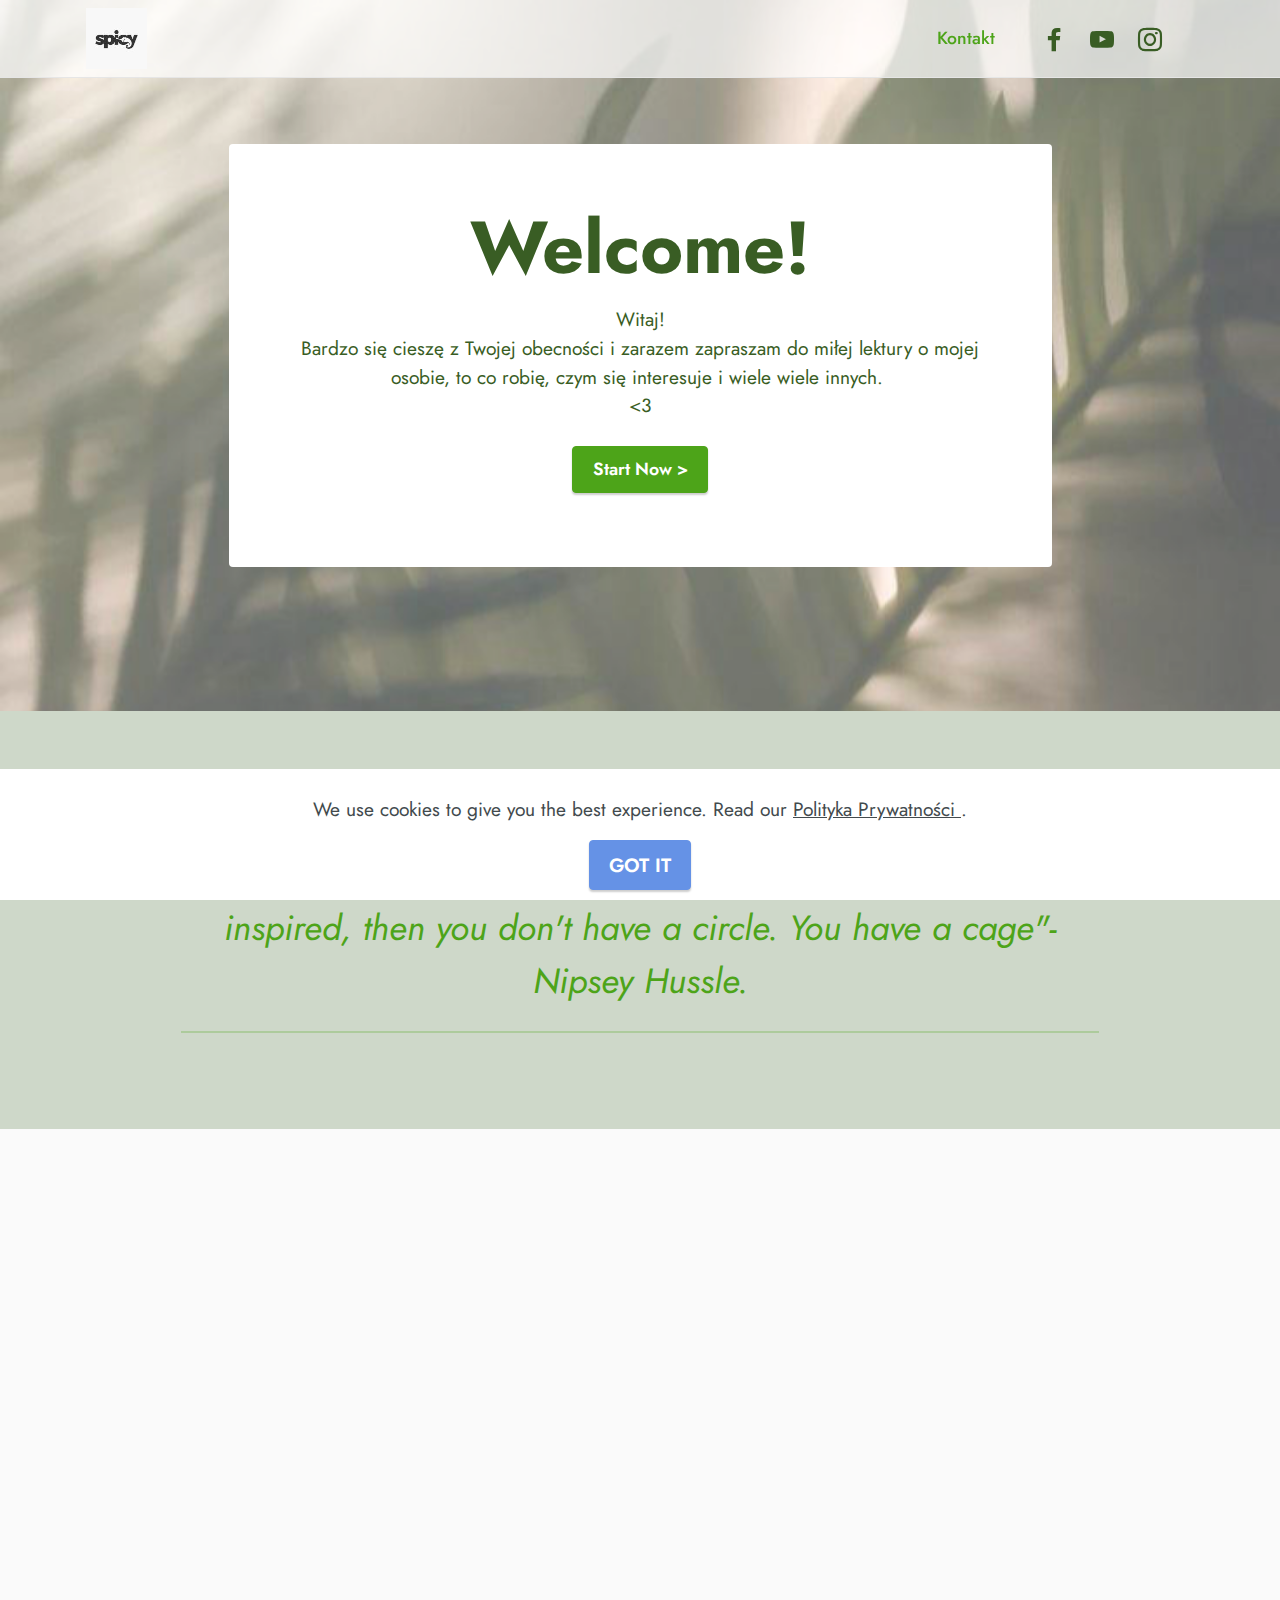
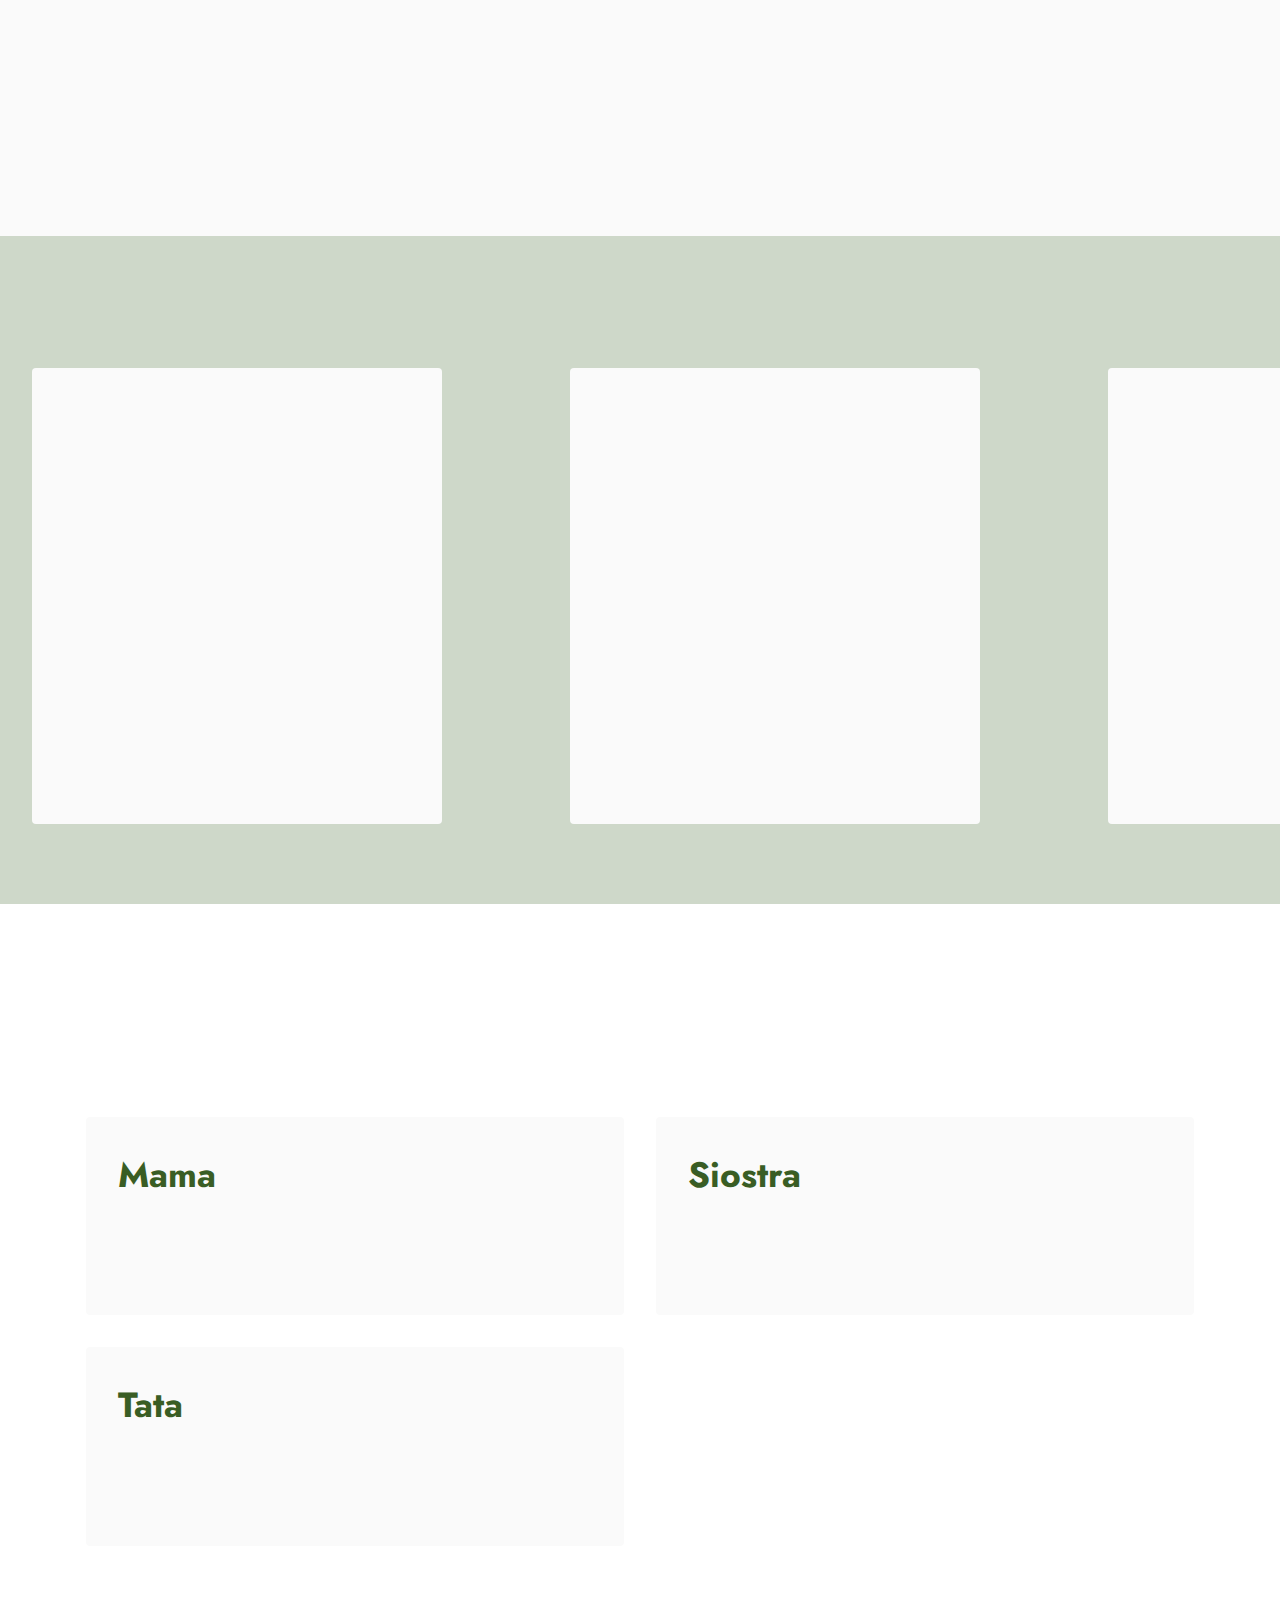
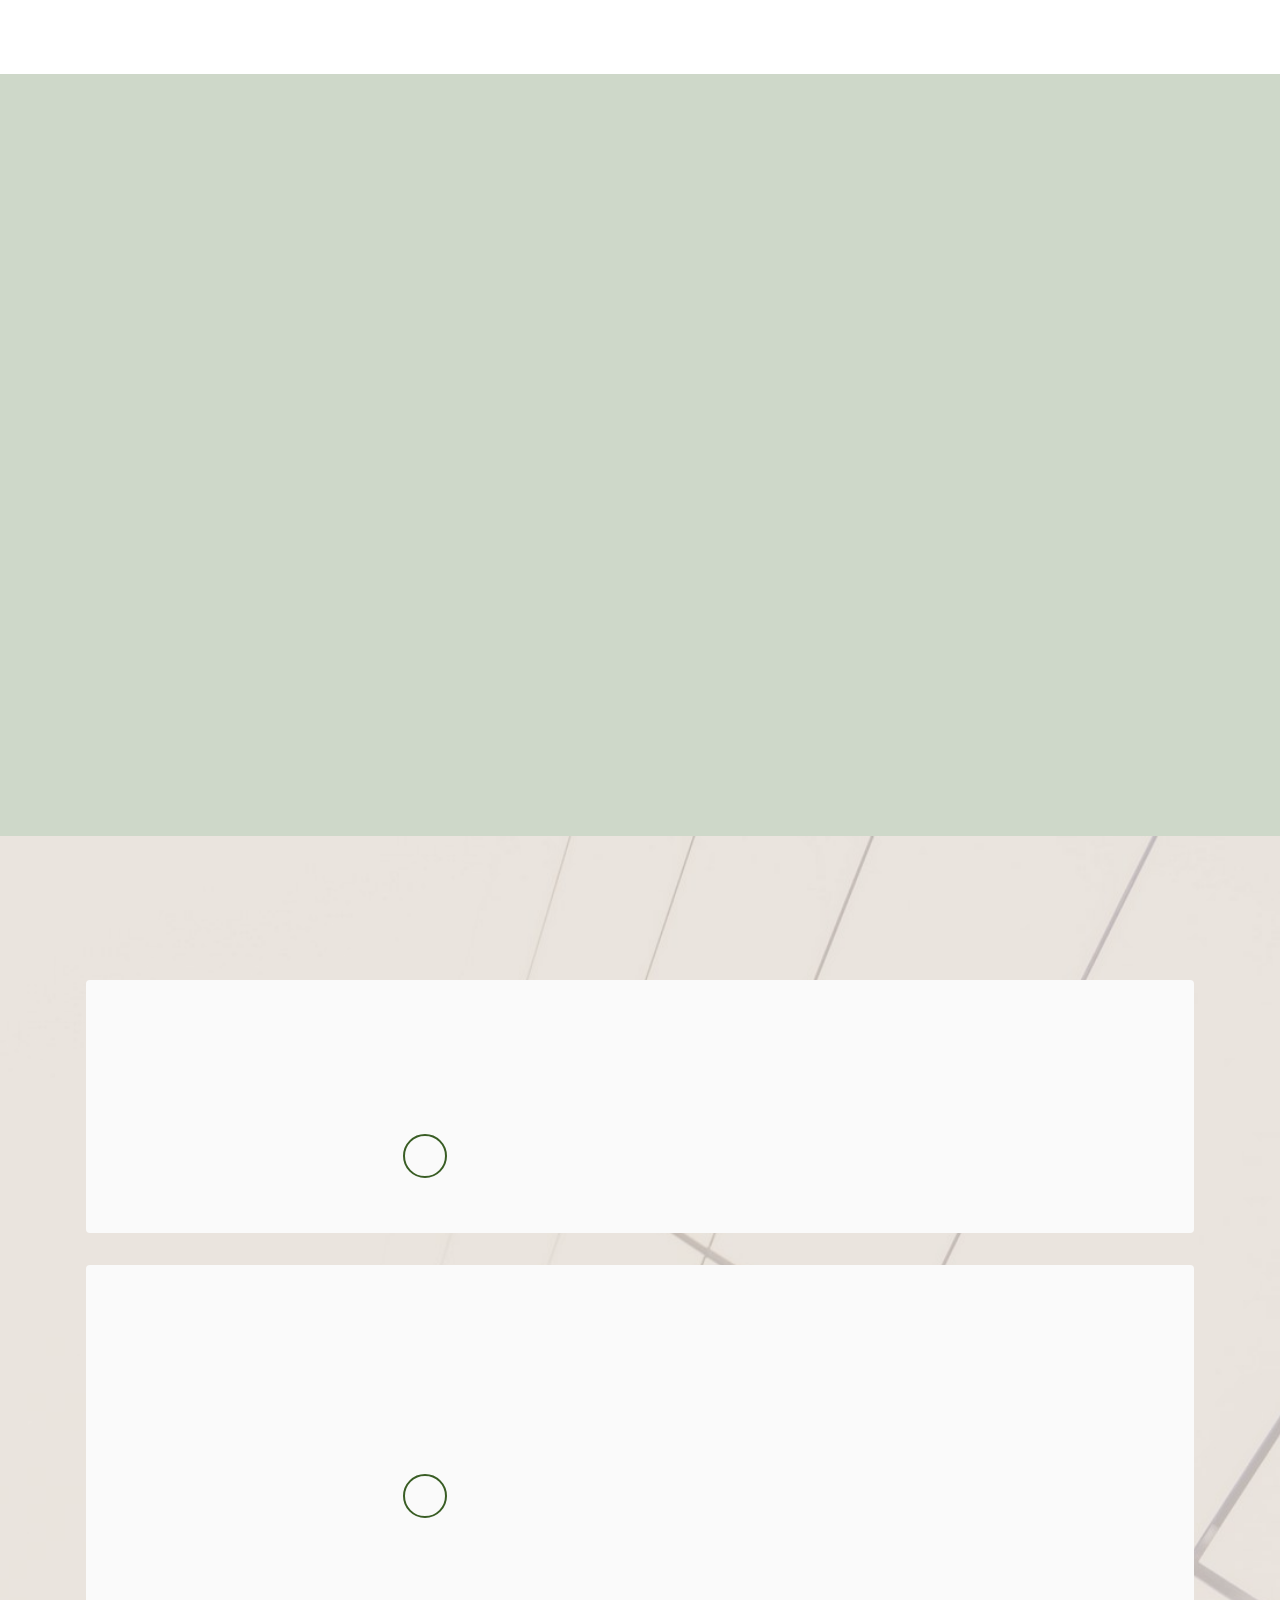
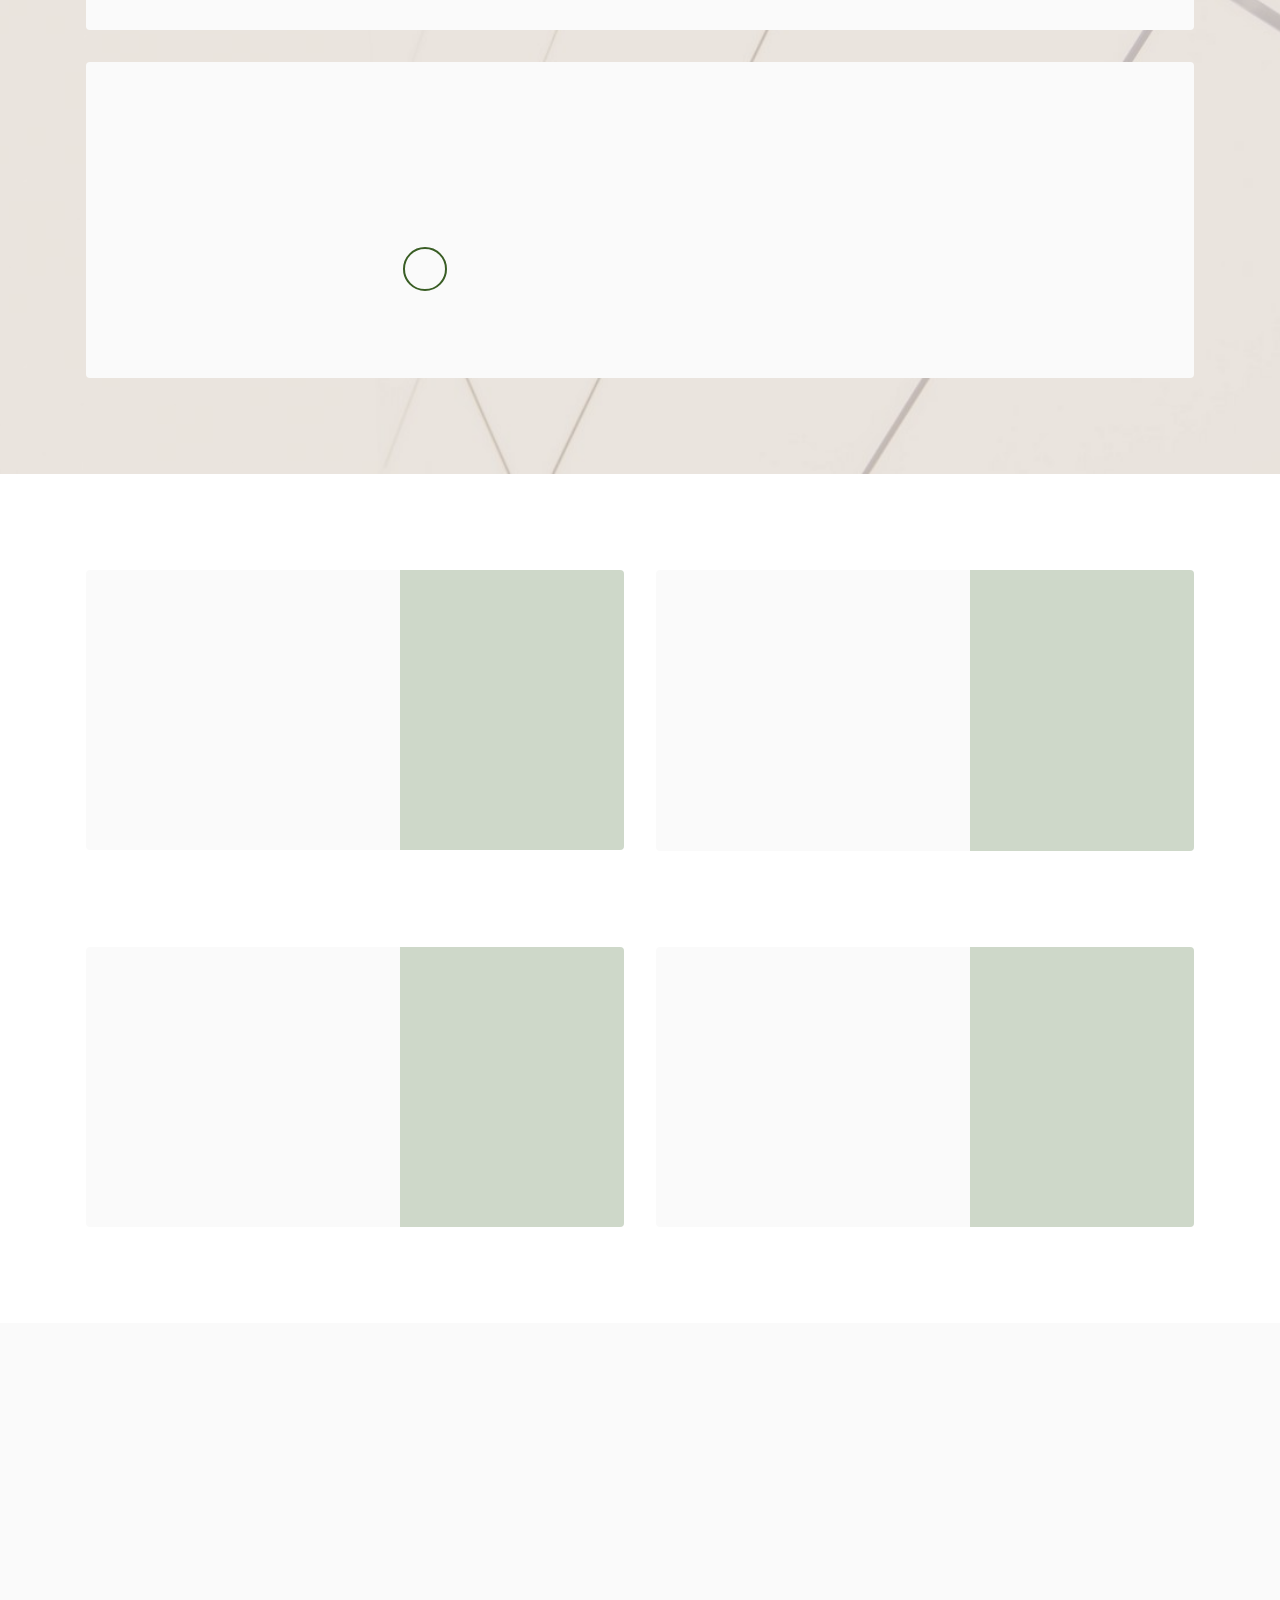
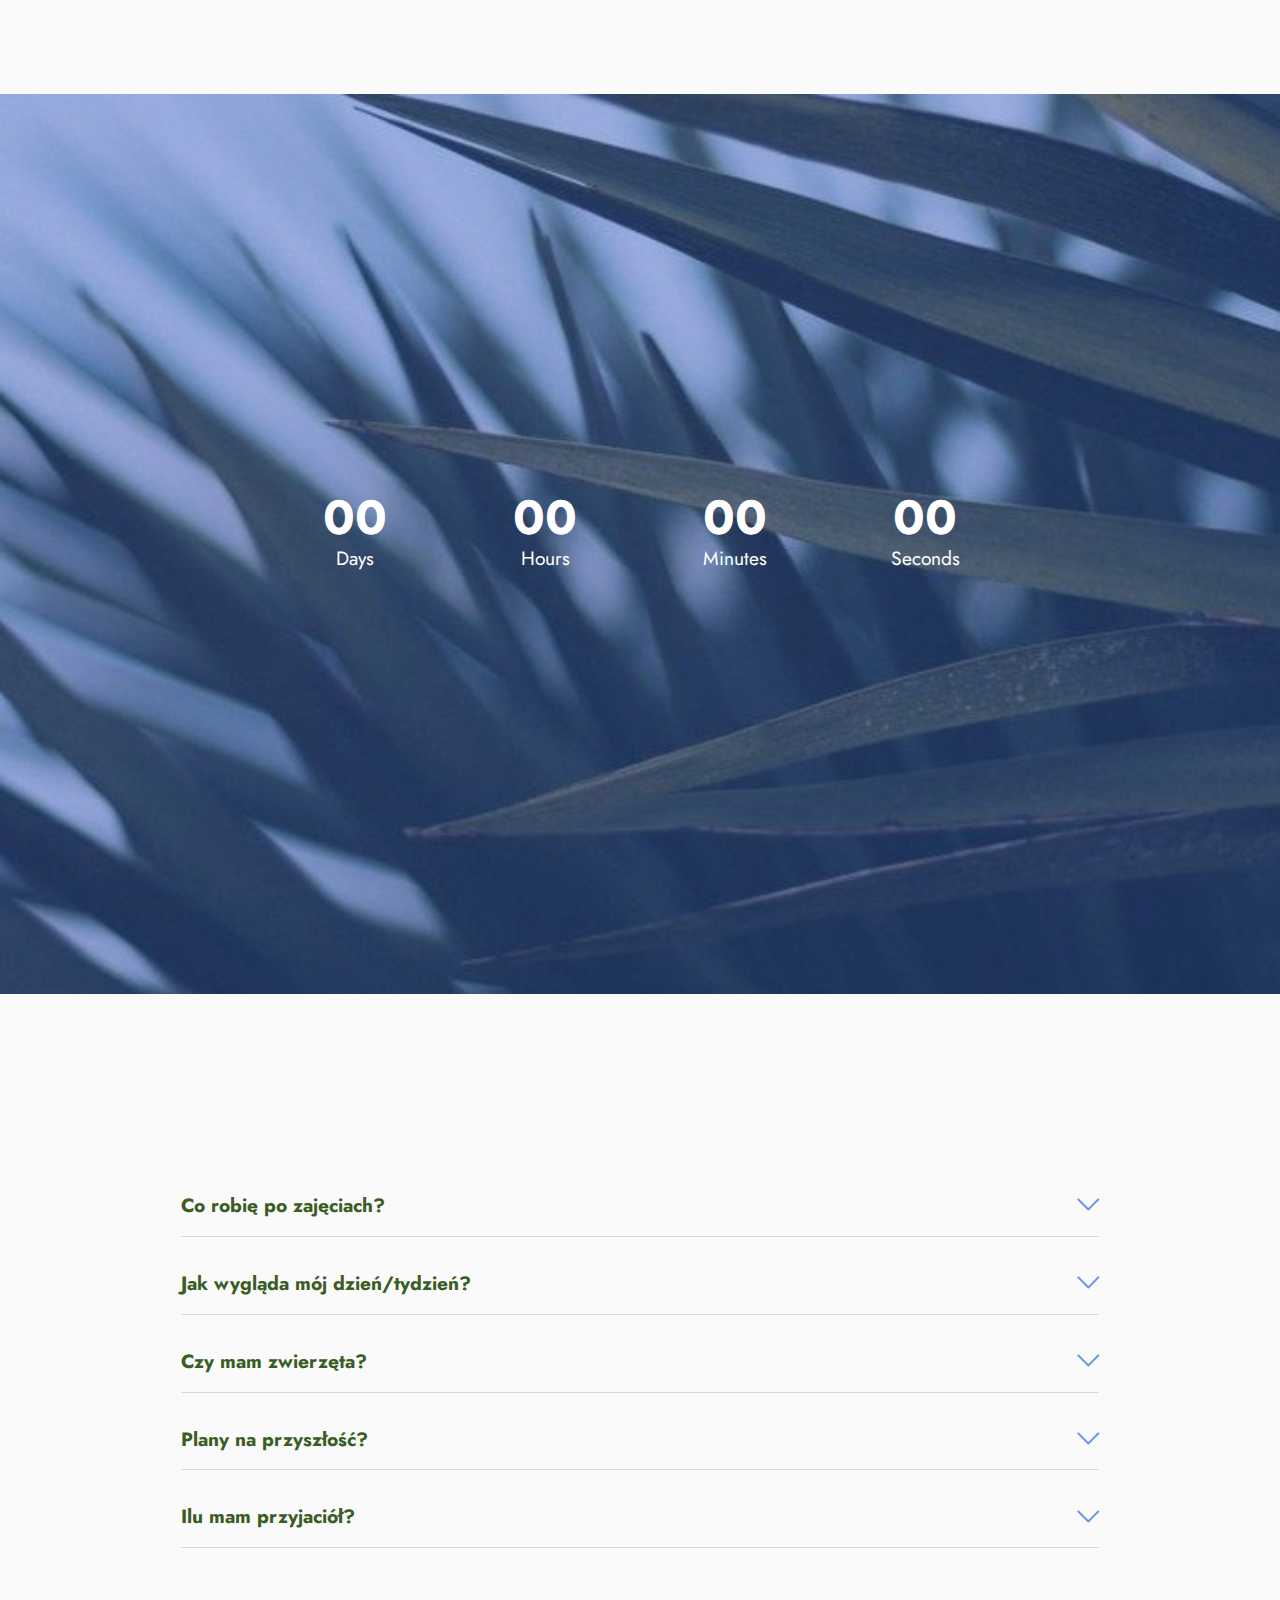
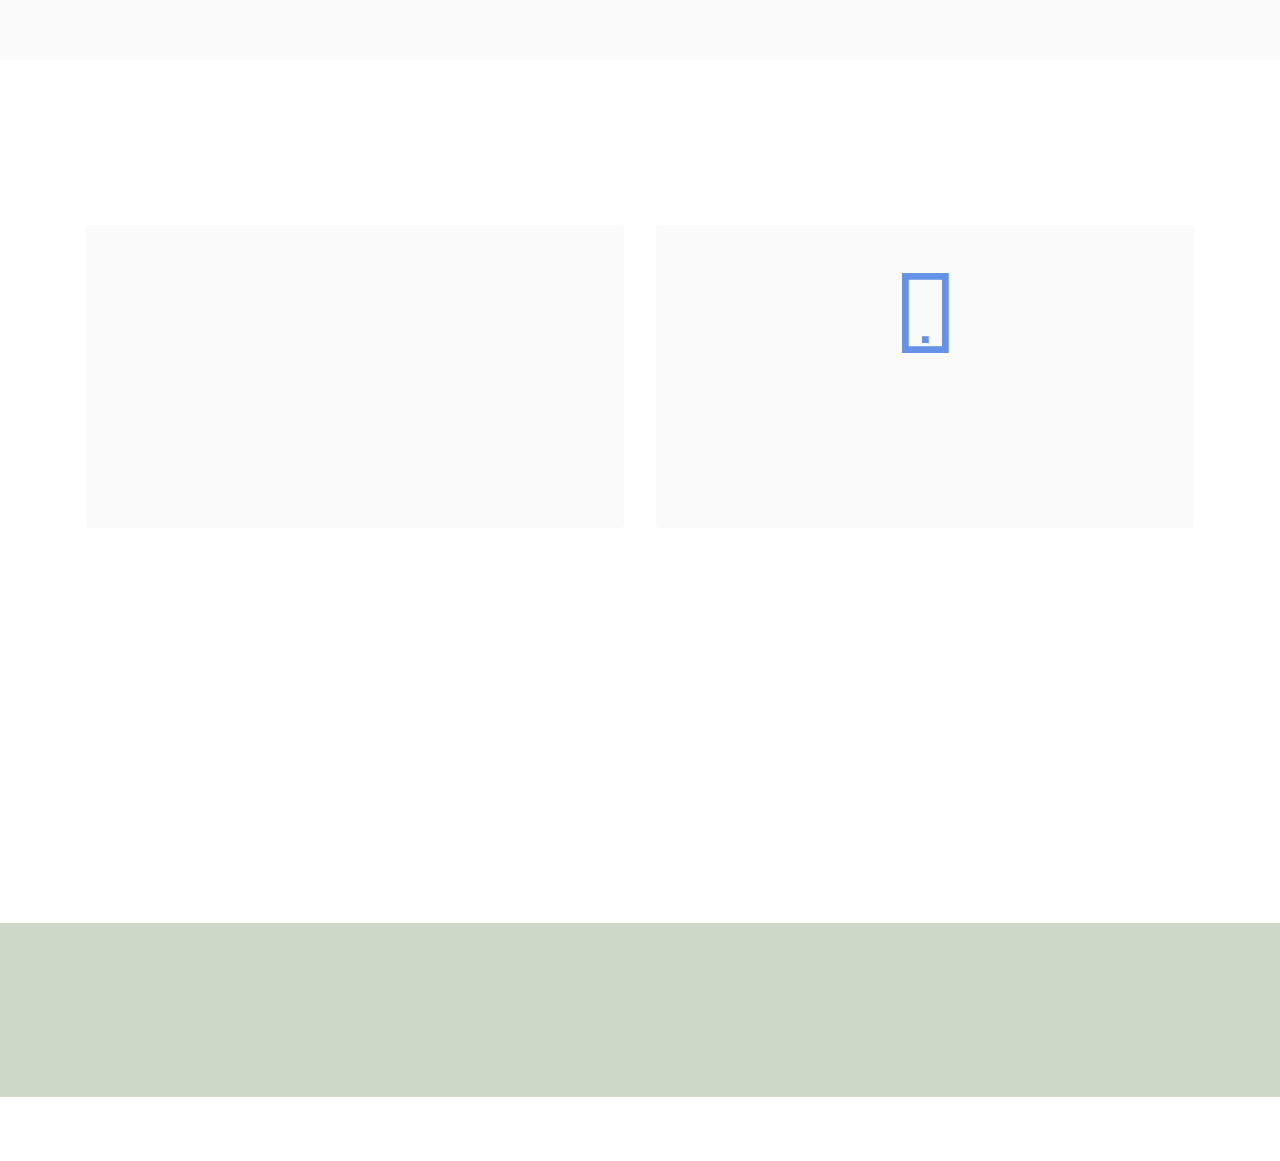
<file: index.html>
<!DOCTYPE html>
<html  >
<head>
  <!-- Site made with Mobirise Website Builder v5.7.4, https://mobirise.com -->
  <meta charset="UTF-8">
  <meta http-equiv="X-UA-Compatible" content="IE=edge">
  <meta name="generator" content="Mobirise v5.7.4, mobirise.com">
  <meta name="viewport" content="width=device-width, initial-scale=1, minimum-scale=1">
  <link rel="shortcut icon" href="assets/images/307821498-3085138448453384-646926310472670242-n-128x128.png" type="image/x-icon">
  <meta name="description" content="">
  
  
  <title>mysecretlife.com</title>
  <link rel="stylesheet" href="assets/web/assets/mobirise-icons2/mobirise2.css">
  <link rel="stylesheet" href="assets/web/assets/mobirise-icons/mobirise-icons.css">
  <link rel="stylesheet" href="assets/bootstrap/css/bootstrap.min.css">
  <link rel="stylesheet" href="assets/bootstrap/css/bootstrap-grid.min.css">
  <link rel="stylesheet" href="assets/bootstrap/css/bootstrap-reboot.min.css">
  <link rel="stylesheet" href="assets/parallax/jarallax.css">
  <link rel="stylesheet" href="assets/animatecss/animate.css">
  <link rel="stylesheet" href="assets/dropdown/css/style.css">
  <link rel="stylesheet" href="assets/socicon/css/styles.css">
  <link rel="stylesheet" href="assets/theme/css/style.css">
  <link rel="preload" href="https://fonts.googleapis.com/css?family=Jost:100,200,300,400,500,600,700,800,900,100i,200i,300i,400i,500i,600i,700i,800i,900i&display=swap" as="style" onload="this.onload=null;this.rel='stylesheet'">
  <noscript><link rel="stylesheet" href="https://fonts.googleapis.com/css?family=Jost:100,200,300,400,500,600,700,800,900,100i,200i,300i,400i,500i,600i,700i,800i,900i&display=swap"></noscript>
  <link rel="preload" as="style" href="assets/mobirise/css/mbr-additional.css"><link rel="stylesheet" href="assets/mobirise/css/mbr-additional.css" type="text/css">

  
  
  
</head>
<body>
  
  <section data-bs-version="5.1" class="menu cid-s48OLK6784" once="menu" id="menu1-h">
    
    <nav class="navbar navbar-dropdown navbar-fixed-top navbar-expand-lg">
        <div class="container">
            <div class="navbar-brand">
                <span class="navbar-logo">
                    <a href="index.html">
                        <img src="assets/images/307821498-3085138448453384-646926310472670242-n-121x121.jpg" alt="mysecretlife.com" style="height: 3.8rem;">
                    </a>
                </span>
                
            </div>
            <button class="navbar-toggler" type="button" data-toggle="collapse" data-bs-toggle="collapse" data-target="#navbarSupportedContent" data-bs-target="#navbarSupportedContent" aria-controls="navbarNavAltMarkup" aria-expanded="false" aria-label="Toggle navigation">
                <div class="hamburger">
                    <span></span>
                    <span></span>
                    <span></span>
                    <span></span>
                </div>
            </button>
            <div class="collapse navbar-collapse" id="navbarSupportedContent">
                <ul class="navbar-nav nav-dropdown nav-right" data-app-modern-menu="true"><li class="nav-item"><a class="nav-link link text-success display-4" href="index.html#contacts1-w">Kontakt</a></li></ul>
                <div class="icons-menu">
                    <a class="iconfont-wrapper" href="https://pl-pl.facebook.com/" target="_blank">
                        <span class="p-2 mbr-iconfont socicon-facebook socicon"></span>
                    </a>
                    <a class="iconfont-wrapper" href="https://www.youtube.com/" target="_blank">
                        <span class="p-2 mbr-iconfont socicon-youtube socicon"></span>
                    </a>
                    <a class="iconfont-wrapper" href="https://www.instagram.com/" target="_blank">
                        <span class="p-2 mbr-iconfont socicon-instagram socicon"></span>
                    </a>
                    
                </div>
                
            </div>
        </div>
    </nav>

</section>

<section data-bs-version="5.1" class="header12 cid-tquM6UdtDy mbr-parallax-background" id="header12-k">

    

    
    <div class="mbr-overlay" style="opacity: 0.3; background-color: rgb(255, 255, 255);">
    </div>
    <div class="container">
        <div class="row justify-content-center">
            <div class="card col-12 col-md-12 col-lg-9">
                <div class="card-wrapper">
                    <div class="card-box align-center">
                        <h1 class="card-title mbr-fonts-style mb-3 display-1"><strong>Welcome!</strong></h1>
                        <p class="mbr-text mbr-fonts-style display-7">Witaj!<br>Bardzo się cieszę z Twojej obecności i zarazem zapraszam do miłej lektury o mojej osobie, to co robię, czym się interesuje i wiele wiele innych.&nbsp;<br>&lt;3</p>
                        <div class="mbr-section-btn mt-3"><a class="btn btn-success display-4" href="index.html#content6-n">Start Now &gt;</a></div>
                    </div>
                </div>
            </div>
        </div>
    </div>
</section>

<section data-bs-version="5.1" class="content6 cid-tquNvcAiuT" id="content6-n">
    
    <div class="container">
        <div class="row justify-content-center">
            <div class="col-md-12 col-lg-10">
                <hr class="line">
                <p class="mbr-text align-center mbr-fonts-style my-4 display-5"><em>"If you look at the people in your circle and you don't get inspired, then you don't have a circle. You have a cage"-Nipsey Hussle.</em></p>
                <hr class="line">
            </div>
        </div>
    </div>
</section>

<section data-bs-version="5.1" class="image2 cid-tqxQsZqfmO" id="image2-1b">
    

    
    

    <div class="container">
        <div class="row align-items-center">
            <div class="col-12 col-lg-4">
                <div class="image-wrapper">
                    <a href="index.html#image2-1b"><img src="assets/images/314397143-787635388993286-4790435137928898347-n-736x981.jpg" alt="Warsaw"></a>
                    <p class="mbr-description mbr-fonts-style mt-2 align-center display-4">Warsaw City</p>
                </div>
            </div>
            <div class="col-12 col-lg">
                <div class="text-wrapper">
                    <h3 class="mbr-section-title mbr-fonts-style mb-3 display-5"><strong>Na sam początek</strong></h3>
                    <p class="mbr-text mbr-fonts-style display-7"><br>-Gabriela I.
<br>-Lat 20
<br>-Warszawa
<br>-Studentka pierwszego roku kryminologii</p>
                </div>
            </div>
        </div>
    </div>
</section>

<section data-bs-version="5.1" class="slider4 mbr-embla cid-tquNLruqGN" id="slider4-o">
    
    
    <div class="position-relative text-center">
        <div class="mbr-section-head">
            <h4 class="mbr-section-title mbr-fonts-style align-center mb-0 display-2"><strong>Główne cechy</strong></h4>
            
        </div>
        <div class="embla mt-4" data-skip-snaps="true" data-align="center" data-contain-scroll="trimSnaps" data-auto-play-interval="5" data-draggable="true">
            <div class="embla__viewport container-fluid">
                <div class="embla__container">
                    
                    
                    <div class="embla__slide slider-image item active" style="margin-left: 4rem; margin-right: 4rem;">
                        <div class="slide-content">
                            <div class="item-wrapper">
                                <div class="item-img">
                                    <img src="assets/images/features1.jpg" alt="Mobirise Website Builder" data-slide-to="0" data-bs-slide-to="0">
                                </div>
                            </div>
                            <div class="item-content">
                                <h5 class="item-title mbr-fonts-style display-7"><strong>Sarkastyczna</strong></h5>
                                
                                <p class="mbr-text mbr-fonts-style mt-3 display-7">Często mylona z byciem chamskim...</p>
                            </div>
                            
                        </div>
                    </div>
                    <div class="embla__slide slider-image item" style="margin-left: 4rem; margin-right: 4rem;">
                        <div class="slide-content">
                            <div class="item-wrapper">
                                <div class="item-img">
                                    <img src="assets/images/features2.jpg" alt="Mobirise Website Builder" data-slide-to="1" data-bs-slide-to="1">
                                </div>
                            </div>
                            <div class="item-content">
                                <h5 class="item-title mbr-fonts-style display-7"><strong>Zabawna</strong></h5>
                                
                                <p class="mbr-text mbr-fonts-style mt-3 display-7">Czasem potrafię rozśmieszyć, ale tylko czasem.</p>
                            </div>
                            
                        </div>
                    </div><div class="embla__slide slider-image item" style="margin-left: 4rem; margin-right: 4rem;">
                        <div class="slide-content">
                            <div class="item-wrapper">
                                <div class="item-img">
                                    <img src="assets/images/features4.jpg" alt="Mobirise Website Builder" data-slide-to="3" data-bs-slide-to="3">
                                </div>
                            </div>
                            <div class="item-content">
                                <h5 class="item-title mbr-fonts-style display-7"><strong>Uparta</strong></h5>
                                
                                <p class="mbr-text mbr-fonts-style mt-3 display-7">Nie ma nic więcej do dodania.</p>
                            </div>
                            
                        </div>
                    </div><div class="embla__slide slider-image item" style="margin-left: 4rem; margin-right: 4rem;">
                        <div class="slide-content">
                            <div class="item-wrapper">
                                <div class="item-img">
                                    <img src="assets/images/features3.jpg" alt="Mobirise Website Builder" data-slide-to="4" data-bs-slide-to="4">
                                </div>
                            </div>
                            <div class="item-content">
                                <h5 class="item-title mbr-fonts-style display-7"><strong>Miła</strong></h5>
                                
                                <p class="mbr-text mbr-fonts-style mt-3 display-7">W większości przypadków.</p>
                            </div>
                            
                        </div>
                    </div>
                </div>
            </div>
            <button class="embla__button embla__button--prev">
                <span class="mobi-mbri mobi-mbri-arrow-prev mbr-iconfont" aria-hidden="true"></span>
                <span class="sr-only visually-hidden visually-hidden">Previous</span>
            </button>
            <button class="embla__button embla__button--next">
                <span class="mobi-mbri mobi-mbri-arrow-next mbr-iconfont" aria-hidden="true"></span>
                <span class="sr-only visually-hidden visually-hidden">Next</span>
            </button>
        </div>
    </div>
</section>

<section data-bs-version="5.1" class="features7 cid-tquOmagDMQ mbr-parallax-background" id="features8-s">
    <!---->
    

    
    <div class="mbr-overlay" style="opacity: 0.5; background-color: rgb(255, 255, 255);">
    </div>
    <div class="container">
        <div class="row">
            <div class="title col-12">
                <h5 class="mbr-section-title mbr-fonts-style mb-3 display-2"><strong>Coś o mojej rodzinie</strong></h5>
                
            </div>
            <div class="card col-12 col-md-6">
                <div class="card-wrapper">
                    <div class="top-line">
                        <h6 class="card-title mbr-fonts-style display-5"><strong>Mama</strong></h6>
                        <p class="mbr-text cost mbr-fonts-style display-5"></p>
                    </div>
                    <div class="bottom-line">
                        <p class="mbr-text mbr-fonts-style display-7">Marzena I. jest silną kobietą, od której (nie ma wątpliwości) posiadam upartość.&nbsp;&nbsp;</p>
                    </div>
                </div>
            </div>
            <div class="card col-12 col-md-6">
                <div class="card-wrapper">
                    <div class="top-line">
                        <h6 class="card-title mbr-fonts-style display-5"><strong>Siostra</strong></h6>
                        <p class="mbr-text cost mbr-fonts-style display-5"></p>
                    </div>
                    <div class="bottom-line">
                        <p class="mbr-text mbr-fonts-style display-7">Ewelina I. strasznie denerwująca, ale bardzo wspierająca siostra. Mam ogromne szczęście, że ją mam.&nbsp;</p>
                    </div>
                </div>
            </div>
            <div class="card col-12 col-md-6">
                <div class="card-wrapper">
                    <div class="top-line">
                        <h6 class="card-title mbr-fonts-style display-5"><strong>Tata</strong></h6>
                        <p class="mbr-text cost mbr-fonts-style display-5"></p>
                    </div>
                    <div class="bottom-line">
                        <p class="mbr-text mbr-fonts-style display-7">Radosław I.- zabawny, bardzo opiekuńczy i stanowczy mężczyzna.&nbsp;</p>
                    </div>
                </div>
            </div>
            
            
            
            
            
            
            
            
            
        </div>
    </div>
</section>

<section data-bs-version="5.1" class="testimonials1 cid-tqxAeEHI1c" id="testimonials1-z">
    

    
    
    <div class="container">
        
        <div class="row align-items-center">
            <div class="col-12 col-md-4">
                <div class="image-wrapper">
                    <a href="index.html#testimonials1-z"><img src="assets/images/320594405-1978975322438899-8110354508603621344-n-736x1308.jpg" alt="Drzewa"></a>
                </div>
            </div>
            <div class="col-12 col-md">
                <div class="text-wrapper">
                    <p class="mbr-text mbr-fonts-style mb-4 display-2"><strong>Coś o przeszłości</strong><br></p>
                    <p class="name mbr-fonts-style mb-1 display-5">Urodziłam się w małej miejscowości w górach w Polsce. Mieszkałam tam przez spory kawał czasu. W trakcie spędzałam mnóstwo wolnych chwil na podróżach w lesie, podziwiając piękno natury (skąd te piękne zdjęcia).&nbsp;<br></p>
                    
                </div>
            </div>
        </div>
    </div>
</section>

<section data-bs-version="5.1" class="team2 cid-tquNUPsU3k" xmlns="http://www.w3.org/1999/html" id="team2-p">
    

    
    <div class="mbr-overlay" style="opacity: 0.4; background-color: rgb(206, 191, 175);">
    </div>
    <div class="container">
        <div class="card">
            <div class="card-wrapper">
                <div class="row align-items-center">
                    <div class="col-12 col-md-3">
                        <div class="image-wrapper">
                            <a href="index.html#team2-p"><img src="assets/images/319908754-567924754666758-254569184753456523-n-600x600.jpg" alt="One Republic"></a>
                        </div>
                    </div>
                    <div class="col-12 col-md">
                        <div class="card-box">
                            <h5 class="card-title mbr-fonts-style m-0 mb-3 display-5"><strong>Muzyka</strong></h5>
                            
                            <p class="mbr-text mbr-fonts-style display-7">Wiecznie OneRepublic!</p>
                            <div class="social-row display-7">
                                <div class="soc-item">
                                    <a href="https://www.youtube.com/results?search_query=onerepublic" target="_blank">
                                        <span class="mbr-iconfont socicon-youtube socicon"></span>
                                    </a>
                                </div>
                                
                                
                                
                                
                            </div>
                        </div>
                    </div>
                </div>
            </div>
        </div>
        <div class="card">
            <div class="card-wrapper">
                <div class="row align-items-center">
                    <div class="col-12 col-md-3">
                        <div class="image-wrapper">
                            <a href="index.html#team2-p"><img src="assets/images/320540718-1582879022165318-1609725091316167459-n-550x792.jpg" alt="Jumanji"></a>
                        </div>
                    </div>
                    <div class="col-12 col-md">
                        <div class="card-box">
                            <h5 class="card-title mbr-fonts-style m-0 mb-3 display-5"><strong>Film</strong></h5>
                            
                            <p class="mbr-text mbr-fonts-style display-7">Jumanji!!!!!!! Zarówno starsza wersja, jak i nowsze.</p>
                            <div class="social-row display-7">
                                <div class="soc-item">
                                    <a href="https://www.youtube.com/watch?v=MOg_u45dYEY" target="_blank">
                                        <span class="mbr-iconfont socicon-youtube socicon"></span>
                                    </a>
                                </div>
                                
                                
                                
                                
                            </div>
                        </div>
                    </div>
                </div>
            </div>
        </div>
        <div class="card">
            <div class="card-wrapper">
                <div class="row align-items-center">
                    <div class="col-12 col-md-3">
                        <div class="image-wrapper">
                            <a href="index.html#team2-p"><img src="assets/images/314329028-1199365250651262-1566257584384392549-n-634x793.jpg" alt="The Kardashians"></a>
                        </div>
                    </div>
                    <div class="col-12 col-md">
                        <div class="card-box">
                            <h5 class="card-title mbr-fonts-style m-0 mb-3 display-5"><strong>Serial</strong></h5>
                            
                            <p class="mbr-text mbr-fonts-style display-7">The Kardashians!&nbsp;</p>
                            <div class="social-row display-7">
                                <div class="soc-item">
                                    <a href="https://www.youtube.com/watch?v=i2I1dnY2TqQ" target="_blank">
                                        <span class="mbr-iconfont socicon-youtube socicon"></span>
                                    </a>
                                </div>
                                
                                
                                
                                
                            </div>
                        </div>
                    </div>
                </div>
            </div>
        </div>
    </div>
</section>

<section data-bs-version="5.1" class="features5 cid-tqxC2uR1bZ" id="features6-10">

    

    
    
    <div class="container">
        <div class="row justify-content-center">
            <div class="card col-12 col-lg-6">
                <div class="card-wrapper mbr-flex">
                    <div class="card-box align-left">
                        
                        <h5 class="card-title mbr-fonts-style align-left mb-3 display-5"><strong>Książka</strong></h5>
                        <p class="mbr-text mbr-fonts-style mb-3 display-4">W ostatnim czasie myśli wracają do genialnej serii V.E Schwab.<br>Aby dowiedzieć się więcej kliknij strzałkę.</p>
                        
                    </div>
                    <div class="img-wrapper img1 align-center">
                        <a href="ksiazki.html#features5-14"><span class="mbr-iconfont mobi-mbri-arrow-next mobi-mbri"></span></a>
                    </div>
                </div>
            </div>

            <div class="card col-12 col-lg-6">
                <div class="card-wrapper mbr-flex">
                    <div class="card-box align-left">
                        
                        <h5 class="card-title mbr-fonts-style align-left mb-3 display-5"><strong>Podcasty&nbsp;</strong></h5>
                        <p class="mbr-text mbr-fonts-style mb-3 display-4">W trakcie innych czynności, dobrze sprawdzają się różne podcasty, a w szczególności... Aby się dowiedzieć kliknij na strzałkę.&nbsp;</p>
                        
                    </div>
                    <div class="img-wrapper img2 align-center">
                        <a href="https://open.spotify.com/show/4wEuac2C7cpuvy8HBjfvW7"><span class="mbr-iconfont mobi-mbri-arrow-next mobi-mbri"></span></a>
                    </div>
                </div>
            </div>
        </div>
    </div>
</section>

<section data-bs-version="5.1" class="features5 cid-tqxC5uR4pz" id="features6-11">

    

    
    
    <div class="container">
        <div class="row justify-content-center">
            <div class="card col-12 col-lg-6">
                <div class="card-wrapper mbr-flex">
                    <div class="card-box align-left">
                        
                        <h5 class="card-title mbr-fonts-style align-left mb-3 display-5"><strong>Kolor</strong></h5>
                        <p class="mbr-text mbr-fonts-style mb-3 display-4">Ostatnimi czasy moim kolorem przewodnim jest zieleń.</p>
                        
                    </div>
                    <div class="img-wrapper img1 align-center">
                        <a href="kolor.html#image4-17"><span class="mbr-iconfont mobi-mbri-arrow-next mobi-mbri"></span></a>
                    </div>
                </div>
            </div>

            <div class="card col-12 col-lg-6">
                <div class="card-wrapper mbr-flex">
                    <div class="card-box align-left">
                        
                        <h5 class="card-title mbr-fonts-style align-left mb-3 display-5"><strong>Jedzenie</strong></h5>
                        <p class="mbr-text mbr-fonts-style mb-3 display-4">Kto się nie zgodzi, że najlepsze są pierogi!!!</p>
                        
                    </div>
                    <div class="img-wrapper img2 align-center">
                        <a href="pierogi.html#image2-1a"><span class="mbr-iconfont mobi-mbri-arrow-next mobi-mbri"></span></a>
                    </div>
                </div>
            </div>
        </div>
    </div>
</section>

<section data-bs-version="5.1" class="info3 cid-tqxZrxBk9O" id="info3-1d">

    

    
    

    <div class="container">
        <div class="row justify-content-center">
            <div class="card col-12 col-lg-10">
                <div class="card-wrapper">
                    <div class="card-box align-center">
                        <h4 class="card-title mbr-fonts-style align-center mb-4 display-1"><strong>Ulubieni aktorzy</strong></h4>
                        <p class="mbr-text mbr-fonts-style mb-4 display-7"></p>
                        <div class="mbr-section-btn mt-3"><a class="btn btn-success display-4" href="aktorzy.html#image5-1g">Więcej</a></div>
                    </div>
                </div>
            </div>
        </div>
    </div>
</section>

<section data-bs-version="5.1" class="countdown4 cid-tquOZOxC2F mbr-fullscreen" id="countdown4-u">
    

    
    <div class="mbr-overlay" style="opacity: 0.4; background-color: rgb(68, 121, 217);">
    </div>
    <div class="container">
        <div class="row justify-content-center">
            <div class="col-lg-8">
                <h3 class="mbr-section-title mb-5 align-center mbr-fonts-style display-2"><strong>End of this school year</strong></h3>
                
                <div class="countdown-cont align-center mb-5">
                    <div class="daysCountdown col-xs-3 col-sm-3 col-md-3" title="Days"></div>
                    <div class="hoursCountdown col-xs-3 col-sm-3 col-md-3" title="Hours"></div>
                    <div class="minutesCountdown col-xs-3 col-sm-3 col-md-3" title="Minutes"></div>
                    <div class="secondsCountdown col-xs-3 col-sm-3 col-md-3" title="Seconds"></div>
                    <div class="countdown" data-due-date="2023/06/10"></div>
                </div>
                <p class="mbr-text mb-5 align-center mbr-fonts-style display-7">Już coraz mniej...</p>
                
                
            </div>
        </div>
    </div>
</section>

<section data-bs-version="5.1" class="content17 cid-tquO9yuJpr" id="content17-r">

    

    
    
    
    <div class="container">
        
            <div class="row justify-content-center">
                <div class="col-12 col-md-10">
                    <div class="section-head align-center mb-4">
                        <h3 class="mbr-section-title mb-0 mbr-fonts-style display-2"><strong>Najczęstsze pytania</strong></h3>
                        
                    </div>
                    
                    <div id="bootstrap-toggle" class="toggle-panel accordionStyles tab-content">
                        <div class="card mb-3">
                            <div class="card-header" role="tab" id="headingOne">
                                <a role="button" class="collapsed panel-title text-black" data-toggle="collapse" data-bs-toggle="collapse" data-core="" href="#collapse1_8" aria-expanded="false" aria-controls="collapse1">
                                    <h6 class="panel-title-edit mbr-fonts-style mb-0 display-7"><strong>Co robię po zajęciach?</strong>
                                </h6>
                                    <span class="sign mbr-iconfont mbri-arrow-down"></span>
                                </a>
                            </div>
                            <div id="collapse1_8" class="panel-collapse noScroll collapse" role="tabpanel" aria-labelledby="headingOne">
                                <div class="panel-body">
                                    <p class="mbr-fonts-style panel-text display-7">Najczęściej przepisuje notatki, aby być na bieżąco i wykonuje różne czynności domowe.&nbsp;</p>
                                </div>
                            </div>
                        </div>
                        <div class="card mb-3">
                            <div class="card-header" role="tab" id="headingTwo">
                                <a role="button" class="collapsed panel-title text-black" data-toggle="collapse" data-bs-toggle="collapse" data-core="" href="#collapse2_8" aria-expanded="false" aria-controls="collapse2">
                                    <h6 class="panel-title-edit mbr-fonts-style mb-0 display-7"><strong>Jak wygląda mój dzień/tydzień?</strong>
                                </h6>
                                    <span class="sign mbr-iconfont mbri-arrow-down"></span>
                                </a>

                            </div>
                            <div id="collapse2_8" class="panel-collapse noScroll collapse" role="tabpanel" aria-labelledby="headingTwo">
                                <div class="panel-body">
                                    <p class="mbr-fonts-style panel-text display-7">W dni kiedy są zajęcia wstaję odpowiednio wcześnie, aby zdążyć na autobus, a reszta to historia...</p>
                                </div>
                            </div>
                        </div>
                        <div class="card mb-3">
                            <div class="card-header" role="tab" id="headingThree">
                                <a role="button" class="collapsed panel-title text-black" data-toggle="collapse" data-bs-toggle="collapse" data-core="" href="#collapse3_8" aria-expanded="false" aria-controls="collapse3">
                                    <h6 class="panel-title-edit mbr-fonts-style mb-0 display-7"><strong>Czy mam zwierzęta?</strong>
                                </h6>
                                    <span class="sign mbr-iconfont mbri-arrow-down"></span>
                                </a>
                            </div>
                            <div id="collapse3_8" class="panel-collapse noScroll collapse" role="tabpanel" aria-labelledby="headingThree">
                                <div class="panel-body">
                                    <p class="mbr-fonts-style panel-text display-7">Niestety nie mam żadnego...</p>
                                </div>
                            </div>
                        </div>
                        <div class="card mb-3">
                            <div class="card-header" role="tab" id="headingThree">
                                <a role="button" class="collapsed panel-title text-black" data-toggle="collapse" data-bs-toggle="collapse" data-core="" href="#collapse4_8" aria-expanded="false" aria-controls="collapse4">
                                    <h6 class="panel-title-edit mbr-fonts-style mb-0 display-7"><strong>Plany na przyszłość?</strong>
                                </h6>
                                    <span class="sign mbr-iconfont mbri-arrow-down"></span>
                                </a>
                            </div>
                            <div id="collapse4_8" class="panel-collapse noScroll collapse" role="tabpanel" aria-labelledby="headingThree">
                                <div class="panel-body">
                                    <p class="mbr-fonts-style panel-text display-7">Staram się nie wybiegać myślami za daleko a skupiać się na bieżących chwilach, więc proces planowania nadal trwa.</p>
                                </div>
                            </div>
                        </div>
                        <div class="card mb-3">
                            <div class="card-header" role="tab" id="headingThree">
                                <a role="button" class="collapsed panel-title text-black" data-toggle="collapse" data-bs-toggle="collapse" data-core="" href="#collapse5_8" aria-expanded="false" aria-controls="collapse5">
                                   <h6 class="panel-title-edit mbr-fonts-style mb-0 display-7"><strong>Ilu mam przyjaciół?</strong></h6>
                                        <span class="mbr-iconfont mobi-mbri-arrow-down mobi-mbri"></span>
                                </a>
                            </div>
                            <div id="collapse5_8" class="panel-collapse noScroll collapse" role="tabpanel" aria-labelledby="headingThree">
                                <div class="panel-body">
                                    <p class="mbr-fonts-style panel-text display-7">Jest parę osób, które nazwałabym swoimi bliskimi, natomiast przyjaciółkę mam jedyną jedyną Klaudię.</p>
                                </div>
                            </div>
                        </div>
                        
                    </div>
                </div>
            </div>
        </div>
</section>

<section data-bs-version="5.1" class="contacts1 cid-tquS1xtTbK" data-bg-video="https://vimeo.com/428046504" id="contacts1-w">

    

    <div class="mbr-fallback-image disabled"></div>
    <div class="mbr-overlay" style="opacity: 0.5; background-color: rgb(255, 255, 255);">
    </div>
    <div class="container">
        <div class="mbr-section-head">
            <h3 class="mbr-section-title mbr-fonts-style align-center mb-0 display-2">
                <strong>Contacts</strong>
            </h3>
            
        </div>
        <div class="row justify-content-center mt-4">
            <div class="card col-12 col-lg-6">
                <div class="card-wrapper">
                    <div class="card-box align-center">
                        <div class="image-wrapper">
                            <a href="index.html#contacts1-w"><span class="mbr-iconfont mobi-mbri-letter mobi-mbri"></span></a>
                        </div>
                        <h4 class="card-title mbr-fonts-style mb-2 display-2"><strong>gaiw@gmail.com</strong></h4>
                        <p class="mbr-text mbr-fonts-style mb-2 display-4">Postaram się odpowiedzieć na każdy email jak najszybciej.</p>
                        <h5 class="link mbr-fonts-style display-7"></h5>
                    </div>
                </div>
            </div>
            <div class="card col-12 col-lg-6">
                <div class="card-wrapper">
                    <div class="card-box align-center">
                        <div class="image-wrapper">
                            <span class="mbr-iconfont mobi-mbri-mobile-2 mobi-mbri"></span>
                        </div>
                        <h4 class="card-title mbr-fonts-style align-center mb-2 display-2"><strong>Messenger</strong></h4>
                        <p class="mbr-text mbr-fonts-style mb-2 display-4">@Ga iw</p>
                        <h5 class="link mbr-black mbr-fonts-style display-7"></h5>
                    </div>
                </div>
            </div>
        </div>
    </div>
</section>

<section data-bs-version="5.1" class="contacts4 cid-tquOJUFqzy" id="contacts4-t">

    

    
    

    <div class="container">
        <div class="row align-items-center justify-content-center">
            <div class="text-content col-12 col-md-6">
                <h2 class="mbr-section-title mbr-fonts-style display-2">
                    <strong>Follow</strong></h2>
                <p class="mbr-text mbr-fonts-style display-7">Jeżeli chcesz dowiedzieć się więcej, zapraszam na moje media społecznościowe. &lt;3</p>
            </div>
            <div class="icons d-flex align-items-center col-12 col-md-6 justify-content-end mt-md-0 mt-2 flex-wrap">
                <a href="https://www.instagram.com/" target="_blank">
                    <span class="mbr-iconfont mbr-iconfont-social socicon-instagram socicon"></span>
                </a>
                <a href="https://www.facebook.com/?stype=lo&jlou=AfcSS-6Z2e3hlsVU4f530TheSsu79YVSe5MpeiKoLyiFv7Nqj87r7TR-JNbXwhnHy_kYqVvMquteNH6LQhSUxwkzV4_nlRX2s_UW1DXq-ArqJA&smuh=29906&lh=Ac93INiYtBsAZxr2DLM" target="_blank">
                    <span class="mbr-iconfont mbr-iconfont-social socicon-facebook socicon"></span>
                </a>
                
                
                
                
                
                
                
                
            </div>
        </div>
    </div>
    
</section>

<section data-bs-version="5.1" class="footer3 cid-s48P1Icc8J" once="footers" id="footer3-i">

    

    

    <div class="container">
        <div class="media-container-row align-center mbr-white">
            <div class="row row-links">
                <ul class="foot-menu">
                    
                    
                    
                    
                    
                <li class="foot-menu-item mbr-fonts-style display-7"><a href="https://mobirise.com/help/" class="text-success">Help Center</a></li><li class="foot-menu-item mbr-fonts-style display-7"><a href="https://mobirise.com/help/" class="text-success">Help Center</a></li><li class="foot-menu-item mbr-fonts-style display-7"><a href="https://mobirise.com/help/" class="text-success">Help Center</a></li></ul>
            </div>
            <div class="row social-row">
                <div class="social-list align-right pb-2">
                    
                    
                    
                    
                    
                    
                <div class="soc-item">
                        <a href="https://twitter.com/mobirise" target="_blank">
                            <span class="socicon-twitter socicon mbr-iconfont mbr-iconfont-social"></span>
                        </a>
                    </div><div class="soc-item">
                        <a href="https://twitter.com/mobirise" target="_blank">
                            <span class="socicon-twitter socicon mbr-iconfont mbr-iconfont-social"></span>
                        </a>
                    </div><div class="soc-item">
                        <a href="https://twitter.com/mobirise" target="_blank">
                            <span class="socicon-twitter socicon mbr-iconfont mbr-iconfont-social"></span>
                        </a>
                    </div><div class="soc-item">
                        <a href="https://twitter.com/mobirise" target="_blank">
                            <span class="socicon-twitter socicon mbr-iconfont mbr-iconfont-social"></span>
                        </a>
                    </div></div>
            </div>
            <div class="row row-copirayt">
                <p class="mbr-text mb-0 mbr-fonts-style mbr-white align-center display-7">© Copyright 2020 mysecretlife. All Rights Reserved.</p>
            </div>
        </div>
    </div>
</section><section class="display-7" style="padding: 0;align-items: center;justify-content: center;flex-wrap: wrap;    align-content: center;display: flex;position: relative;height: 4rem;"><a href="https://mobiri.se/2924647" style="flex: 1 1;height: 4rem;position: absolute;width: 100%;z-index: 1;"><img alt="" style="height: 4rem;" src="[data-uri]"></a><p style="margin: 0;text-align: center;" class="display-7">Built with &#8204;</p><a style="z-index:1" href="https://mobirise.com/builder/web-design-program.html">Website Design Program</a></section><script src="assets/bootstrap/js/bootstrap.bundle.min.js"></script>  <script src="assets/parallax/jarallax.js"></script>  <script src="assets/web/assets/cookies-alert-plugin/cookies-alert-core.js"></script>  <script src="assets/web/assets/cookies-alert-plugin/cookies-alert-script.js"></script>  <script src="assets/smoothscroll/smooth-scroll.js"></script>  <script src="assets/ytplayer/index.js"></script>  <script src="assets/dropdown/js/navbar-dropdown.js"></script>  <script src="assets/embla/embla.min.js"></script>  <script src="assets/embla/script.js"></script>  <script src="assets/countdown/countdown.js"></script>  <script src="assets/mbr-switch-arrow/mbr-switch-arrow.js"></script>  <script src="assets/vimeoplayer/player.js"></script>  <script src="assets/sociallikes/social-likes.js"></script>  <script src="assets/theme/js/script.js"></script>  
  
  
<input name="cookieData" type="hidden" data-cookie-cookiesAlertType='false' data-cookie-customDialogSelector='null' data-cookie-colorText='#424a4d' data-cookie-colorBg='rgb(255, 255, 255)' data-cookie-opacityOverlay='1' data-cookie-textButton='GOT IT' data-cookie-rejectText='REJECT' data-cookie-colorButton='#6592e6' data-cookie-rejectColor='#ffffff' data-cookie-colorLink='#424a4d' data-cookie-underlineLink='true' data-cookie-text="We use cookies to give you the best experience. Read our <a href='polityka-prywatnosci.html'>Polityka Prywatności </a>.">
   <div id="scrollToTop" class="scrollToTop mbr-arrow-up"><a style="text-align: center;"><i class="mbr-arrow-up-icon mbr-arrow-up-icon-cm cm-icon cm-icon-smallarrow-up"></i></a></div>
    <input name="animation" type="hidden">
  </body>
</html>
</file>
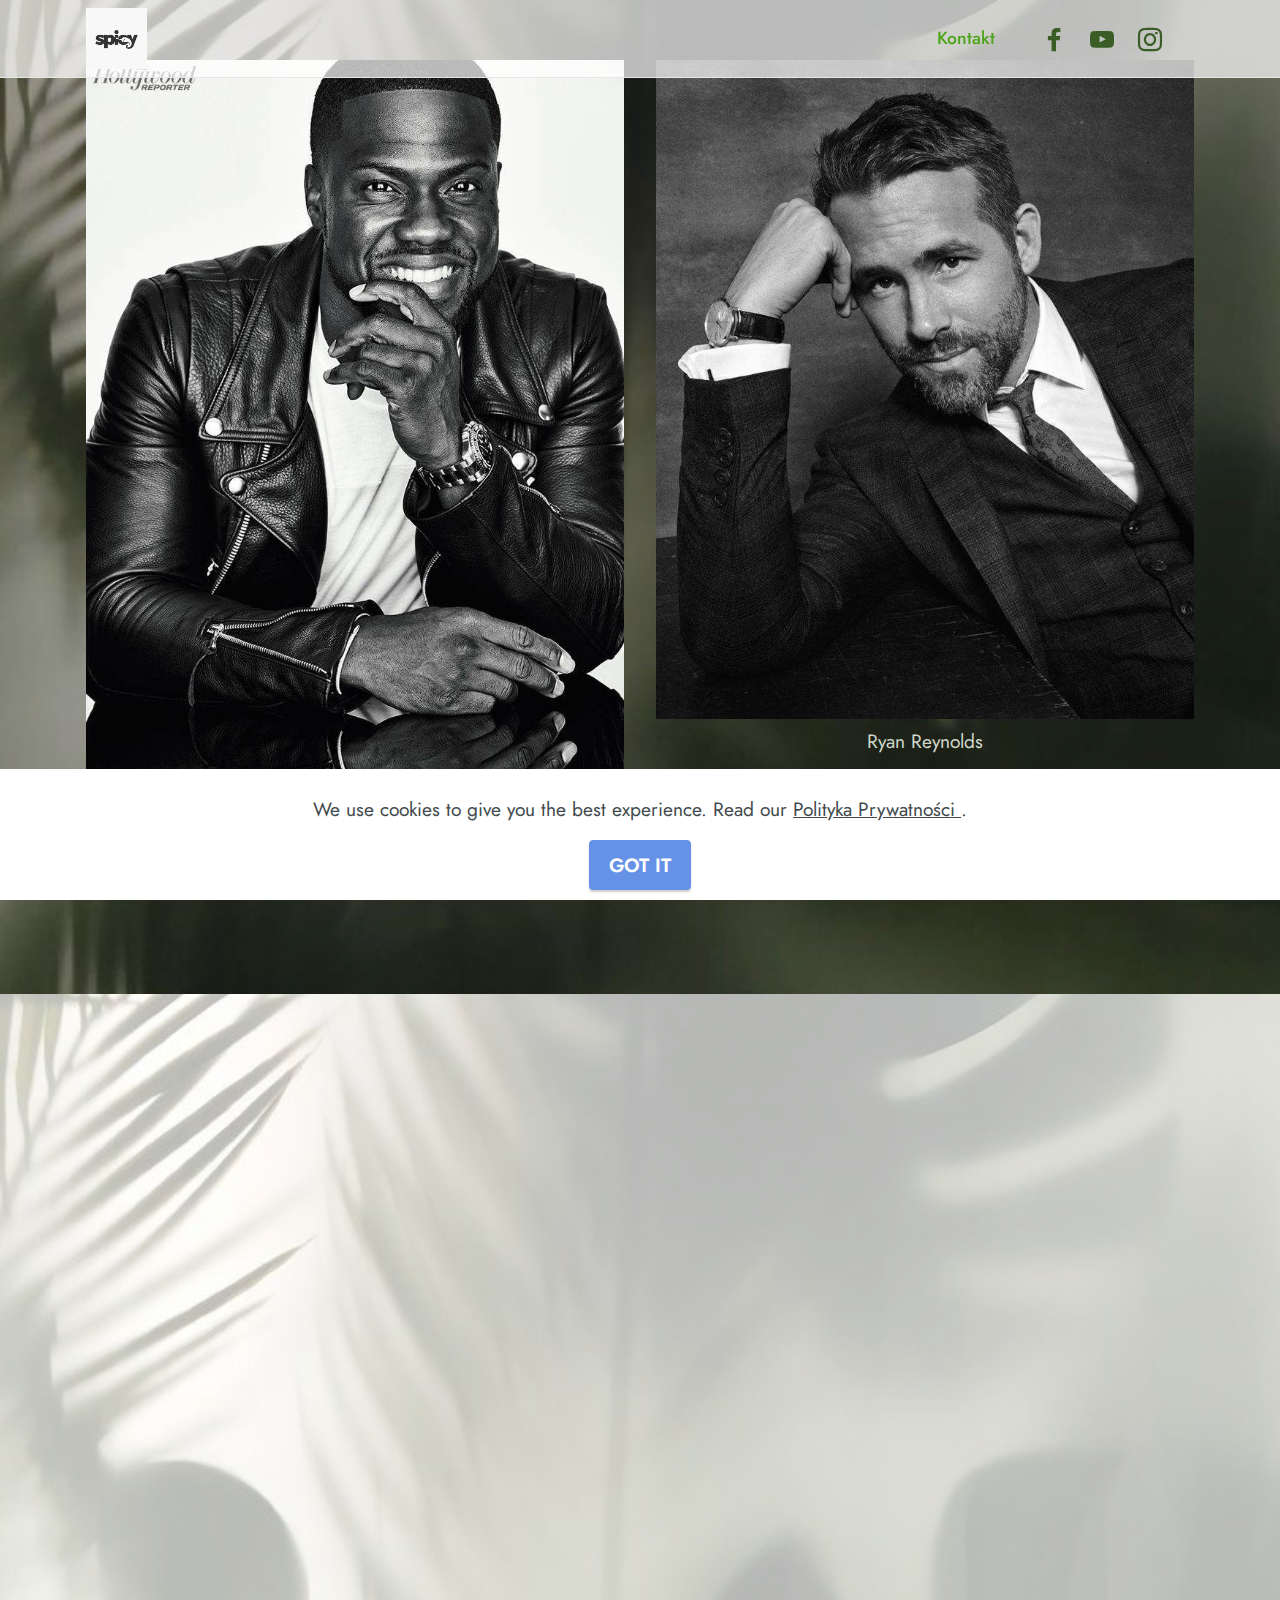
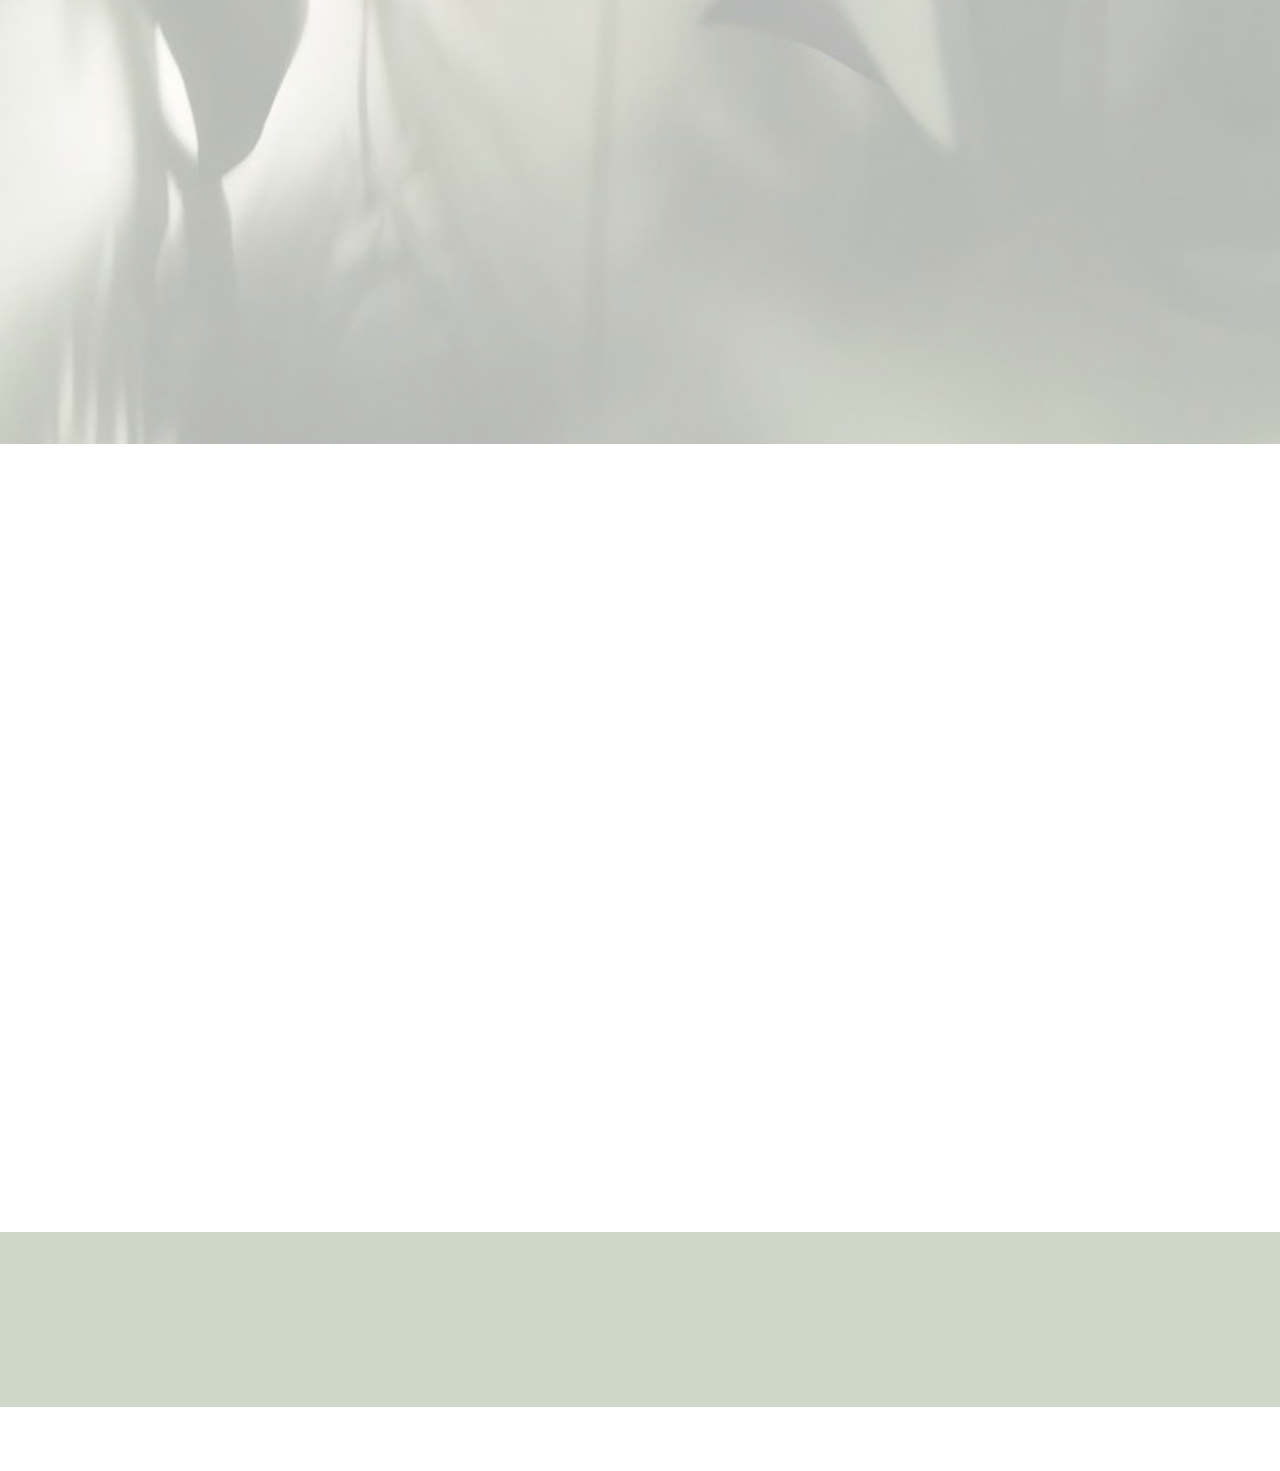
<file: aktorzy.html>
<!DOCTYPE html>
<html  >
<head>
  <!-- Site made with Mobirise Website Builder v5.7.4, https://mobirise.com -->
  <meta charset="UTF-8">
  <meta http-equiv="X-UA-Compatible" content="IE=edge">
  <meta name="generator" content="Mobirise v5.7.4, mobirise.com">
  <meta name="viewport" content="width=device-width, initial-scale=1, minimum-scale=1">
  <link rel="shortcut icon" href="assets/images/307821498-3085138448453384-646926310472670242-n-128x128.png" type="image/x-icon">
  <meta name="description" content="">
  
  
  <title>Aktorzy</title>
  <link rel="stylesheet" href="assets/bootstrap/css/bootstrap.min.css">
  <link rel="stylesheet" href="assets/bootstrap/css/bootstrap-grid.min.css">
  <link rel="stylesheet" href="assets/bootstrap/css/bootstrap-reboot.min.css">
  <link rel="stylesheet" href="assets/animatecss/animate.css">
  <link rel="stylesheet" href="assets/dropdown/css/style.css">
  <link rel="stylesheet" href="assets/socicon/css/styles.css">
  <link rel="stylesheet" href="assets/theme/css/style.css">
  <link rel="preload" href="https://fonts.googleapis.com/css?family=Jost:100,200,300,400,500,600,700,800,900,100i,200i,300i,400i,500i,600i,700i,800i,900i&display=swap" as="style" onload="this.onload=null;this.rel='stylesheet'">
  <noscript><link rel="stylesheet" href="https://fonts.googleapis.com/css?family=Jost:100,200,300,400,500,600,700,800,900,100i,200i,300i,400i,500i,600i,700i,800i,900i&display=swap"></noscript>
  <link rel="preload" as="style" href="assets/mobirise/css/mbr-additional.css"><link rel="stylesheet" href="assets/mobirise/css/mbr-additional.css" type="text/css">

  
  
  
</head>
<body>
  
  <section data-bs-version="5.1" class="menu cid-s48OLK6784" once="menu" id="menu1-1e">
    
    <nav class="navbar navbar-dropdown navbar-fixed-top navbar-expand-lg">
        <div class="container">
            <div class="navbar-brand">
                <span class="navbar-logo">
                    <a href="index.html">
                        <img src="assets/images/307821498-3085138448453384-646926310472670242-n-121x121.jpg" alt="mysecretlife.com" style="height: 3.8rem;">
                    </a>
                </span>
                
            </div>
            <button class="navbar-toggler" type="button" data-toggle="collapse" data-bs-toggle="collapse" data-target="#navbarSupportedContent" data-bs-target="#navbarSupportedContent" aria-controls="navbarNavAltMarkup" aria-expanded="false" aria-label="Toggle navigation">
                <div class="hamburger">
                    <span></span>
                    <span></span>
                    <span></span>
                    <span></span>
                </div>
            </button>
            <div class="collapse navbar-collapse" id="navbarSupportedContent">
                <ul class="navbar-nav nav-dropdown nav-right" data-app-modern-menu="true"><li class="nav-item"><a class="nav-link link text-success display-4" href="index.html#contacts1-w">Kontakt</a></li></ul>
                <div class="icons-menu">
                    <a class="iconfont-wrapper" href="https://pl-pl.facebook.com/" target="_blank">
                        <span class="p-2 mbr-iconfont socicon-facebook socicon"></span>
                    </a>
                    <a class="iconfont-wrapper" href="https://www.youtube.com/" target="_blank">
                        <span class="p-2 mbr-iconfont socicon-youtube socicon"></span>
                    </a>
                    <a class="iconfont-wrapper" href="https://www.instagram.com/" target="_blank">
                        <span class="p-2 mbr-iconfont socicon-instagram socicon"></span>
                    </a>
                    
                </div>
                
            </div>
        </div>
    </nav>

</section>

<section data-bs-version="5.1" class="image5 cid-tqxZXqzaD1" id="image5-1g">
    
    
    <div class="mbr-overlay" style="opacity: 0.4; background-color: rgb(35, 35, 35);">
    </div>
    <div class="container">
        <div class="row">
            <div class="col-12 col-md-12">
                <div class="row">
                    <div class="col-12 col-lg-6">
                        <div class="img-item mb-3">
                            <a href="aktorzy.html#image5-1g"><img src="assets/images/316051573-821877725753547-9013276894280028631-n-736x1102.jpg" alt="Kevin"></a>
                            <p class="mbr-fonts-style align-center mt-2 display-7">Kevin Hart</p>
                        </div>
                    </div>
                    <div class="col-12 col-lg">
                        <div class="img-item mb-3">
                            <a href="aktorzy.html#image5-1g"><img src="assets/images/310028674-1093479731359484-6751141293081340985-n-736x902.jpg" alt="Ryan"></a>
                            <p class="mbr-fonts-style align-center mt-2 display-7">Ryan Reynolds</p>
                        </div>
                    </div>
                </div>
            </div>
        </div>
    </div>
</section>

<section data-bs-version="5.1" class="image4 cid-tqy0kjXMZJ" id="image4-1i">
    

    
    <div class="mbr-overlay" style="opacity: 0.7; background-color: rgb(255, 255, 255);">
    </div>

    <div class="container">
        <div class="row">
            <div class="col-12 col-lg-6">
                <div class="image-wrapper">
                    <a href="aktorzy.html#image4-1i"><img src="assets/images/316582081-3530389260536176-63464264033305935-n-640x960.jpg" alt="Jeniffer"></a>
                    <p class="mbr-text mbr-fonts-style mt-2 align-center display-4">Jeniffer Lawrence</p>
                </div>
            </div>
            <div class="col-12 col-lg-6">
                <div class="image-wrapper">
                    <a href="aktorzy.html#image4-1i"><img src="assets/images/320523487-1229615534601448-3803318398098246635-n-735x1011.jpg" alt="Sandra"></a>
                    <p class="mbr-text mbr-fonts-style mt-2 align-center display-4">Sandra Bullock</p>
                </div>
            </div>
        </div>
    </div>
</section>

<section data-bs-version="5.1" class="image3 cid-tqy9Pt0XMg" id="image3-1j">
    

    
    

    <div class="container">
        <div class="row justify-content-center">
            <div class="col-12 col-lg-10">
                <div class="image-wrapper">
                    <a href="aktorzy.html#image3-1j"><img src="assets/images/zrzut-ekranu-15-886x527.png" alt="Tabela"></a>
                    <p class="mbr-description mbr-fonts-style mt-2 align-center display-4">Tabela nr. 1</p>
                </div>
            </div>
        </div>
    </div>
</section>

<section data-bs-version="5.1" class="footer3 cid-s48P1Icc8J" once="footers" id="footer3-1f">

    

    

    <div class="container">
        <div class="media-container-row align-center mbr-white">
            <div class="row row-links">
                <ul class="foot-menu">
                    
                    
                    
                    
                    
                <li class="foot-menu-item mbr-fonts-style display-7"><a href="https://mobirise.com/help/" class="text-success">Help Center</a></li><li class="foot-menu-item mbr-fonts-style display-7"><a href="https://mobirise.com/help/" class="text-success">Help Center</a></li><li class="foot-menu-item mbr-fonts-style display-7"><a href="https://mobirise.com/help/" class="text-success">Help Center</a></li></ul>
            </div>
            <div class="row social-row">
                <div class="social-list align-right pb-2">
                    
                    
                    
                    
                    
                    
                <div class="soc-item">
                        <a href="https://twitter.com/mobirise" target="_blank">
                            <span class="socicon-twitter socicon mbr-iconfont mbr-iconfont-social"></span>
                        </a>
                    </div><div class="soc-item">
                        <a href="https://twitter.com/mobirise" target="_blank">
                            <span class="socicon-twitter socicon mbr-iconfont mbr-iconfont-social"></span>
                        </a>
                    </div><div class="soc-item">
                        <a href="https://twitter.com/mobirise" target="_blank">
                            <span class="socicon-twitter socicon mbr-iconfont mbr-iconfont-social"></span>
                        </a>
                    </div><div class="soc-item">
                        <a href="https://twitter.com/mobirise" target="_blank">
                            <span class="socicon-twitter socicon mbr-iconfont mbr-iconfont-social"></span>
                        </a>
                    </div></div>
            </div>
            <div class="row row-copirayt">
                <p class="mbr-text mb-0 mbr-fonts-style mbr-white align-center display-7">© Copyright 2020 mysecretlife. All Rights Reserved.</p>
            </div>
        </div>
    </div>
</section><section class="display-7" style="padding: 0;align-items: center;justify-content: center;flex-wrap: wrap;    align-content: center;display: flex;position: relative;height: 4rem;"><a href="https://mobiri.se/2924647" style="flex: 1 1;height: 4rem;position: absolute;width: 100%;z-index: 1;"><img alt="" style="height: 4rem;" src="[data-uri]"></a><p style="margin: 0;text-align: center;" class="display-7">Made with &#8204;</p><a style="z-index:1" href="https://mobirise.com/builder/no-code-website-builder.html">No Code Website Builder</a></section><script src="assets/bootstrap/js/bootstrap.bundle.min.js"></script>  <script src="assets/web/assets/cookies-alert-plugin/cookies-alert-core.js"></script>  <script src="assets/web/assets/cookies-alert-plugin/cookies-alert-script.js"></script>  <script src="assets/smoothscroll/smooth-scroll.js"></script>  <script src="assets/ytplayer/index.js"></script>  <script src="assets/dropdown/js/navbar-dropdown.js"></script>  <script src="assets/theme/js/script.js"></script>  
  
  
<input name="cookieData" type="hidden" data-cookie-cookiesAlertType='false' data-cookie-customDialogSelector='null' data-cookie-colorText='#424a4d' data-cookie-colorBg='rgb(255, 255, 255)' data-cookie-opacityOverlay='1' data-cookie-textButton='GOT IT' data-cookie-rejectText='REJECT' data-cookie-colorButton='#6592e6' data-cookie-rejectColor='#ffffff' data-cookie-colorLink='#424a4d' data-cookie-underlineLink='true' data-cookie-text="We use cookies to give you the best experience. Read our <a href='polityka-prywatnosci.html'>Polityka Prywatności </a>.">
   <div id="scrollToTop" class="scrollToTop mbr-arrow-up"><a style="text-align: center;"><i class="mbr-arrow-up-icon mbr-arrow-up-icon-cm cm-icon cm-icon-smallarrow-up"></i></a></div>
    <input name="animation" type="hidden">
  </body>
</html>
</file>
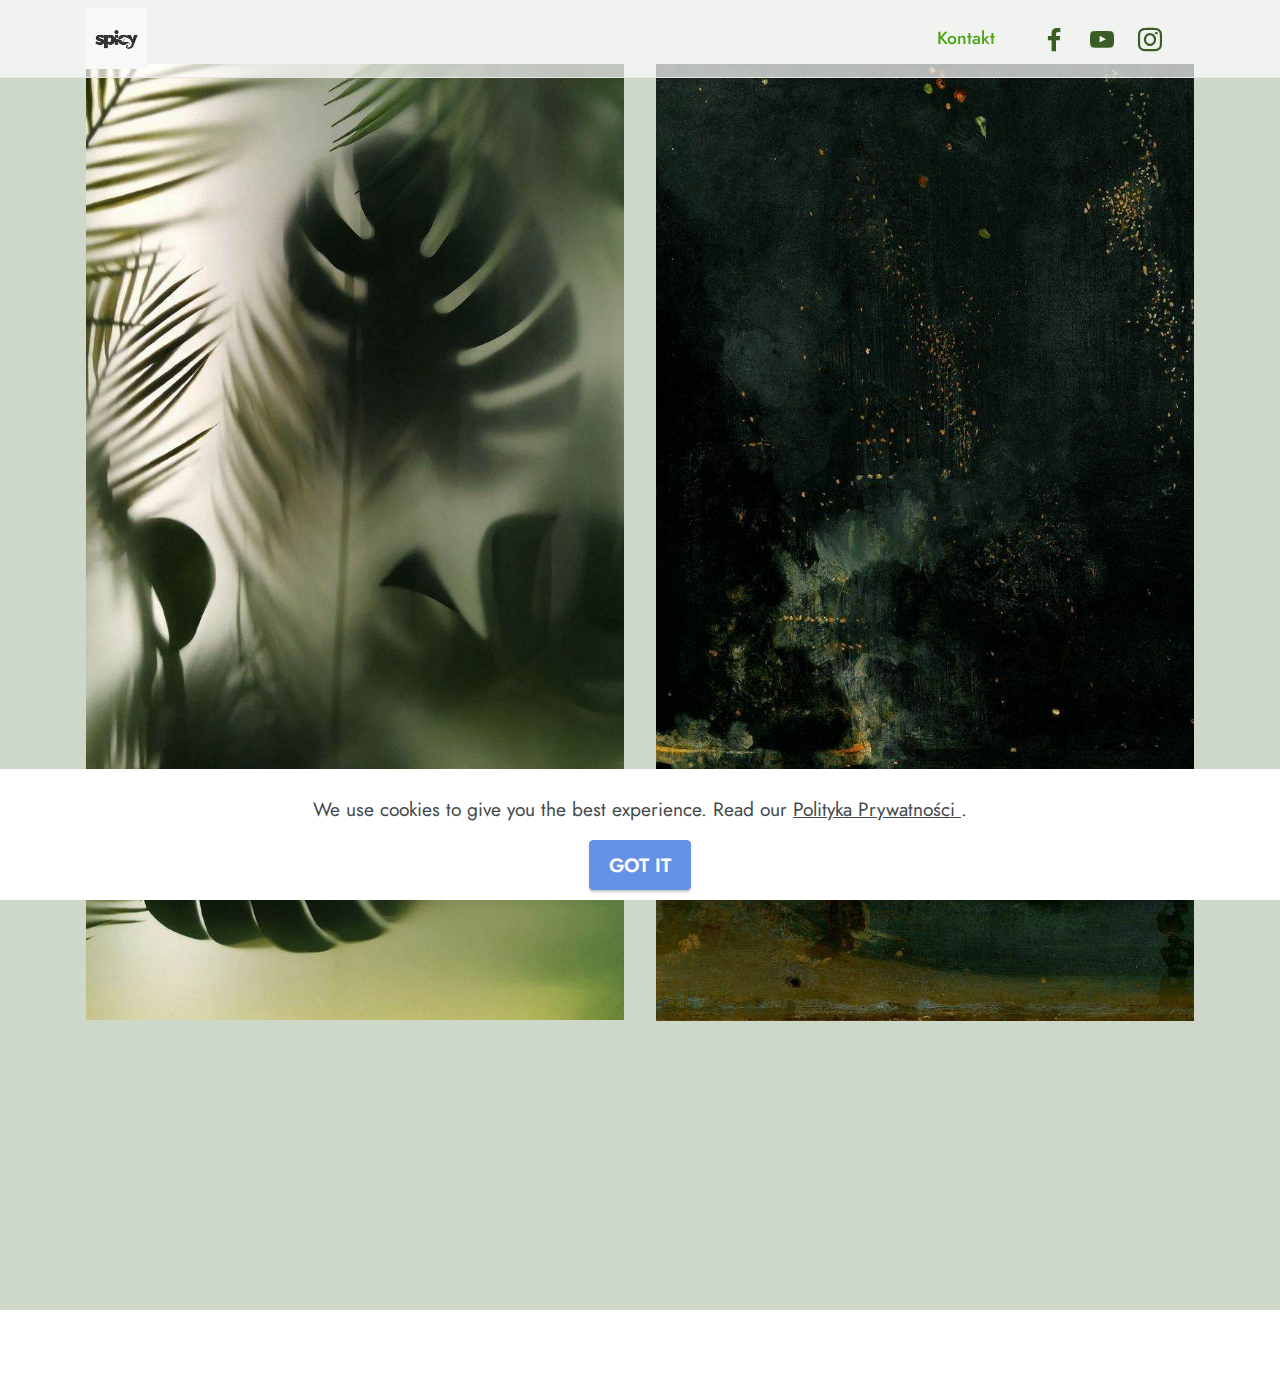
<file: kolor.html>
<!DOCTYPE html>
<html  >
<head>
  <!-- Site made with Mobirise Website Builder v5.7.4, https://mobirise.com -->
  <meta charset="UTF-8">
  <meta http-equiv="X-UA-Compatible" content="IE=edge">
  <meta name="generator" content="Mobirise v5.7.4, mobirise.com">
  <meta name="viewport" content="width=device-width, initial-scale=1, minimum-scale=1">
  <link rel="shortcut icon" href="assets/images/307821498-3085138448453384-646926310472670242-n-128x128.png" type="image/x-icon">
  <meta name="description" content="">
  
  
  <title>Kolor</title>
  <link rel="stylesheet" href="assets/bootstrap/css/bootstrap.min.css">
  <link rel="stylesheet" href="assets/bootstrap/css/bootstrap-grid.min.css">
  <link rel="stylesheet" href="assets/bootstrap/css/bootstrap-reboot.min.css">
  <link rel="stylesheet" href="assets/animatecss/animate.css">
  <link rel="stylesheet" href="assets/dropdown/css/style.css">
  <link rel="stylesheet" href="assets/socicon/css/styles.css">
  <link rel="stylesheet" href="assets/theme/css/style.css">
  <link rel="preload" href="https://fonts.googleapis.com/css?family=Jost:100,200,300,400,500,600,700,800,900,100i,200i,300i,400i,500i,600i,700i,800i,900i&display=swap" as="style" onload="this.onload=null;this.rel='stylesheet'">
  <noscript><link rel="stylesheet" href="https://fonts.googleapis.com/css?family=Jost:100,200,300,400,500,600,700,800,900,100i,200i,300i,400i,500i,600i,700i,800i,900i&display=swap"></noscript>
  <link rel="preload" as="style" href="assets/mobirise/css/mbr-additional.css"><link rel="stylesheet" href="assets/mobirise/css/mbr-additional.css" type="text/css">

  
  
  
</head>
<body>
  
  <section data-bs-version="5.1" class="menu cid-s48OLK6784" once="menu" id="menu1-15">
    
    <nav class="navbar navbar-dropdown navbar-fixed-top navbar-expand-lg">
        <div class="container">
            <div class="navbar-brand">
                <span class="navbar-logo">
                    <a href="index.html">
                        <img src="assets/images/307821498-3085138448453384-646926310472670242-n-121x121.jpg" alt="mysecretlife.com" style="height: 3.8rem;">
                    </a>
                </span>
                
            </div>
            <button class="navbar-toggler" type="button" data-toggle="collapse" data-bs-toggle="collapse" data-target="#navbarSupportedContent" data-bs-target="#navbarSupportedContent" aria-controls="navbarNavAltMarkup" aria-expanded="false" aria-label="Toggle navigation">
                <div class="hamburger">
                    <span></span>
                    <span></span>
                    <span></span>
                    <span></span>
                </div>
            </button>
            <div class="collapse navbar-collapse" id="navbarSupportedContent">
                <ul class="navbar-nav nav-dropdown nav-right" data-app-modern-menu="true"><li class="nav-item"><a class="nav-link link text-success display-4" href="index.html#contacts1-w">Kontakt</a></li></ul>
                <div class="icons-menu">
                    <a class="iconfont-wrapper" href="https://pl-pl.facebook.com/" target="_blank">
                        <span class="p-2 mbr-iconfont socicon-facebook socicon"></span>
                    </a>
                    <a class="iconfont-wrapper" href="https://www.youtube.com/" target="_blank">
                        <span class="p-2 mbr-iconfont socicon-youtube socicon"></span>
                    </a>
                    <a class="iconfont-wrapper" href="https://www.instagram.com/" target="_blank">
                        <span class="p-2 mbr-iconfont socicon-instagram socicon"></span>
                    </a>
                    
                </div>
                
            </div>
        </div>
    </nav>

</section>

<section data-bs-version="5.1" class="image4 cid-tqxOttEY2X" id="image4-17">
    

    
    

    <div class="container">
        <div class="row">
            <div class="col-12 col-lg-6">
                <div class="image-wrapper">
                    <a href="index.html#features6-11"><img src="assets/images/315873186-815283126469073-7157543223030430192-n-736x1309.jpg" alt="kolor"></a>
                    <p class="mbr-text mbr-fonts-style mt-2 align-center display-4">Rysunek 2. Obraz</p>
                </div>
            </div>
            <div class="col-12 col-lg-6">
                <div class="image-wrapper">
                    <a href="index.html#features6-11"><img src="assets/images/319908754-463302795987899-1123482196172851083-n-736x1308.jpg" alt="kwiat"></a>
                    <p class="mbr-text mbr-fonts-style mt-2 align-center display-4">Rysunek 1. Kwiat</p>
                </div>
            </div>
        </div>
    </div>
</section>

<section data-bs-version="5.1" class="footer3 cid-s48P1Icc8J" once="footers" id="footer3-16">

    

    

    <div class="container">
        <div class="media-container-row align-center mbr-white">
            <div class="row row-links">
                <ul class="foot-menu">
                    
                    
                    
                    
                    
                <li class="foot-menu-item mbr-fonts-style display-7"><a href="https://mobirise.com/help/" class="text-success">Help Center</a></li><li class="foot-menu-item mbr-fonts-style display-7"><a href="https://mobirise.com/help/" class="text-success">Help Center</a></li><li class="foot-menu-item mbr-fonts-style display-7"><a href="https://mobirise.com/help/" class="text-success">Help Center</a></li></ul>
            </div>
            <div class="row social-row">
                <div class="social-list align-right pb-2">
                    
                    
                    
                    
                    
                    
                <div class="soc-item">
                        <a href="https://twitter.com/mobirise" target="_blank">
                            <span class="socicon-twitter socicon mbr-iconfont mbr-iconfont-social"></span>
                        </a>
                    </div><div class="soc-item">
                        <a href="https://twitter.com/mobirise" target="_blank">
                            <span class="socicon-twitter socicon mbr-iconfont mbr-iconfont-social"></span>
                        </a>
                    </div><div class="soc-item">
                        <a href="https://twitter.com/mobirise" target="_blank">
                            <span class="socicon-twitter socicon mbr-iconfont mbr-iconfont-social"></span>
                        </a>
                    </div><div class="soc-item">
                        <a href="https://twitter.com/mobirise" target="_blank">
                            <span class="socicon-twitter socicon mbr-iconfont mbr-iconfont-social"></span>
                        </a>
                    </div></div>
            </div>
            <div class="row row-copirayt">
                <p class="mbr-text mb-0 mbr-fonts-style mbr-white align-center display-7">© Copyright 2020 mysecretlife. All Rights Reserved.</p>
            </div>
        </div>
    </div>
</section><section class="display-7" style="padding: 0;align-items: center;justify-content: center;flex-wrap: wrap;    align-content: center;display: flex;position: relative;height: 4rem;"><a href="https://mobiri.se/2924647" style="flex: 1 1;height: 4rem;position: absolute;width: 100%;z-index: 1;"><img alt="" style="height: 4rem;" src="[data-uri]"></a><p style="margin: 0;text-align: center;" class="display-7">Made with &#8204;</p><a style="z-index:1" href="https://mobirise.com/offline-website-builder.html">Offline Website Builder</a></section><script src="assets/bootstrap/js/bootstrap.bundle.min.js"></script>  <script src="assets/web/assets/cookies-alert-plugin/cookies-alert-core.js"></script>  <script src="assets/web/assets/cookies-alert-plugin/cookies-alert-script.js"></script>  <script src="assets/smoothscroll/smooth-scroll.js"></script>  <script src="assets/ytplayer/index.js"></script>  <script src="assets/dropdown/js/navbar-dropdown.js"></script>  <script src="assets/theme/js/script.js"></script>  
  
  
<input name="cookieData" type="hidden" data-cookie-cookiesAlertType='false' data-cookie-customDialogSelector='null' data-cookie-colorText='#424a4d' data-cookie-colorBg='rgb(255, 255, 255)' data-cookie-opacityOverlay='1' data-cookie-textButton='GOT IT' data-cookie-rejectText='REJECT' data-cookie-colorButton='#6592e6' data-cookie-rejectColor='#ffffff' data-cookie-colorLink='#424a4d' data-cookie-underlineLink='true' data-cookie-text="We use cookies to give you the best experience. Read our <a href='polityka-prywatnosci.html'>Polityka Prywatności </a>.">
   <div id="scrollToTop" class="scrollToTop mbr-arrow-up"><a style="text-align: center;"><i class="mbr-arrow-up-icon mbr-arrow-up-icon-cm cm-icon cm-icon-smallarrow-up"></i></a></div>
    <input name="animation" type="hidden">
  </body>
</html>
</file>
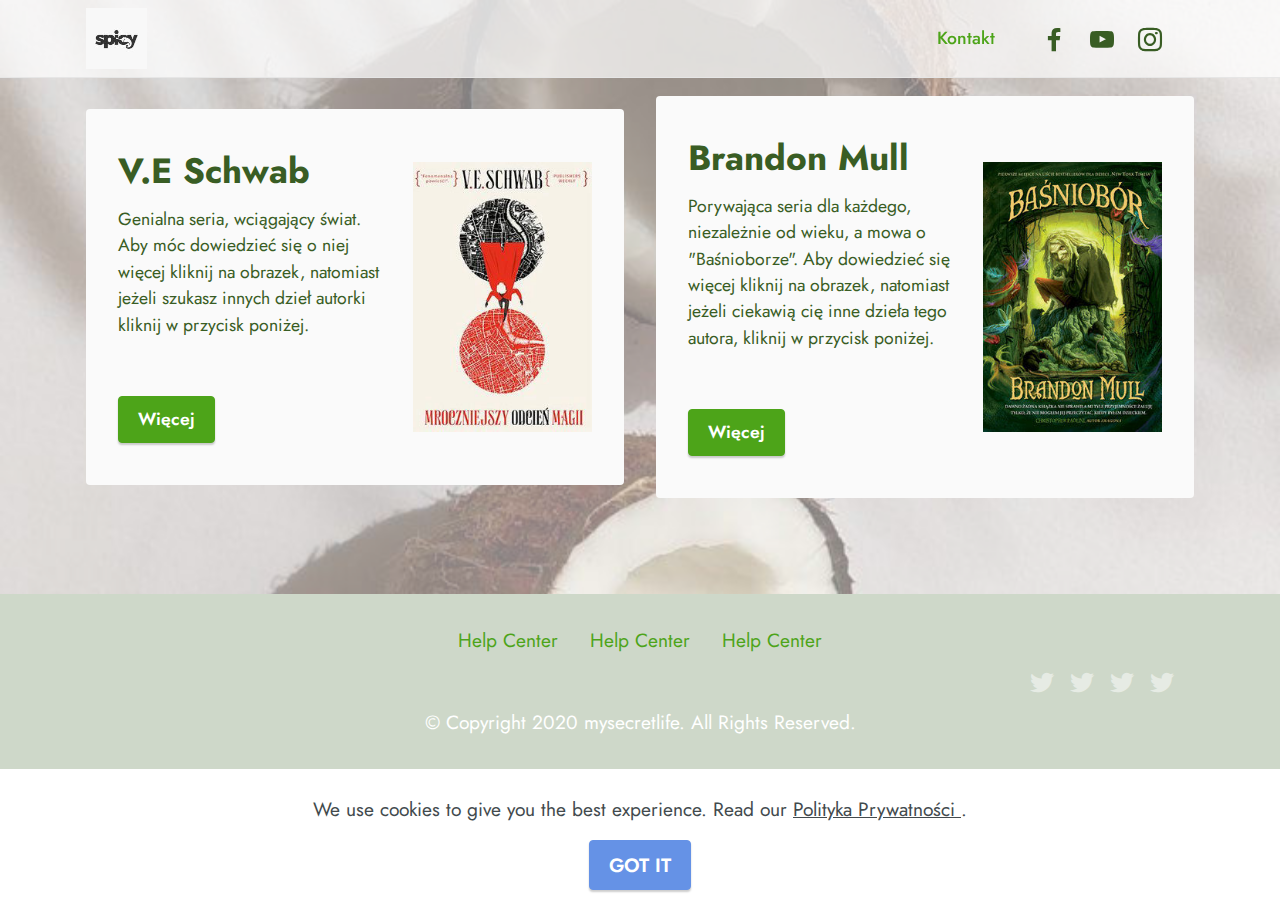
<file: ksiazki.html>
<!DOCTYPE html>
<html  >
<head>
  <!-- Site made with Mobirise Website Builder v5.7.4, https://mobirise.com -->
  <meta charset="UTF-8">
  <meta http-equiv="X-UA-Compatible" content="IE=edge">
  <meta name="generator" content="Mobirise v5.7.4, mobirise.com">
  <meta name="viewport" content="width=device-width, initial-scale=1, minimum-scale=1">
  <link rel="shortcut icon" href="assets/images/307821498-3085138448453384-646926310472670242-n-128x128.png" type="image/x-icon">
  <meta name="description" content="">
  
  
  <title>Książki</title>
  <link rel="stylesheet" href="assets/web/assets/mobirise-icons2/mobirise2.css">
  <link rel="stylesheet" href="assets/bootstrap/css/bootstrap.min.css">
  <link rel="stylesheet" href="assets/bootstrap/css/bootstrap-grid.min.css">
  <link rel="stylesheet" href="assets/bootstrap/css/bootstrap-reboot.min.css">
  <link rel="stylesheet" href="assets/parallax/jarallax.css">
  <link rel="stylesheet" href="assets/animatecss/animate.css">
  <link rel="stylesheet" href="assets/dropdown/css/style.css">
  <link rel="stylesheet" href="assets/socicon/css/styles.css">
  <link rel="stylesheet" href="assets/theme/css/style.css">
  <link rel="preload" href="https://fonts.googleapis.com/css?family=Jost:100,200,300,400,500,600,700,800,900,100i,200i,300i,400i,500i,600i,700i,800i,900i&display=swap" as="style" onload="this.onload=null;this.rel='stylesheet'">
  <noscript><link rel="stylesheet" href="https://fonts.googleapis.com/css?family=Jost:100,200,300,400,500,600,700,800,900,100i,200i,300i,400i,500i,600i,700i,800i,900i&display=swap"></noscript>
  <link rel="preload" as="style" href="assets/mobirise/css/mbr-additional.css"><link rel="stylesheet" href="assets/mobirise/css/mbr-additional.css" type="text/css">

  
  
  
</head>
<body>
  
  <section data-bs-version="5.1" class="menu cid-s48OLK6784" once="menu" id="menu1-12">
    
    <nav class="navbar navbar-dropdown navbar-fixed-top navbar-expand-lg">
        <div class="container">
            <div class="navbar-brand">
                <span class="navbar-logo">
                    <a href="index.html">
                        <img src="assets/images/307821498-3085138448453384-646926310472670242-n-121x121.jpg" alt="mysecretlife.com" style="height: 3.8rem;">
                    </a>
                </span>
                
            </div>
            <button class="navbar-toggler" type="button" data-toggle="collapse" data-bs-toggle="collapse" data-target="#navbarSupportedContent" data-bs-target="#navbarSupportedContent" aria-controls="navbarNavAltMarkup" aria-expanded="false" aria-label="Toggle navigation">
                <div class="hamburger">
                    <span></span>
                    <span></span>
                    <span></span>
                    <span></span>
                </div>
            </button>
            <div class="collapse navbar-collapse" id="navbarSupportedContent">
                <ul class="navbar-nav nav-dropdown nav-right" data-app-modern-menu="true"><li class="nav-item"><a class="nav-link link text-success display-4" href="index.html#contacts1-w">Kontakt</a></li></ul>
                <div class="icons-menu">
                    <a class="iconfont-wrapper" href="https://pl-pl.facebook.com/" target="_blank">
                        <span class="p-2 mbr-iconfont socicon-facebook socicon"></span>
                    </a>
                    <a class="iconfont-wrapper" href="https://www.youtube.com/" target="_blank">
                        <span class="p-2 mbr-iconfont socicon-youtube socicon"></span>
                    </a>
                    <a class="iconfont-wrapper" href="https://www.instagram.com/" target="_blank">
                        <span class="p-2 mbr-iconfont socicon-instagram socicon"></span>
                    </a>
                    
                </div>
                
            </div>
        </div>
    </nav>

</section>

<section data-bs-version="5.1" class="features4 cid-tqxKw94DRB mbr-parallax-background" id="features5-14">

    

    
    <div class="mbr-overlay" style="opacity: 0.5; background-color: rgb(255, 255, 255);">
    </div>
    <div class="container">
        <div class="row">
            <div class="col-12 col-lg-6">
                <div class="card-wrapper">
                    <div class="row">
                        <div class="col-12 col-md-7">
                            <div class="text-wrapper">
                                <h6 class="card-subtitle mbr-fonts-style mb-2 display-4"></h6>
                                <h5 class="card-title mbr-fonts-style display-5"><strong>V.E Schwab</strong></h5>
                                <p class="mbr-text mbr-fonts-style mb-5 display-4">Genialna seria, wciągający świat. Aby móc dowiedzieć się o niej więcej kliknij na obrazek, natomiast jeżeli szukasz innych dzieł autorki kliknij w przycisk poniżej.</p>
                                <div class="mbr-section-btn"><a href="https://www.empik.com/szukaj/produkt?author=schwab+v.+e." class="btn btn-success display-4">Więcej</a></div>
                            </div>
                        </div>
                        <div class="col-12 col-md-5">
                            <div class="img-wrapper">
                                <a href="https://www.empik.com/mroczniejszy-odcien-magii-schwab-v-e,p1124434290,ksiazka-p"><img src="assets/images/mroczniejszy-odcien-magii-odcienie-magii-tom-1-w-iext121853053-232x350.jpg" alt="Mroczniejszy odcień magii"></a>
                            </div>
                        </div>
                    </div>
                </div>
            </div>
            <div class="col-12 col-lg-6">
                <div class="card-wrapper">
                    <div class="row">
                        <div class="col-12 col-md-7">
                            <div class="text-wrapper">
                                <h6 class="card-subtitle mbr-fonts-style mb-2 display-4"></h6>
                                <h5 class="card-title mbr-fonts-style display-5"><strong>Brandon Mull</strong></h5>
                                <p class="mbr-text mbr-fonts-style mb-5 display-4">Porywająca seria dla każdego, niezależnie od wieku, a mowa o "Baśnioborze". Aby dowiedzieć się więcej kliknij na obrazek, natomiast jeżeli ciekawią cię inne dzieła tego autora, kliknij w przycisk poniżej.</p>
                                <div class="mbr-section-btn"><a href="https://www.empik.com/szukaj/produkt?q=brandon%20mull&qtype=basicForm" class="btn btn-success display-4">Więcej</a></div>
                            </div>
                        </div>
                        <div class="col-12 col-md-5">
                            <div class="img-wrapper">
                                <a href="https://www.empik.com/basniobor-mull-brandon,prod61080143,ksiazka-p"><img src="assets/images/basniobor-tom-1-w-iext115550712-232x350.jpg" alt="Baśniobór"></a>
                            </div>
                        </div>
                    </div>
                </div>
            </div>
        </div>
    </div>
</section>

<section data-bs-version="5.1" class="footer3 cid-s48P1Icc8J" once="footers" id="footer3-13">

    

    

    <div class="container">
        <div class="media-container-row align-center mbr-white">
            <div class="row row-links">
                <ul class="foot-menu">
                    
                    
                    
                    
                    
                <li class="foot-menu-item mbr-fonts-style display-7"><a href="https://mobirise.com/help/" class="text-success">Help Center</a></li><li class="foot-menu-item mbr-fonts-style display-7"><a href="https://mobirise.com/help/" class="text-success">Help Center</a></li><li class="foot-menu-item mbr-fonts-style display-7"><a href="https://mobirise.com/help/" class="text-success">Help Center</a></li></ul>
            </div>
            <div class="row social-row">
                <div class="social-list align-right pb-2">
                    
                    
                    
                    
                    
                    
                <div class="soc-item">
                        <a href="https://twitter.com/mobirise" target="_blank">
                            <span class="socicon-twitter socicon mbr-iconfont mbr-iconfont-social"></span>
                        </a>
                    </div><div class="soc-item">
                        <a href="https://twitter.com/mobirise" target="_blank">
                            <span class="socicon-twitter socicon mbr-iconfont mbr-iconfont-social"></span>
                        </a>
                    </div><div class="soc-item">
                        <a href="https://twitter.com/mobirise" target="_blank">
                            <span class="socicon-twitter socicon mbr-iconfont mbr-iconfont-social"></span>
                        </a>
                    </div><div class="soc-item">
                        <a href="https://twitter.com/mobirise" target="_blank">
                            <span class="socicon-twitter socicon mbr-iconfont mbr-iconfont-social"></span>
                        </a>
                    </div></div>
            </div>
            <div class="row row-copirayt">
                <p class="mbr-text mb-0 mbr-fonts-style mbr-white align-center display-7">© Copyright 2020 mysecretlife. All Rights Reserved.</p>
            </div>
        </div>
    </div>
</section><section class="display-7" style="padding: 0;align-items: center;justify-content: center;flex-wrap: wrap;    align-content: center;display: flex;position: relative;height: 4rem;"><a href="https://mobiri.se/2924647" style="flex: 1 1;height: 4rem;position: absolute;width: 100%;z-index: 1;"><img alt="" style="height: 4rem;" src="[data-uri]"></a><p style="margin: 0;text-align: center;" class="display-7">Designed with &#8204;</p><a style="z-index:1" href="https://mobirise.com/html-builder.html">HTML Builder</a></section><script src="assets/bootstrap/js/bootstrap.bundle.min.js"></script>  <script src="assets/parallax/jarallax.js"></script>  <script src="assets/web/assets/cookies-alert-plugin/cookies-alert-core.js"></script>  <script src="assets/web/assets/cookies-alert-plugin/cookies-alert-script.js"></script>  <script src="assets/smoothscroll/smooth-scroll.js"></script>  <script src="assets/ytplayer/index.js"></script>  <script src="assets/dropdown/js/navbar-dropdown.js"></script>  <script src="assets/theme/js/script.js"></script>  
  
  
<input name="cookieData" type="hidden" data-cookie-cookiesAlertType='false' data-cookie-customDialogSelector='null' data-cookie-colorText='#424a4d' data-cookie-colorBg='rgb(255, 255, 255)' data-cookie-opacityOverlay='1' data-cookie-textButton='GOT IT' data-cookie-rejectText='REJECT' data-cookie-colorButton='#6592e6' data-cookie-rejectColor='#ffffff' data-cookie-colorLink='#424a4d' data-cookie-underlineLink='true' data-cookie-text="We use cookies to give you the best experience. Read our <a href='polityka-prywatnosci.html'>Polityka Prywatności </a>.">
   <div id="scrollToTop" class="scrollToTop mbr-arrow-up"><a style="text-align: center;"><i class="mbr-arrow-up-icon mbr-arrow-up-icon-cm cm-icon cm-icon-smallarrow-up"></i></a></div>
    <input name="animation" type="hidden">
  </body>
</html>
</file>
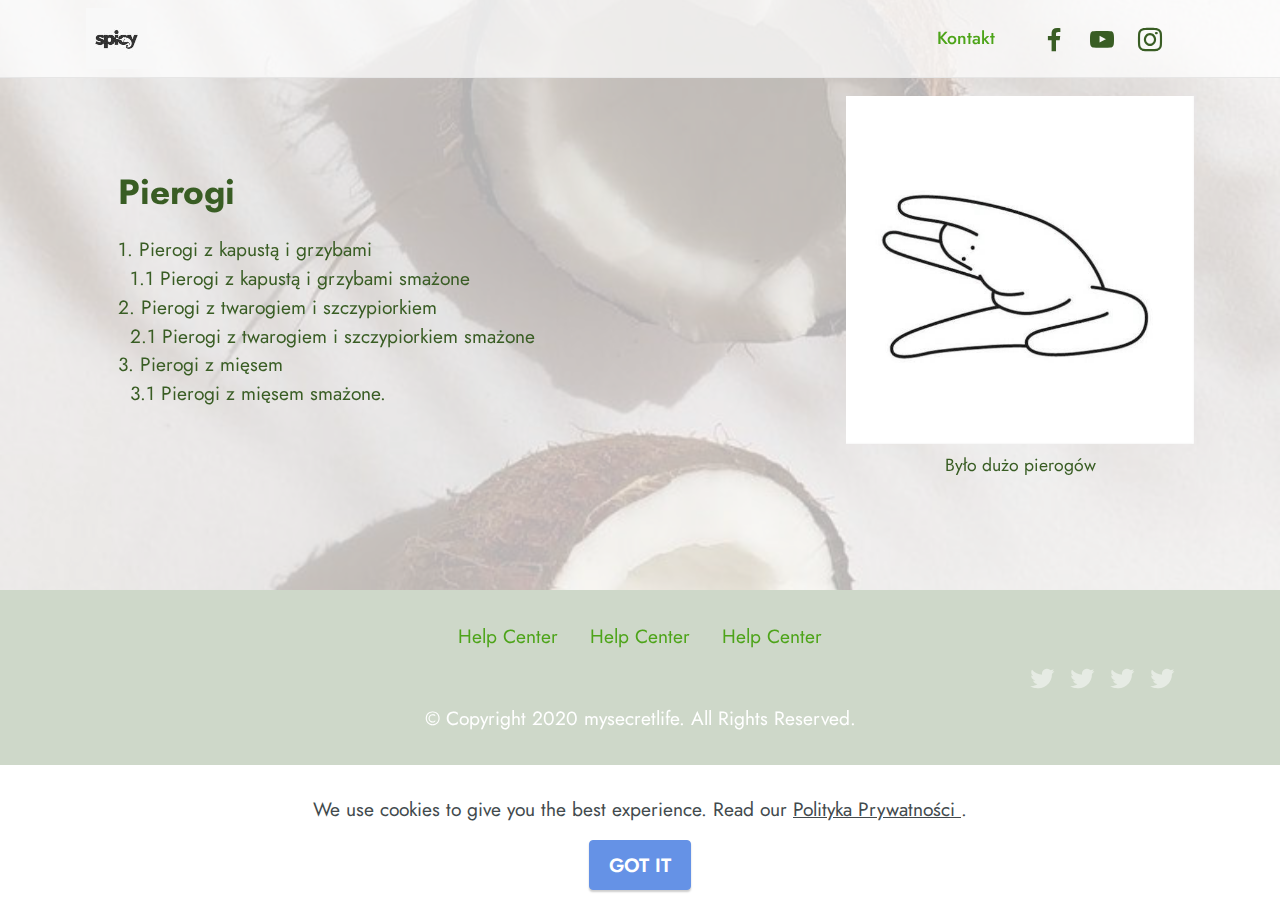
<file: pierogi.html>
<!DOCTYPE html>
<html  >
<head>
  <!-- Site made with Mobirise Website Builder v5.7.4, https://mobirise.com -->
  <meta charset="UTF-8">
  <meta http-equiv="X-UA-Compatible" content="IE=edge">
  <meta name="generator" content="Mobirise v5.7.4, mobirise.com">
  <meta name="viewport" content="width=device-width, initial-scale=1, minimum-scale=1">
  <link rel="shortcut icon" href="assets/images/307821498-3085138448453384-646926310472670242-n-128x128.png" type="image/x-icon">
  <meta name="description" content="">
  
  
  <title>Pierogi</title>
  <link rel="stylesheet" href="assets/bootstrap/css/bootstrap.min.css">
  <link rel="stylesheet" href="assets/bootstrap/css/bootstrap-grid.min.css">
  <link rel="stylesheet" href="assets/bootstrap/css/bootstrap-reboot.min.css">
  <link rel="stylesheet" href="assets/parallax/jarallax.css">
  <link rel="stylesheet" href="assets/animatecss/animate.css">
  <link rel="stylesheet" href="assets/dropdown/css/style.css">
  <link rel="stylesheet" href="assets/socicon/css/styles.css">
  <link rel="stylesheet" href="assets/theme/css/style.css">
  <link rel="preload" href="https://fonts.googleapis.com/css?family=Jost:100,200,300,400,500,600,700,800,900,100i,200i,300i,400i,500i,600i,700i,800i,900i&display=swap" as="style" onload="this.onload=null;this.rel='stylesheet'">
  <noscript><link rel="stylesheet" href="https://fonts.googleapis.com/css?family=Jost:100,200,300,400,500,600,700,800,900,100i,200i,300i,400i,500i,600i,700i,800i,900i&display=swap"></noscript>
  <link rel="preload" as="style" href="assets/mobirise/css/mbr-additional.css"><link rel="stylesheet" href="assets/mobirise/css/mbr-additional.css" type="text/css">

  
  
  
</head>
<body>
  
  <section data-bs-version="5.1" class="menu cid-s48OLK6784" once="menu" id="menu1-18">
    
    <nav class="navbar navbar-dropdown navbar-fixed-top navbar-expand-lg">
        <div class="container">
            <div class="navbar-brand">
                <span class="navbar-logo">
                    <a href="index.html">
                        <img src="assets/images/307821498-3085138448453384-646926310472670242-n-121x121.jpg" alt="mysecretlife.com" style="height: 3.8rem;">
                    </a>
                </span>
                
            </div>
            <button class="navbar-toggler" type="button" data-toggle="collapse" data-bs-toggle="collapse" data-target="#navbarSupportedContent" data-bs-target="#navbarSupportedContent" aria-controls="navbarNavAltMarkup" aria-expanded="false" aria-label="Toggle navigation">
                <div class="hamburger">
                    <span></span>
                    <span></span>
                    <span></span>
                    <span></span>
                </div>
            </button>
            <div class="collapse navbar-collapse" id="navbarSupportedContent">
                <ul class="navbar-nav nav-dropdown nav-right" data-app-modern-menu="true"><li class="nav-item"><a class="nav-link link text-success display-4" href="index.html#contacts1-w">Kontakt</a></li></ul>
                <div class="icons-menu">
                    <a class="iconfont-wrapper" href="https://pl-pl.facebook.com/" target="_blank">
                        <span class="p-2 mbr-iconfont socicon-facebook socicon"></span>
                    </a>
                    <a class="iconfont-wrapper" href="https://www.youtube.com/" target="_blank">
                        <span class="p-2 mbr-iconfont socicon-youtube socicon"></span>
                    </a>
                    <a class="iconfont-wrapper" href="https://www.instagram.com/" target="_blank">
                        <span class="p-2 mbr-iconfont socicon-instagram socicon"></span>
                    </a>
                    
                </div>
                
            </div>
        </div>
    </nav>

</section>

<section data-bs-version="5.1" class="image2 cid-tqxQn3AAC2 mbr-parallax-background" id="image2-1a">
    

    
    <div class="mbr-overlay" style="opacity: 0.7; background-color: rgb(255, 255, 255);">
    </div>

    <div class="container">
        <div class="row align-items-center">
            <div class="col-12 col-lg-4">
                <div class="image-wrapper">
                    <a href="pierogi.html#image2-1a"><img src="assets/images/315117583-1536756740070227-5804114001748289523-n-563x563.jpg" alt="słońce"></a>
                    <p class="mbr-description mbr-fonts-style mt-2 align-center display-4">Było dużo pierogów</p>
                </div>
            </div>
            <div class="col-12 col-lg">
                <div class="text-wrapper">
                    <h3 class="mbr-section-title mbr-fonts-style mb-3 display-5"><strong>Pierogi</strong></h3>
                    <p class="mbr-text mbr-fonts-style display-7">1. Pierogi z kapustą i grzybami<br>&nbsp; 1.1 Pierogi z kapustą i grzybami smażone<br>2. Pierogi z twarogiem i szczypiorkiem<br>&nbsp; 2.1 Pierogi z twarogiem i szczypiorkiem smażone<br>3. Pierogi z mięsem<br>&nbsp; 3.1 Pierogi z mięsem smażone.</p>
                </div>
            </div>
        </div>
    </div>
</section>

<section data-bs-version="5.1" class="footer3 cid-s48P1Icc8J" once="footers" id="footer3-19">

    

    

    <div class="container">
        <div class="media-container-row align-center mbr-white">
            <div class="row row-links">
                <ul class="foot-menu">
                    
                    
                    
                    
                    
                <li class="foot-menu-item mbr-fonts-style display-7"><a href="https://mobirise.com/help/" class="text-success">Help Center</a></li><li class="foot-menu-item mbr-fonts-style display-7"><a href="https://mobirise.com/help/" class="text-success">Help Center</a></li><li class="foot-menu-item mbr-fonts-style display-7"><a href="https://mobirise.com/help/" class="text-success">Help Center</a></li></ul>
            </div>
            <div class="row social-row">
                <div class="social-list align-right pb-2">
                    
                    
                    
                    
                    
                    
                <div class="soc-item">
                        <a href="https://twitter.com/mobirise" target="_blank">
                            <span class="socicon-twitter socicon mbr-iconfont mbr-iconfont-social"></span>
                        </a>
                    </div><div class="soc-item">
                        <a href="https://twitter.com/mobirise" target="_blank">
                            <span class="socicon-twitter socicon mbr-iconfont mbr-iconfont-social"></span>
                        </a>
                    </div><div class="soc-item">
                        <a href="https://twitter.com/mobirise" target="_blank">
                            <span class="socicon-twitter socicon mbr-iconfont mbr-iconfont-social"></span>
                        </a>
                    </div><div class="soc-item">
                        <a href="https://twitter.com/mobirise" target="_blank">
                            <span class="socicon-twitter socicon mbr-iconfont mbr-iconfont-social"></span>
                        </a>
                    </div></div>
            </div>
            <div class="row row-copirayt">
                <p class="mbr-text mb-0 mbr-fonts-style mbr-white align-center display-7">© Copyright 2020 mysecretlife. All Rights Reserved.</p>
            </div>
        </div>
    </div>
</section><section class="display-7" style="padding: 0;align-items: center;justify-content: center;flex-wrap: wrap;    align-content: center;display: flex;position: relative;height: 4rem;"><a href="https://mobiri.se/2924647" style="flex: 1 1;height: 4rem;position: absolute;width: 100%;z-index: 1;"><img alt="" style="height: 4rem;" src="[data-uri]"></a><p style="margin: 0;text-align: center;" class="display-7">Made with &#8204;</p><a style="z-index:1" href="https://mobirise.com/html-editor.html">HTML Editor</a></section><script src="assets/bootstrap/js/bootstrap.bundle.min.js"></script>  <script src="assets/parallax/jarallax.js"></script>  <script src="assets/web/assets/cookies-alert-plugin/cookies-alert-core.js"></script>  <script src="assets/web/assets/cookies-alert-plugin/cookies-alert-script.js"></script>  <script src="assets/smoothscroll/smooth-scroll.js"></script>  <script src="assets/ytplayer/index.js"></script>  <script src="assets/dropdown/js/navbar-dropdown.js"></script>  <script src="assets/theme/js/script.js"></script>  
  
  
<input name="cookieData" type="hidden" data-cookie-cookiesAlertType='false' data-cookie-customDialogSelector='null' data-cookie-colorText='#424a4d' data-cookie-colorBg='rgb(255, 255, 255)' data-cookie-opacityOverlay='1' data-cookie-textButton='GOT IT' data-cookie-rejectText='REJECT' data-cookie-colorButton='#6592e6' data-cookie-rejectColor='#ffffff' data-cookie-colorLink='#424a4d' data-cookie-underlineLink='true' data-cookie-text="We use cookies to give you the best experience. Read our <a href='polityka-prywatnosci.html'>Polityka Prywatności </a>.">
   <div id="scrollToTop" class="scrollToTop mbr-arrow-up"><a style="text-align: center;"><i class="mbr-arrow-up-icon mbr-arrow-up-icon-cm cm-icon cm-icon-smallarrow-up"></i></a></div>
    <input name="animation" type="hidden">
  </body>
</html>
</file>
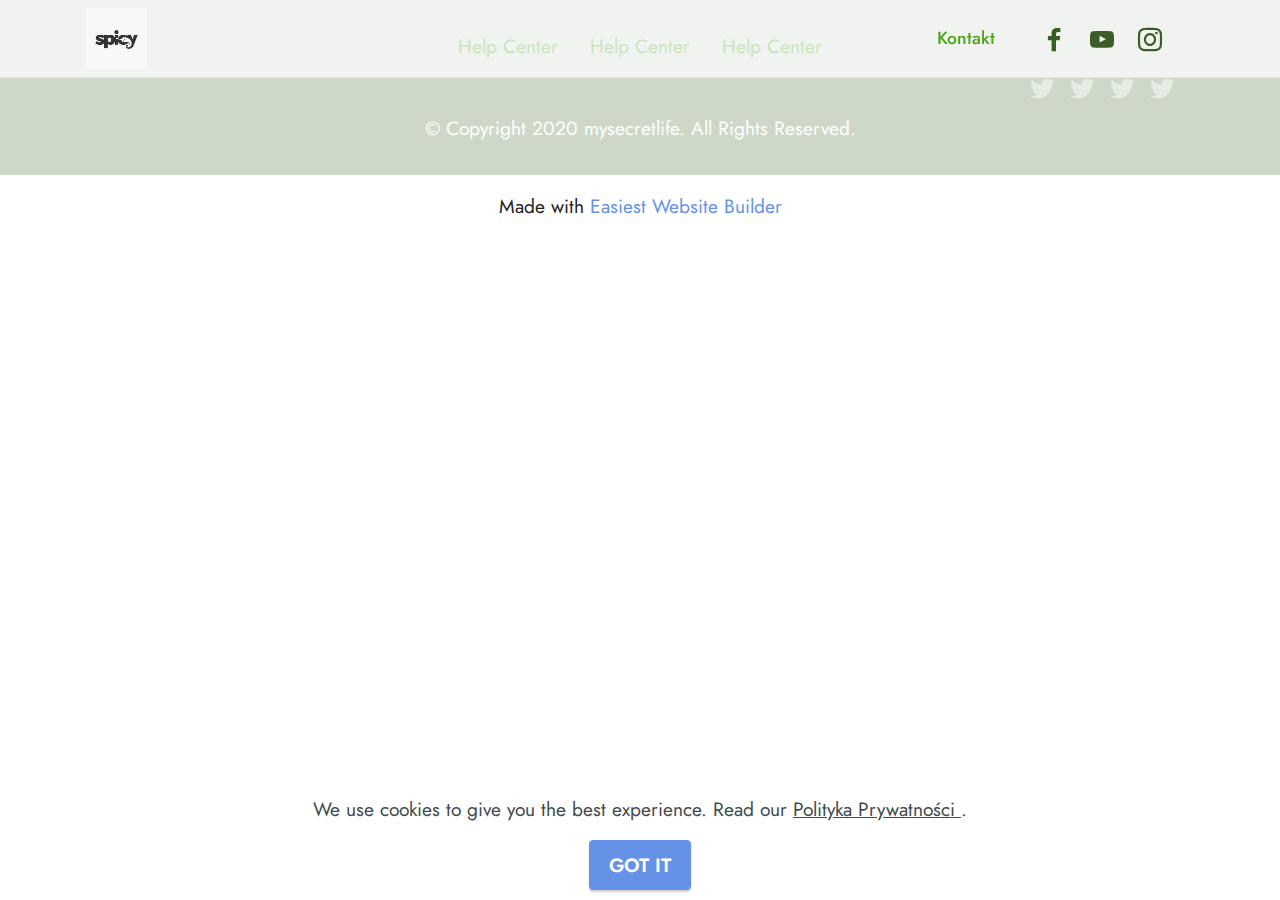
<file: polityka-prywatnosci.html>
<!DOCTYPE html>
<html  >
<head>
  <!-- Site made with Mobirise Website Builder v5.7.4, https://mobirise.com -->
  <meta charset="UTF-8">
  <meta http-equiv="X-UA-Compatible" content="IE=edge">
  <meta name="generator" content="Mobirise v5.7.4, mobirise.com">
  <meta name="viewport" content="width=device-width, initial-scale=1, minimum-scale=1">
  <link rel="shortcut icon" href="assets/images/307821498-3085138448453384-646926310472670242-n-128x128.png" type="image/x-icon">
  <meta name="description" content="Wyszukiwanie">
  
  
  <title>Polityka Prywatności</title>
  <link rel="stylesheet" href="assets/bootstrap/css/bootstrap.min.css">
  <link rel="stylesheet" href="assets/bootstrap/css/bootstrap-grid.min.css">
  <link rel="stylesheet" href="assets/bootstrap/css/bootstrap-reboot.min.css">
  <link rel="stylesheet" href="assets/animatecss/animate.css">
  <link rel="stylesheet" href="assets/dropdown/css/style.css">
  <link rel="stylesheet" href="assets/socicon/css/styles.css">
  <link rel="stylesheet" href="assets/theme/css/style.css">
  <link rel="preload" href="https://fonts.googleapis.com/css?family=Jost:100,200,300,400,500,600,700,800,900,100i,200i,300i,400i,500i,600i,700i,800i,900i&display=swap" as="style" onload="this.onload=null;this.rel='stylesheet'">
  <noscript><link rel="stylesheet" href="https://fonts.googleapis.com/css?family=Jost:100,200,300,400,500,600,700,800,900,100i,200i,300i,400i,500i,600i,700i,800i,900i&display=swap"></noscript>
  <link rel="preload" as="style" href="assets/mobirise/css/mbr-additional.css"><link rel="stylesheet" href="assets/mobirise/css/mbr-additional.css" type="text/css">

  
  
  
</head>
<body>
  
  <section data-bs-version="5.1" class="menu cid-s48OLK6784" once="menu" id="menu1-x">
    
    <nav class="navbar navbar-dropdown navbar-fixed-top navbar-expand-lg">
        <div class="container">
            <div class="navbar-brand">
                <span class="navbar-logo">
                    <a href="index.html">
                        <img src="assets/images/307821498-3085138448453384-646926310472670242-n-121x121.jpg" alt="mysecretlife.com" style="height: 3.8rem;">
                    </a>
                </span>
                
            </div>
            <button class="navbar-toggler" type="button" data-toggle="collapse" data-bs-toggle="collapse" data-target="#navbarSupportedContent" data-bs-target="#navbarSupportedContent" aria-controls="navbarNavAltMarkup" aria-expanded="false" aria-label="Toggle navigation">
                <div class="hamburger">
                    <span></span>
                    <span></span>
                    <span></span>
                    <span></span>
                </div>
            </button>
            <div class="collapse navbar-collapse" id="navbarSupportedContent">
                <ul class="navbar-nav nav-dropdown nav-right" data-app-modern-menu="true"><li class="nav-item"><a class="nav-link link text-success display-4" href="index.html#contacts1-w">Kontakt</a></li></ul>
                <div class="icons-menu">
                    <a class="iconfont-wrapper" href="https://pl-pl.facebook.com/" target="_blank">
                        <span class="p-2 mbr-iconfont socicon-facebook socicon"></span>
                    </a>
                    <a class="iconfont-wrapper" href="https://www.youtube.com/" target="_blank">
                        <span class="p-2 mbr-iconfont socicon-youtube socicon"></span>
                    </a>
                    <a class="iconfont-wrapper" href="https://www.instagram.com/" target="_blank">
                        <span class="p-2 mbr-iconfont socicon-instagram socicon"></span>
                    </a>
                    
                </div>
                
            </div>
        </div>
    </nav>

</section>

<section data-bs-version="5.1" class="footer3 cid-s48P1Icc8J" once="footers" id="footer3-y">

    

    

    <div class="container">
        <div class="media-container-row align-center mbr-white">
            <div class="row row-links">
                <ul class="foot-menu">
                    
                    
                    
                    
                    
                <li class="foot-menu-item mbr-fonts-style display-7"><a href="https://mobirise.com/help/" class="text-success">Help Center</a></li><li class="foot-menu-item mbr-fonts-style display-7"><a href="https://mobirise.com/help/" class="text-success">Help Center</a></li><li class="foot-menu-item mbr-fonts-style display-7"><a href="https://mobirise.com/help/" class="text-success">Help Center</a></li></ul>
            </div>
            <div class="row social-row">
                <div class="social-list align-right pb-2">
                    
                    
                    
                    
                    
                    
                <div class="soc-item">
                        <a href="https://twitter.com/mobirise" target="_blank">
                            <span class="socicon-twitter socicon mbr-iconfont mbr-iconfont-social"></span>
                        </a>
                    </div><div class="soc-item">
                        <a href="https://twitter.com/mobirise" target="_blank">
                            <span class="socicon-twitter socicon mbr-iconfont mbr-iconfont-social"></span>
                        </a>
                    </div><div class="soc-item">
                        <a href="https://twitter.com/mobirise" target="_blank">
                            <span class="socicon-twitter socicon mbr-iconfont mbr-iconfont-social"></span>
                        </a>
                    </div><div class="soc-item">
                        <a href="https://twitter.com/mobirise" target="_blank">
                            <span class="socicon-twitter socicon mbr-iconfont mbr-iconfont-social"></span>
                        </a>
                    </div></div>
            </div>
            <div class="row row-copirayt">
                <p class="mbr-text mb-0 mbr-fonts-style mbr-white align-center display-7">© Copyright 2020 mysecretlife. All Rights Reserved.</p>
            </div>
        </div>
    </div>
</section><section class="display-7" style="padding: 0;align-items: center;justify-content: center;flex-wrap: wrap;    align-content: center;display: flex;position: relative;height: 4rem;"><a href="https://mobiri.se/2924647" style="flex: 1 1;height: 4rem;position: absolute;width: 100%;z-index: 1;"><img alt="" style="height: 4rem;" src="[data-uri]"></a><p style="margin: 0;text-align: center;" class="display-7">Made with &#8204;</p><a style="z-index:1" href="https://mobirise.com/builder/easiest-website-builder.html">Easiest Website Builder</a></section><script src="assets/bootstrap/js/bootstrap.bundle.min.js"></script>  <script src="assets/web/assets/cookies-alert-plugin/cookies-alert-core.js"></script>  <script src="assets/web/assets/cookies-alert-plugin/cookies-alert-script.js"></script>  <script src="assets/smoothscroll/smooth-scroll.js"></script>  <script src="assets/ytplayer/index.js"></script>  <script src="assets/dropdown/js/navbar-dropdown.js"></script>  <script src="assets/theme/js/script.js"></script>  
  
  
<input name="cookieData" type="hidden" data-cookie-cookiesAlertType='false' data-cookie-customDialogSelector='null' data-cookie-colorText='#424a4d' data-cookie-colorBg='rgb(255, 255, 255)' data-cookie-opacityOverlay='1' data-cookie-textButton='GOT IT' data-cookie-rejectText='REJECT' data-cookie-colorButton='#6592e6' data-cookie-rejectColor='#ffffff' data-cookie-colorLink='#424a4d' data-cookie-underlineLink='true' data-cookie-text="We use cookies to give you the best experience. Read our <a href='polityka-prywatnosci.html'>Polityka Prywatności </a>.">
   <div id="scrollToTop" class="scrollToTop mbr-arrow-up"><a style="text-align: center;"><i class="mbr-arrow-up-icon mbr-arrow-up-icon-cm cm-icon cm-icon-smallarrow-up"></i></a></div>
    <input name="animation" type="hidden">
  </body>
</html>
</file>
<file: assets/web/assets/mobirise-icons2/mobirise2.css>
@font-face {
  font-family: 'Moririse2';
  font-display: swap;
  src:  url('mobirise2.eot?f2bix4');
  src:  url('mobirise2.eot?f2bix4#iefix') format('embedded-opentype'),
    url('mobirise2.ttf?f2bix4') format('truetype'),
    url('mobirise2.woff?f2bix4') format('woff'),
    url('mobirise2.svg?f2bix4#mobirise2') format('svg');
  font-weight: normal;
  font-style: normal;
}

[class^="mobi-"], [class*=" mobi-"] {
  /* use !important to prevent issues with browser extensions that change fonts */
  font-family: 'Moririse2' !important;
  speak: none;
  font-style: normal;
  font-weight: normal;
  font-variant: normal;
  text-transform: none;
  line-height: 1;

  /* Better Font Rendering =========== */
  -webkit-font-smoothing: antialiased;
  -moz-osx-font-smoothing: grayscale;
}

.mobi-mbri-add-submenu:before {
  content: "\e900";
}
.mobi-mbri-alert:before {
  content: "\e901";
}
.mobi-mbri-align-center:before {
  content: "\e902";
}
.mobi-mbri-align-justify:before {
  content: "\e903";
}
.mobi-mbri-align-left:before {
  content: "\e904";
}
.mobi-mbri-align-right:before {
  content: "\e905";
}
.mobi-mbri-android:before {
  content: "\e906";
}
.mobi-mbri-apple:before {
  content: "\e907";
}
.mobi-mbri-arrow-down:before {
  content: "\e908";
}
.mobi-mbri-arrow-next:before {
  content: "\e909";
}
.mobi-mbri-arrow-prev:before {
  content: "\e90a";
}
.mobi-mbri-arrow-up:before {
  content: "\e90b";
}
.mobi-mbri-bold:before {
  content: "\e90c";
}
.mobi-mbri-bookmark:before {
  content: "\e90d";
}
.mobi-mbri-bootstrap:before {
  content: "\e90e";
}
.mobi-mbri-briefcase:before {
  content: "\e90f";
}
.mobi-mbri-browse:before {
  content: "\e910";
}
.mobi-mbri-bulleted-list:before {
  content: "\e911";
}
.mobi-mbri-calendar:before {
  content: "\e912";
}
.mobi-mbri-camera:before {
  content: "\e913";
}
.mobi-mbri-cart-add:before {
  content: "\e914";
}
.mobi-mbri-cart-full:before {
  content: "\e915";
}
.mobi-mbri-cash:before {
  content: "\e916";
}
.mobi-mbri-change-style:before {
  content: "\e917";
}
.mobi-mbri-chat:before {
  content: "\e918";
}
.mobi-mbri-clock:before {
  content: "\e919";
}
.mobi-mbri-close:before {
  content: "\e91a";
}
.mobi-mbri-cloud:before {
  content: "\e91b";
}
.mobi-mbri-code:before {
  content: "\e91c";
}
.mobi-mbri-contact-form:before {
  content: "\e91d";
}
.mobi-mbri-credit-card:before {
  content: "\e91e";
}
.mobi-mbri-cursor-click:before {
  content: "\e91f";
}
.mobi-mbri-cust-feedback:before {
  content: "\e920";
}
.mobi-mbri-database:before {
  content: "\e921";
}
.mobi-mbri-delivery:before {
  content: "\e922";
}
.mobi-mbri-desktop:before {
  content: "\e923";
}
.mobi-mbri-devices:before {
  content: "\e924";
}
.mobi-mbri-down:before {
  content: "\e925";
}
.mobi-mbri-download-2:before {
  content: "\e926";
}
.mobi-mbri-download:before {
  content: "\e927";
}
.mobi-mbri-drag-n-drop-2:before {
  content: "\e928";
}
.mobi-mbri-drag-n-drop:before {
  content: "\e929";
}
.mobi-mbri-edit-2:before {
  content: "\e92a";
}
.mobi-mbri-edit:before {
  content: "\e92b";
}
.mobi-mbri-error:before {
  content: "\e92c";
}
.mobi-mbri-extension:before {
  content: "\e92d";
}
.mobi-mbri-features:before {
  content: "\e92e";
}
.mobi-mbri-file:before {
  content: "\e92f";
}
.mobi-mbri-flag:before {
  content: "\e930";
}
.mobi-mbri-folder:before {
  content: "\e931";
}
.mobi-mbri-gift:before {
  content: "\e932";
}
.mobi-mbri-github:before {
  content: "\e933";
}
.mobi-mbri-globe-2:before {
  content: "\e934";
}
.mobi-mbri-globe:before {
  content: "\e935";
}
.mobi-mbri-growing-chart:before {
  content: "\e936";
}
.mobi-mbri-hearth:before {
  content: "\e937";
}
.mobi-mbri-help:before {
  content: "\e938";
}
.mobi-mbri-home:before {
  content: "\e939";
}
.mobi-mbri-hot-cup:before {
  content: "\e93a";
}
.mobi-mbri-idea:before {
  content: "\e93b";
}
.mobi-mbri-image-gallery:before {
  content: "\e93c";
}
.mobi-mbri-image-slider:before {
  content: "\e93d";
}
.mobi-mbri-info:before {
  content: "\e93e";
}
.mobi-mbri-italic:before {
  content: "\e93f";
}
.mobi-mbri-key:before {
  content: "\e940";
}
.mobi-mbri-laptop:before {
  content: "\e941";
}
.mobi-mbri-layers:before {
  content: "\e942";
}
.mobi-mbri-left-right:before {
  content: "\e943";
}
.mobi-mbri-left:before {
  content: "\e944";
}
.mobi-mbri-letter:before {
  content: "\e945";
}
.mobi-mbri-like:before {
  content: "\e946";
}
.mobi-mbri-link:before {
  content: "\e947";
}
.mobi-mbri-lock:before {
  content: "\e948";
}
.mobi-mbri-login:before {
  content: "\e949";
}
.mobi-mbri-logout:before {
  content: "\e94a";
}
.mobi-mbri-magic-stick:before {
  content: "\e94b";
}
.mobi-mbri-map-pin:before {
  content: "\e94c";
}
.mobi-mbri-menu:before {
  content: "\e94d";
}
.mobi-mbri-mobile-2:before {
  content: "\e94e";
}
.mobi-mbri-mobile-horizontal:before {
  content: "\e94f";
}
.mobi-mbri-mobile:before {
  content: "\e950";
}
.mobi-mbri-mobirise:before {
  content: "\e951";
}
.mobi-mbri-more-horizontal:before {
  content: "\e952";
}
.mobi-mbri-more-vertical:before {
  content: "\e953";
}
.mobi-mbri-music:before {
  content: "\e954";
}
.mobi-mbri-new-file:before {
  content: "\e955";
}
.mobi-mbri-numbered-list:before {
  content: "\e956";
}
.mobi-mbri-opened-folder:before {
  content: "\e957";
}
.mobi-mbri-pages:before {
  content: "\e958";
}
.mobi-mbri-paper-plane:before {
  content: "\e959";
}
.mobi-mbri-paperclip:before {
  content: "\e95a";
}
.mobi-mbri-phone:before {
  content: "\e95b";
}
.mobi-mbri-photo:before {
  content: "\e95c";
}
.mobi-mbri-photos:before {
  content: "\e95d";
}
.mobi-mbri-pin:before {
  content: "\e95e";
}
.mobi-mbri-play:before {
  content: "\e95f";
}
.mobi-mbri-plus:before {
  content: "\e960";
}
.mobi-mbri-preview:before {
  content: "\e961";
}
.mobi-mbri-print:before {
  content: "\e962";
}
.mobi-mbri-protect:before {
  content: "\e963";
}
.mobi-mbri-question:before {
  content: "\e964";
}
.mobi-mbri-quote-left:before {
  content: "\e965";
}
.mobi-mbri-quote-right:before {
  content: "\e966";
}
.mobi-mbri-redo:before {
  content: "\e967";
}
.mobi-mbri-refresh:before {
  content: "\e968";
}
.mobi-mbri-responsive-2:before {
  content: "\e969";
}
.mobi-mbri-responsive:before {
  content: "\e96a";
}
.mobi-mbri-right:before {
  content: "\e96b";
}
.mobi-mbri-rocket:before {
  content: "\e96c";
}
.mobi-mbri-sad-face:before {
  content: "\e96d";
}
.mobi-mbri-sale:before {
  content: "\e96e";
}
.mobi-mbri-save:before {
  content: "\e96f";
}
.mobi-mbri-search:before {
  content: "\e970";
}
.mobi-mbri-setting-2:before {
  content: "\e971";
}
.mobi-mbri-setting-3:before {
  content: "\e972";
}
.mobi-mbri-setting:before {
  content: "\e973";
}
.mobi-mbri-share:before {
  content: "\e974";
}
.mobi-mbri-shopping-bag:before {
  content: "\e975";
}
.mobi-mbri-shopping-basket:before {
  content: "\e976";
}
.mobi-mbri-shopping-cart:before {
  content: "\e977";
}
.mobi-mbri-sites:before {
  content: "\e978";
}
.mobi-mbri-smile-face:before {
  content: "\e979";
}
.mobi-mbri-speed:before {
  content: "\e97a";
}
.mobi-mbri-star:before {
  content: "\e97b";
}
.mobi-mbri-success:before {
  content: "\e97c";
}
.mobi-mbri-sun:before {
  content: "\e97d";
}
.mobi-mbri-sun2:before {
  content: "\e97e";
}
.mobi-mbri-tablet-vertical:before {
  content: "\e97f";
}
.mobi-mbri-tablet:before {
  content: "\e980";
}
.mobi-mbri-target:before {
  content: "\e981";
}
.mobi-mbri-timer:before {
  content: "\e982";
}
.mobi-mbri-to-ftp:before {
  content: "\e983";
}
.mobi-mbri-to-local-drive:before {
  content: "\e984";
}
.mobi-mbri-touch-swipe:before {
  content: "\e985";
}
.mobi-mbri-touch:before {
  content: "\e986";
}
.mobi-mbri-trash:before {
  content: "\e987";
}
.mobi-mbri-underline:before {
  content: "\e988";
}
.mobi-mbri-undo:before {
  content: "\e989";
}
.mobi-mbri-unlink:before {
  content: "\e98a";
}
.mobi-mbri-unlock:before {
  content: "\e98b";
}
.mobi-mbri-up-down:before {
  content: "\e98c";
}
.mobi-mbri-up:before {
  content: "\e98d";
}
.mobi-mbri-update:before {
  content: "\e98e";
}
.mobi-mbri-upload-2:before {
  content: "\e98f";
}
.mobi-mbri-upload:before {
  content: "\e990";
}
.mobi-mbri-user-2:before {
  content: "\e991";
}
.mobi-mbri-user:before {
  content: "\e992";
}
.mobi-mbri-users:before {
  content: "\e993";
}
.mobi-mbri-video-play:before {
  content: "\e994";
}
.mobi-mbri-video:before {
  content: "\e995";
}
.mobi-mbri-watch:before {
  content: "\e996";
}
.mobi-mbri-website-theme-2:before {
  content: "\e997";
}
.mobi-mbri-website-theme:before {
  content: "\e998";
}
.mobi-mbri-wifi:before {
  content: "\e999";
}
.mobi-mbri-windows:before {
  content: "\e99a";
}
.mobi-mbri-zoom-in:before {
  content: "\e99b";
}
.mobi-mbri-zoom-out:before {
  content: "\e99c";
}
</file>
<file: assets/web/assets/mobirise-icons/mobirise-icons.css>
@font-face {
  font-family: 'MobiriseIcons';
  src:  url('mobirise-icons.eot?spat4u');
  src:  url('mobirise-icons.eot?spat4u#iefix') format('embedded-opentype'),
    url('mobirise-icons.ttf?spat4u') format('truetype'),
    url('mobirise-icons.woff?spat4u') format('woff'),
    url('mobirise-icons.svg?spat4u#MobiriseIcons') format('svg');
  font-weight: normal;
  font-style: normal;
  font-display: swap;
}

[class^="mbri-"], [class*=" mbri-"] {
  /* use !important to prevent issues with browser extensions that change fonts */
  font-family: MobiriseIcons !important;
  speak: none;
  font-style: normal;
  font-weight: normal;
  font-variant: normal;
  text-transform: none;
  line-height: 1;

  /* Better Font Rendering =========== */
  -webkit-font-smoothing: antialiased;
  -moz-osx-font-smoothing: grayscale;
}

.mbri-add-submenu:before {
  content: "\e900";
}
.mbri-alert:before {
  content: "\e901";
}
.mbri-align-center:before {
  content: "\e902";
}
.mbri-align-justify:before {
  content: "\e903";
}
.mbri-align-left:before {
  content: "\e904";
}
.mbri-align-right:before {
  content: "\e905";
}
.mbri-android:before {
  content: "\e906";
}
.mbri-apple:before {
  content: "\e907";
}
.mbri-arrow-down:before {
  content: "\e908";
}
.mbri-arrow-next:before {
  content: "\e909";
}
.mbri-arrow-prev:before {
  content: "\e90a";
}
.mbri-arrow-up:before {
  content: "\e90b";
}
.mbri-bold:before {
  content: "\e90c";
}
.mbri-bookmark:before {
  content: "\e90d";
}
.mbri-bootstrap:before {
  content: "\e90e";
}
.mbri-briefcase:before {
  content: "\e90f";
}
.mbri-browse:before {
  content: "\e910";
}
.mbri-bulleted-list:before {
  content: "\e911";
}
.mbri-calendar:before {
  content: "\e912";
}
.mbri-camera:before {
  content: "\e913";
}
.mbri-cart-add:before {
  content: "\e914";
}
.mbri-cart-full:before {
  content: "\e915";
}
.mbri-cash:before {
  content: "\e916";
}
.mbri-change-style:before {
  content: "\e917";
}
.mbri-chat:before {
  content: "\e918";
}
.mbri-clock:before {
  content: "\e919";
}
.mbri-close:before {
  content: "\e91a";
}
.mbri-cloud:before {
  content: "\e91b";
}
.mbri-code:before {
  content: "\e91c";
}
.mbri-contact-form:before {
  content: "\e91d";
}
.mbri-credit-card:before {
  content: "\e91e";
}
.mbri-cursor-click:before {
  content: "\e91f";
}
.mbri-cust-feedback:before {
  content: "\e920";
}
.mbri-database:before {
  content: "\e921";
}
.mbri-delivery:before {
  content: "\e922";
}
.mbri-desktop:before {
  content: "\e923";
}
.mbri-devices:before {
  content: "\e924";
}
.mbri-down:before {
  content: "\e925";
}
.mbri-download:before {
  content: "\e989";
}
.mbri-drag-n-drop:before {
  content: "\e927";
}
.mbri-drag-n-drop2:before {
  content: "\e928";
}
.mbri-edit:before {
  content: "\e929";
}
.mbri-edit2:before {
  content: "\e92a";
}
.mbri-error:before {
  content: "\e92b";
}
.mbri-extension:before {
  content: "\e92c";
}
.mbri-features:before {
  content: "\e92d";
}
.mbri-file:before {
  content: "\e92e";
}
.mbri-flag:before {
  content: "\e92f";
}
.mbri-folder:before {
  content: "\e930";
}
.mbri-gift:before {
  content: "\e931";
}
.mbri-github:before {
  content: "\e932";
}
.mbri-globe:before {
  content: "\e933";
}
.mbri-globe-2:before {
  content: "\e934";
}
.mbri-growing-chart:before {
  content: "\e935";
}
.mbri-hearth:before {
  content: "\e936";
}
.mbri-help:before {
  content: "\e937";
}
.mbri-home:before {
  content: "\e938";
}
.mbri-hot-cup:before {
  content: "\e939";
}
.mbri-idea:before {
  content: "\e93a";
}
.mbri-image-gallery:before {
  content: "\e93b";
}
.mbri-image-slider:before {
  content: "\e93c";
}
.mbri-info:before {
  content: "\e93d";
}
.mbri-italic:before {
  content: "\e93e";
}
.mbri-key:before {
  content: "\e93f";
}
.mbri-laptop:before {
  content: "\e940";
}
.mbri-layers:before {
  content: "\e941";
}
.mbri-left-right:before {
  content: "\e942";
}
.mbri-left:before {
  content: "\e943";
}
.mbri-letter:before {
  content: "\e944";
}
.mbri-like:before {
  content: "\e945";
}
.mbri-link:before {
  content: "\e946";
}
.mbri-lock:before {
  content: "\e947";
}
.mbri-login:before {
  content: "\e948";
}
.mbri-logout:before {
  content: "\e949";
}
.mbri-magic-stick:before {
  content: "\e94a";
}
.mbri-map-pin:before {
  content: "\e94b";
}
.mbri-menu:before {
  content: "\e94c";
}
.mbri-mobile:before {
  content: "\e94d";
}
.mbri-mobile2:before {
  content: "\e94e";
}
.mbri-mobirise:before {
  content: "\e94f";
}
.mbri-more-horizontal:before {
  content: "\e950";
}
.mbri-more-vertical:before {
  content: "\e951";
}
.mbri-music:before {
  content: "\e952";
}
.mbri-new-file:before {
  content: "\e953";
}
.mbri-numbered-list:before {
  content: "\e954";
}
.mbri-opened-folder:before {
  content: "\e955";
}
.mbri-pages:before {
  content: "\e956";
}
.mbri-paper-plane:before {
  content: "\e957";
}
.mbri-paperclip:before {
  content: "\e958";
}
.mbri-photo:before {
  content: "\e959";
}
.mbri-photos:before {
  content: "\e95a";
}
.mbri-pin:before {
  content: "\e95b";
}
.mbri-play:before {
  content: "\e95c";
}
.mbri-plus:before {
  content: "\e95d";
}
.mbri-preview:before {
  content: "\e95e";
}
.mbri-print:before {
  content: "\e95f";
}
.mbri-protect:before {
  content: "\e960";
}
.mbri-question:before {
  content: "\e961";
}
.mbri-quote-left:before {
  content: "\e962";
}
.mbri-quote-right:before {
  content: "\e963";
}
.mbri-refresh:before {
  content: "\e964";
}
.mbri-responsive:before {
  content: "\e965";
}
.mbri-right:before {
  content: "\e966";
}
.mbri-rocket:before {
  content: "\e967";
}
.mbri-sad-face:before {
  content: "\e968";
}
.mbri-sale:before {
  content: "\e969";
}
.mbri-save:before {
  content: "\e96a";
}
.mbri-search:before {
  content: "\e96b";
}
.mbri-setting:before {
  content: "\e96c";
}
.mbri-setting2:before {
  content: "\e96d";
}
.mbri-setting3:before {
  content: "\e96e";
}
.mbri-share:before {
  content: "\e96f";
}
.mbri-shopping-bag:before {
  content: "\e970";
}
.mbri-shopping-basket:before {
  content: "\e971";
}
.mbri-shopping-cart:before {
  content: "\e972";
}
.mbri-sites:before {
  content: "\e973";
}
.mbri-smile-face:before {
  content: "\e974";
}
.mbri-speed:before {
  content: "\e975";
}
.mbri-star:before {
  content: "\e976";
}
.mbri-success:before {
  content: "\e977";
}
.mbri-sun:before {
  content: "\e978";
}
.mbri-sun2:before {
  content: "\e979";
}
.mbri-tablet:before {
  content: "\e97a";
}
.mbri-tablet-vertical:before {
  content: "\e97b";
}
.mbri-target:before {
  content: "\e97c";
}
.mbri-timer:before {
  content: "\e97d";
}
.mbri-to-ftp:before {
  content: "\e97e";
}
.mbri-to-local-drive:before {
  content: "\e97f";
}
.mbri-touch-swipe:before {
  content: "\e980";
}
.mbri-touch:before {
  content: "\e981";
}
.mbri-trash:before {
  content: "\e982";
}
.mbri-underline:before {
  content: "\e983";
}
.mbri-unlink:before {
  content: "\e984";
}
.mbri-unlock:before {
  content: "\e985";
}
.mbri-up-down:before {
  content: "\e986";
}
.mbri-up:before {
  content: "\e987";
}
.mbri-update:before {
  content: "\e988";
}
.mbri-upload:before {
 content: "\e926"; 
}
.mbri-user:before {
  content: "\e98a";
}
.mbri-user2:before {
  content: "\e98b";
}
.mbri-users:before {
  content: "\e98c";
}
.mbri-video:before {
  content: "\e98d";
}
.mbri-video-play:before {
  content: "\e98e";
}
.mbri-watch:before {
  content: "\e98f";
}
.mbri-website-theme:before {
  content: "\e990";
}
.mbri-wifi:before {
  content: "\e991";
}
.mbri-windows:before {
  content: "\e992";
}
.mbri-zoom-out:before {
  content: "\e993";
}
.mbri-redo:before {
  content: "\e994";
}
.mbri-undo:before {
  content: "\e995";
}
</file>
<file: assets/parallax/jarallax.css>
.jarallax {
    position: relative;
    z-index: 0;
}
.jarallax > .jarallax-img {
    position: absolute;
    object-fit: cover;
    /* support for plugin https://github.com/bfred-it/object-fit-images */
    font-family: 'object-fit: cover;';
    top: 0;
    left: 0;
    width: 100%;
    height: 100%;
    z-index: -1;
}
</file>
<file: assets/dropdown/css/style.css>
.navbar-dropdown {
  left: 0;
  padding: 0;
  position: absolute;
  right: 0;
  top: 0;
  transition: all 0.45s ease;
  z-index: 1030;
  background: #282828; }
  .navbar-dropdown .navbar-logo {
    margin-right: 0.8rem;
    transition: margin 0.3s ease-in-out;
    vertical-align: middle; }
    .navbar-dropdown .navbar-logo img {
      height: 3.125rem;
      transition: all 0.3s ease-in-out; }
    .navbar-dropdown .navbar-logo.mbr-iconfont {
      font-size: 3.125rem;
      line-height: 3.125rem; }
  .navbar-dropdown .navbar-caption {
    font-weight: 700;
    white-space: normal;
    vertical-align: -4px;
    line-height: 3.125rem !important; }
    .navbar-dropdown .navbar-caption, .navbar-dropdown .navbar-caption:hover {
      color: inherit;
      text-decoration: none; }
  .navbar-dropdown .mbr-iconfont + .navbar-caption {
    vertical-align: -1px; }
  .navbar-dropdown.navbar-fixed-top {
    position: fixed; }
  .navbar-dropdown .navbar-brand span {
    vertical-align: -4px; }
  .navbar-dropdown.bg-color.transparent {
    background: none; }
  .navbar-dropdown.navbar-short .navbar-brand {
    padding: 0.625rem 0; }
    .navbar-dropdown.navbar-short .navbar-brand span {
      vertical-align: -1px; }
  .navbar-dropdown.navbar-short .navbar-caption {
    line-height: 2.375rem !important;
    vertical-align: -2px; }
  .navbar-dropdown.navbar-short .navbar-logo {
    margin-right: 0.5rem; }
    .navbar-dropdown.navbar-short .navbar-logo img {
      height: 2.375rem; }
    .navbar-dropdown.navbar-short .navbar-logo.mbr-iconfont {
      font-size: 2.375rem;
      line-height: 2.375rem; }
  .navbar-dropdown.navbar-short .mbr-table-cell {
    height: 3.625rem; }
  .navbar-dropdown .navbar-close {
    left: 0.6875rem;
    position: fixed;
    top: 0.75rem;
    z-index: 1000; }
  .navbar-dropdown .hamburger-icon {
    content: "";
    display: inline-block;
    vertical-align: middle;
    width: 16px;
    -webkit-box-shadow: 0 -6px 0 1px #282828,0 0 0 1px #282828,0 6px 0 1px #282828;
    -moz-box-shadow: 0 -6px 0 1px #282828,0 0 0 1px #282828,0 6px 0 1px #282828;
    box-shadow: 0 -6px 0 1px #282828,0 0 0 1px #282828,0 6px 0 1px #282828; }

.dropdown-menu .dropdown-toggle[data-toggle="dropdown-submenu"]::after {
  border-bottom: 0.35em solid transparent;
  border-left: 0.35em solid;
  border-right: 0;
  border-top: 0.35em solid transparent;
  margin-left: 0.3rem; }

.dropdown-menu .dropdown-item:focus {
  outline: 0; }

.nav-dropdown {
  font-size: 0.75rem;
  font-weight: 500;
  height: auto !important; }
  .nav-dropdown .nav-btn {
    padding-left: 1rem; }
  .nav-dropdown .link {
    margin: .667em 1.667em;
    font-weight: 500;
    padding: 0;
    transition: color .2s ease-in-out; }
    .nav-dropdown .link.dropdown-toggle {
      margin-right: 2.583em; }
      .nav-dropdown .link.dropdown-toggle::after {
        margin-left: .25rem;
        border-top: 0.35em solid;
        border-right: 0.35em solid transparent;
        border-left: 0.35em solid transparent;
        border-bottom: 0; }
      .nav-dropdown .link.dropdown-toggle[aria-expanded="true"] {
        margin: 0;
        padding: 0.667em 3.263em  0.667em 1.667em; }
  .nav-dropdown .link::after,
  .nav-dropdown .dropdown-item::after {
    color: inherit; }
  .nav-dropdown .btn {
    font-size: 0.75rem;
    font-weight: 700;
    letter-spacing: 0;
    margin-bottom: 0;
    padding-left: 1.25rem;
    padding-right: 1.25rem; }
  .nav-dropdown .dropdown-menu {
    border-radius: 0;
    border: 0;
    left: 0;
    margin: 0;
    padding-bottom: 1.25rem;
    padding-top: 1.25rem;
    position: relative; }
  .nav-dropdown .dropdown-submenu {
    margin-left: 0.125rem;
    top: 0; }
  .nav-dropdown .dropdown-item {
    font-weight: 500;
    line-height: 2;
    padding: 0.3846em 4.615em 0.3846em 1.5385em;
    position: relative;
    transition: color .2s ease-in-out, background-color .2s ease-in-out; }
    .nav-dropdown .dropdown-item::after {
      margin-top: -0.3077em;
      position: absolute;
      right: 1.1538em;
      top: 50%; }
    .nav-dropdown .dropdown-item:focus, .nav-dropdown .dropdown-item:hover {
      background: none; }

@media (max-width: 767px) {
  .nav-dropdown.navbar-toggleable-sm {
    bottom: 0;
    display: none;
    left: 0;
    overflow-x: hidden;
    position: fixed;
    top: 0;
    transform: translateX(-100%);
    -ms-transform: translateX(-100%);
    -webkit-transform: translateX(-100%);
    width: 18.75rem;
    z-index: 999; } }
.nav-dropdown.navbar-toggleable-xl {
  bottom: 0;
  display: none;
  left: 0;
  overflow-x: hidden;
  position: fixed;
  top: 0;
  transform: translateX(-100%);
  -ms-transform: translateX(-100%);
  -webkit-transform: translateX(-100%);
  width: 18.75rem;
  z-index: 999; }

.nav-dropdown-sm {
  display: block !important;
  overflow-x: hidden;
  overflow: auto;
  padding-top: 3.875rem; }
  .nav-dropdown-sm::after {
    content: "";
    display: block;
    height: 3rem;
    width: 100%; }
  .nav-dropdown-sm.collapse.in ~ .navbar-close {
    display: block !important; }
  .nav-dropdown-sm.collapsing, .nav-dropdown-sm.collapse.in {
    transform: translateX(0);
    -ms-transform: translateX(0);
    -webkit-transform: translateX(0);
    transition: all 0.25s ease-out;
    -webkit-transition: all 0.25s ease-out;
    background: #282828; }
  .nav-dropdown-sm.collapsing[aria-expanded="false"] {
    transform: translateX(-100%);
    -ms-transform: translateX(-100%);
    -webkit-transform: translateX(-100%); }
  .nav-dropdown-sm .nav-item {
    display: block;
    margin-left: 0 !important;
    padding-left: 0; }
  .nav-dropdown-sm .link,
  .nav-dropdown-sm .dropdown-item {
    border-top: 1px dotted rgba(255, 255, 255, 0.1);
    font-size: 0.8125rem;
    line-height: 1.6;
    margin: 0 !important;
    padding: 0.875rem 2.4rem 0.875rem 1.5625rem !important;
    position: relative;
    white-space: normal; }
    .nav-dropdown-sm .link:focus, .nav-dropdown-sm .link:hover,
    .nav-dropdown-sm .dropdown-item:focus,
    .nav-dropdown-sm .dropdown-item:hover {
      background: rgba(0, 0, 0, 0.2) !important;
      color: #c0a375; }
  .nav-dropdown-sm .nav-btn {
    position: relative;
    padding: 1.5625rem 1.5625rem 0 1.5625rem; }
    .nav-dropdown-sm .nav-btn::before {
      border-top: 1px dotted rgba(255, 255, 255, 0.1);
      content: "";
      left: 0;
      position: absolute;
      top: 0;
      width: 100%; }
    .nav-dropdown-sm .nav-btn + .nav-btn {
      padding-top: 0.625rem; }
      .nav-dropdown-sm .nav-btn + .nav-btn::before {
        display: none; }
  .nav-dropdown-sm .btn {
    padding: 0.625rem 0; }
  .nav-dropdown-sm .dropdown-toggle[data-toggle="dropdown-submenu"]::after {
    margin-left: .25rem;
    border-top: 0.35em solid;
    border-right: 0.35em solid transparent;
    border-left: 0.35em solid transparent;
    border-bottom: 0; }
  .nav-dropdown-sm .dropdown-toggle[data-toggle="dropdown-submenu"][aria-expanded="true"]::after {
    border-top: 0;
    border-right: 0.35em solid transparent;
    border-left: 0.35em solid transparent;
    border-bottom: 0.35em solid; }
  .nav-dropdown-sm .dropdown-menu {
    margin: 0;
    padding: 0;
    position: relative;
    top: 0;
    left: 0;
    width: 100%;
    border: 0;
    float: none;
    border-radius: 0;
    background: none; }
  .nav-dropdown-sm .dropdown-submenu {
    left: 100%;
    margin-left: 0.125rem;
    margin-top: -1.25rem;
    top: 0; }

.navbar-toggleable-sm .nav-dropdown .dropdown-menu {
  position: absolute; }

.navbar-toggleable-sm .nav-dropdown .dropdown-submenu {
  left: 100%;
  margin-left: 0.125rem;
  margin-top: -1.25rem;
  top: 0; }

.navbar-toggleable-sm.opened .nav-dropdown .dropdown-menu {
  position: relative; }

.navbar-toggleable-sm.opened .nav-dropdown .dropdown-submenu {
  left: 0;
  margin-left: 00rem;
  margin-top: 0rem;
  top: 0; }

.is-builder .nav-dropdown.collapsing {
  transition: none !important; }
</file>
<file: assets/socicon/css/styles.css>
@charset "UTF-8";

@font-face {
  font-family: 'Socicon';
  src:  url('../fonts/socicon.eot');
  src:  url('../fonts/socicon.eot?#iefix') format('embedded-opentype'),
    url('../fonts/socicon.woff2') format('woff2'),
    url('../fonts/socicon.ttf') format('truetype'),
    url('../fonts/socicon.woff') format('woff'),
    url('../fonts/socicon.svg#socicon') format('svg');
  font-weight: normal;
  font-style: normal;
  font-display: swap;
}

[data-icon]:before {
  font-family: "socicon" !important;
  content: attr(data-icon);
  font-style: normal !important;
  font-weight: normal !important;
  font-variant: normal !important;
  text-transform: none !important;
  speak: none;
  line-height: 1;
  -webkit-font-smoothing: antialiased;
  -moz-osx-font-smoothing: grayscale;
}

[class^="socicon-"], [class*=" socicon-"] {
  /* use !important to prevent issues with browser extensions that change fonts */
  font-family: 'Socicon' !important;
  speak: none;
  font-style: normal;
  font-weight: normal;
  font-variant: normal;
  text-transform: none;
  line-height: 1;

  /* Better Font Rendering =========== */
  -webkit-font-smoothing: antialiased;
  -moz-osx-font-smoothing: grayscale;
}

.socicon-eitaa:before {
  content: "\e97c";
}
.socicon-soroush:before {
  content: "\e97d";
}
.socicon-bale:before {
  content: "\e97e";
}
.socicon-zazzle:before {
  content: "\e97b";
}
.socicon-society6:before {
  content: "\e97a";
}
.socicon-redbubble:before {
  content: "\e979";
}
.socicon-avvo:before {
  content: "\e978";
}
.socicon-stitcher:before {
  content: "\e977";
}
.socicon-googlehangouts:before {
  content: "\e974";
}
.socicon-dlive:before {
  content: "\e975";
}
.socicon-vsco:before {
  content: "\e976";
}
.socicon-flipboard:before {
  content: "\e973";
}
.socicon-ubuntu:before {
  content: "\e958";
}
.socicon-artstation:before {
  content: "\e959";
}
.socicon-invision:before {
  content: "\e95a";
}
.socicon-torial:before {
  content: "\e95b";
}
.socicon-collectorz:before {
  content: "\e95c";
}
.socicon-seenthis:before {
  content: "\e95d";
}
.socicon-googleplaymusic:before {
  content: "\e95e";
}
.socicon-debian:before {
  content: "\e95f";
}
.socicon-filmfreeway:before {
  content: "\e960";
}
.socicon-gnome:before {
  content: "\e961";
}
.socicon-itchio:before {
  content: "\e962";
}
.socicon-jamendo:before {
  content: "\e963";
}
.socicon-mix:before {
  content: "\e964";
}
.socicon-sharepoint:before {
  content: "\e965";
}
.socicon-tinder:before {
  content: "\e966";
}
.socicon-windguru:before {
  content: "\e967";
}
.socicon-cdbaby:before {
  content: "\e968";
}
.socicon-elementaryos:before {
  content: "\e969";
}
.socicon-stage32:before {
  content: "\e96a";
}
.socicon-tiktok:before {
  content: "\e96b";
}
.socicon-gitter:before {
  content: "\e96c";
}
.socicon-letterboxd:before {
  content: "\e96d";
}
.socicon-threema:before {
  content: "\e96e";
}
.socicon-splice:before {
  content: "\e96f";
}
.socicon-metapop:before {
  content: "\e970";
}
.socicon-naver:before {
  content: "\e971";
}
.socicon-remote:before {
  content: "\e972";
}
.socicon-internet:before {
  content: "\e957";
}
.socicon-moddb:before {
  content: "\e94b";
}
.socicon-indiedb:before {
  content: "\e94c";
}
.socicon-traxsource:before {
  content: "\e94d";
}
.socicon-gamefor:before {
  content: "\e94e";
}
.socicon-pixiv:before {
  content: "\e94f";
}
.socicon-myanimelist:before {
  content: "\e950";
}
.socicon-blackberry:before {
  content: "\e951";
}
.socicon-wickr:before {
  content: "\e952";
}
.socicon-spip:before {
  content: "\e953";
}
.socicon-napster:before {
  content: "\e954";
}
.socicon-beatport:before {
  content: "\e955";
}
.socicon-hackerone:before {
  content: "\e956";
}
.socicon-hackernews:before {
  content: "\e946";
}
.socicon-smashwords:before {
  content: "\e947";
}
.socicon-kobo:before {
  content: "\e948";
}
.socicon-bookbub:before {
  content: "\e949";
}
.socicon-mailru:before {
  content: "\e94a";
}
.socicon-gitlab:before {
  content: "\e945";
}
.socicon-instructables:before {
  content: "\e944";
}
.socicon-portfolio:before {
  content: "\e943";
}
.socicon-codered:before {
  content: "\e940";
}
.socicon-origin:before {
  content: "\e941";
}
.socicon-nextdoor:before {
  content: "\e942";
}
.socicon-udemy:before {
  content: "\e93f";
}
.socicon-livemaster:before {
  content: "\e93e";
}
.socicon-crunchbase:before {
  content: "\e93b";
}
.socicon-homefy:before {
  content: "\e93c";
}
.socicon-calendly:before {
  content: "\e93d";
}
.socicon-realtor:before {
  content: "\e90f";
}
.socicon-tidal:before {
  content: "\e910";
}
.socicon-qobuz:before {
  content: "\e911";
}
.socicon-natgeo:before {
  content: "\e912";
}
.socicon-mastodon:before {
  content: "\e913";
}
.socicon-unsplash:before {
  content: "\e914";
}
.socicon-homeadvisor:before {
  content: "\e915";
}
.socicon-angieslist:before {
  content: "\e916";
}
.socicon-codepen:before {
  content: "\e917";
}
.socicon-slack:before {
  content: "\e918";
}
.socicon-openaigym:before {
  content: "\e919";
}
.socicon-logmein:before {
  content: "\e91a";
}
.socicon-fiverr:before {
  content: "\e91b";
}
.socicon-gotomeeting:before {
  content: "\e91c";
}
.socicon-aliexpress:before {
  content: "\e91d";
}
.socicon-guru:before {
  content: "\e91e";
}
.socicon-appstore:before {
  content: "\e91f";
}
.socicon-homes:before {
  content: "\e920";
}
.socicon-zoom:before {
  content: "\e921";
}
.socicon-alibaba:before {
  content: "\e922";
}
.socicon-craigslist:before {
  content: "\e923";
}
.socicon-wix:before {
  content: "\e924";
}
.socicon-redfin:before {
  content: "\e925";
}
.socicon-googlecalendar:before {
  content: "\e926";
}
.socicon-shopify:before {
  content: "\e927";
}
.socicon-freelancer:before {
  content: "\e928";
}
.socicon-seedrs:before {
  content: "\e929";
}
.socicon-bing:before {
  content: "\e92a";
}
.socicon-doodle:before {
  content: "\e92b";
}
.socicon-bonanza:before {
  content: "\e92c";
}
.socicon-squarespace:before {
  content: "\e92d";
}
.socicon-toptal:before {
  content: "\e92e";
}
.socicon-gust:before {
  content: "\e92f";
}
.socicon-ask:before {
  content: "\e930";
}
.socicon-trulia:before {
  content: "\e931";
}
.socicon-loomly:before {
  content: "\e932";
}
.socicon-ghost:before {
  content: "\e933";
}
.socicon-upwork:before {
  content: "\e934";
}
.socicon-fundable:before {
  content: "\e935";
}
.socicon-booking:before {
  content: "\e936";
}
.socicon-googlemaps:before {
  content: "\e937";
}
.socicon-zillow:before {
  content: "\e938";
}
.socicon-niconico:before {
  content: "\e939";
}
.socicon-toneden:before {
  content: "\e93a";
}
.socicon-augment:before {
  content: "\e908";
}
.socicon-bitbucket:before {
  content: "\e909";
}
.socicon-fyuse:before {
  content: "\e90a";
}
.socicon-yt-gaming:before {
  content: "\e90b";
}
.socicon-sketchfab:before {
  content: "\e90c";
}
.socicon-mobcrush:before {
  content: "\e90d";
}
.socicon-microsoft:before {
  content: "\e90e";
}
.socicon-pandora:before {
  content: "\e907";
}
.socicon-messenger:before {
  content: "\e906";
}
.socicon-gamewisp:before {
  content: "\e905";
}
.socicon-bloglovin:before {
  content: "\e904";
}
.socicon-tunein:before {
  content: "\e903";
}
.socicon-gamejolt:before {
  content: "\e901";
}
.socicon-trello:before {
  content: "\e902";
}
.socicon-spreadshirt:before {
  content: "\e900";
}
.socicon-500px:before {
  content: "\e000";
}
.socicon-8tracks:before {
  content: "\e001";
}
.socicon-airbnb:before {
  content: "\e002";
}
.socicon-alliance:before {
  content: "\e003";
}
.socicon-amazon:before {
  content: "\e004";
}
.socicon-amplement:before {
  content: "\e005";
}
.socicon-android:before {
  content: "\e006";
}
.socicon-angellist:before {
  content: "\e007";
}
.socicon-apple:before {
  content: "\e008";
}
.socicon-appnet:before {
  content: "\e009";
}
.socicon-baidu:before {
  content: "\e00a";
}
.socicon-bandcamp:before {
  content: "\e00b";
}
.socicon-battlenet:before {
  content: "\e00c";
}
.socicon-mixer:before {
  content: "\e00d";
}
.socicon-bebee:before {
  content: "\e00e";
}
.socicon-bebo:before {
  content: "\e00f";
}
.socicon-behance:before {
  content: "\e010";
}
.socicon-blizzard:before {
  content: "\e011";
}
.socicon-blogger:before {
  content: "\e012";
}
.socicon-buffer:before {
  content: "\e013";
}
.socicon-chrome:before {
  content: "\e014";
}
.socicon-coderwall:before {
  content: "\e015";
}
.socicon-curse:before {
  content: "\e016";
}
.socicon-dailymotion:before {
  content: "\e017";
}
.socicon-deezer:before {
  content: "\e018";
}
.socicon-delicious:before {
  content: "\e019";
}
.socicon-deviantart:before {
  content: "\e01a";
}
.socicon-diablo:before {
  content: "\e01b";
}
.socicon-digg:before {
  content: "\e01c";
}
.socicon-discord:before {
  content: "\e01d";
}
.socicon-disqus:before {
  content: "\e01e";
}
.socicon-douban:before {
  content: "\e01f";
}
.socicon-draugiem:before {
  content: "\e020";
}
.socicon-dribbble:before {
  content: "\e021";
}
.socicon-drupal:before {
  content: "\e022";
}
.socicon-ebay:before {
  content: "\e023";
}
.socicon-ello:before {
  content: "\e024";
}
.socicon-endomodo:before {
  content: "\e025";
}
.socicon-envato:before {
  content: "\e026";
}
.socicon-etsy:before {
  content: "\e027";
}
.socicon-facebook:before {
  content: "\e028";
}
.socicon-feedburner:before {
  content: "\e029";
}
.socicon-filmweb:before {
  content: "\e02a";
}
.socicon-firefox:before {
  content: "\e02b";
}
.socicon-flattr:before {
  content: "\e02c";
}
.socicon-flickr:before {
  content: "\e02d";
}
.socicon-formulr:before {
  content: "\e02e";
}
.socicon-forrst:before {
  content: "\e02f";
}
.socicon-foursquare:before {
  content: "\e030";
}
.socicon-friendfeed:before {
  content: "\e031";
}
.socicon-github:before {
  content: "\e032";
}
.socicon-goodreads:before {
  content: "\e033";
}
.socicon-google:before {
  content: "\e034";
}
.socicon-googlescholar:before {
  content: "\e035";
}
.socicon-googlegroups:before {
  content: "\e036";
}
.socicon-googlephotos:before {
  content: "\e037";
}
.socicon-googleplus:before {
  content: "\e038";
}
.socicon-grooveshark:before {
  content: "\e039";
}
.socicon-hackerrank:before {
  content: "\e03a";
}
.socicon-hearthstone:before {
  content: "\e03b";
}
.socicon-hellocoton:before {
  content: "\e03c";
}
.socicon-heroes:before {
  content: "\e03d";
}
.socicon-smashcast:before {
  content: "\e03e";
}
.socicon-horde:before {
  content: "\e03f";
}
.socicon-houzz:before {
  content: "\e040";
}
.socicon-icq:before {
  content: "\e041";
}
.socicon-identica:before {
  content: "\e042";
}
.socicon-imdb:before {
  content: "\e043";
}
.socicon-instagram:before {
  content: "\e044";
}
.socicon-issuu:before {
  content: "\e045";
}
.socicon-istock:before {
  content: "\e046";
}
.socicon-itunes:before {
  content: "\e047";
}
.socicon-keybase:before {
  content: "\e048";
}
.socicon-lanyrd:before {
  content: "\e049";
}
.socicon-lastfm:before {
  content: "\e04a";
}
.socicon-line:before {
  content: "\e04b";
}
.socicon-linkedin:before {
  content: "\e04c";
}
.socicon-livejournal:before {
  content: "\e04d";
}
.socicon-lyft:before {
  content: "\e04e";
}
.socicon-macos:before {
  content: "\e04f";
}
.socicon-mail:before {
  content: "\e050";
}
.socicon-medium:before {
  content: "\e051";
}
.socicon-meetup:before {
  content: "\e052";
}
.socicon-mixcloud:before {
  content: "\e053";
}
.socicon-modelmayhem:before {
  content: "\e054";
}
.socicon-mumble:before {
  content: "\e055";
}
.socicon-myspace:before {
  content: "\e056";
}
.socicon-newsvine:before {
  content: "\e057";
}
.socicon-nintendo:before {
  content: "\e058";
}
.socicon-npm:before {
  content: "\e059";
}
.socicon-odnoklassniki:before {
  content: "\e05a";
}
.socicon-openid:before {
  content: "\e05b";
}
.socicon-opera:before {
  content: "\e05c";
}
.socicon-outlook:before {
  content: "\e05d";
}
.socicon-overwatch:before {
  content: "\e05e";
}
.socicon-patreon:before {
  content: "\e05f";
}
.socicon-paypal:before {
  content: "\e060";
}
.socicon-periscope:before {
  content: "\e061";
}
.socicon-persona:before {
  content: "\e062";
}
.socicon-pinterest:before {
  content: "\e063";
}
.socicon-play:before {
  content: "\e064";
}
.socicon-player:before {
  content: "\e065";
}
.socicon-playstation:before {
  content: "\e066";
}
.socicon-pocket:before {
  content: "\e067";
}
.socicon-qq:before {
  content: "\e068";
}
.socicon-quora:before {
  content: "\e069";
}
.socicon-raidcall:before {
  content: "\e06a";
}
.socicon-ravelry:before {
  content: "\e06b";
}
.socicon-reddit:before {
  content: "\e06c";
}
.socicon-renren:before {
  content: "\e06d";
}
.socicon-researchgate:before {
  content: "\e06e";
}
.socicon-residentadvisor:before {
  content: "\e06f";
}
.socicon-reverbnation:before {
  content: "\e070";
}
.socicon-rss:before {
  content: "\e071";
}
.socicon-sharethis:before {
  content: "\e072";
}
.socicon-skype:before {
  content: "\e073";
}
.socicon-slideshare:before {
  content: "\e074";
}
.socicon-smugmug:before {
  content: "\e075";
}
.socicon-snapchat:before {
  content: "\e076";
}
.socicon-songkick:before {
  content: "\e077";
}
.socicon-soundcloud:before {
  content: "\e078";
}
.socicon-spotify:before {
  content: "\e079";
}
.socicon-stackexchange:before {
  content: "\e07a";
}
.socicon-stackoverflow:before {
  content: "\e07b";
}
.socicon-starcraft:before {
  content: "\e07c";
}
.socicon-stayfriends:before {
  content: "\e07d";
}
.socicon-steam:before {
  content: "\e07e";
}
.socicon-storehouse:before {
  content: "\e07f";
}
.socicon-strava:before {
  content: "\e080";
}
.socicon-streamjar:before {
  content: "\e081";
}
.socicon-stumbleupon:before {
  content: "\e082";
}
.socicon-swarm:before {
  content: "\e083";
}
.socicon-teamspeak:before {
  content: "\e084";
}
.socicon-teamviewer:before {
  content: "\e085";
}
.socicon-technorati:before {
  content: "\e086";
}
.socicon-telegram:before {
  content: "\e087";
}
.socicon-tripadvisor:before {
  content: "\e088";
}
.socicon-tripit:before {
  content: "\e089";
}
.socicon-triplej:before {
  content: "\e08a";
}
.socicon-tumblr:before {
  content: "\e08b";
}
.socicon-twitch:before {
  content: "\e08c";
}
.socicon-twitter:before {
  content: "\e08d";
}
.socicon-uber:before {
  content: "\e08e";
}
.socicon-ventrilo:before {
  content: "\e08f";
}
.socicon-viadeo:before {
  content: "\e090";
}
.socicon-viber:before {
  content: "\e091";
}
.socicon-viewbug:before {
  content: "\e092";
}
.socicon-vimeo:before {
  content: "\e093";
}
.socicon-vine:before {
  content: "\e094";
}
.socicon-vkontakte:before {
  content: "\e095";
}
.socicon-warcraft:before {
  content: "\e096";
}
.socicon-wechat:before {
  content: "\e097";
}
.socicon-weibo:before {
  content: "\e098";
}
.socicon-whatsapp:before {
  content: "\e099";
}
.socicon-wikipedia:before {
  content: "\e09a";
}
.socicon-windows:before {
  content: "\e09b";
}
.socicon-wordpress:before {
  content: "\e09c";
}
.socicon-wykop:before {
  content: "\e09d";
}
.socicon-xbox:before {
  content: "\e09e";
}
.socicon-xing:before {
  content: "\e09f";
}
.socicon-yahoo:before {
  content: "\e0a0";
}
.socicon-yammer:before {
  content: "\e0a1";
}
.socicon-yandex:before {
  content: "\e0a2";
}
.socicon-yelp:before {
  content: "\e0a3";
}
.socicon-younow:before {
  content: "\e0a4";
}
.socicon-youtube:before {
  content: "\e0a5";
}
.socicon-zapier:before {
  content: "\e0a6";
}
.socicon-zerply:before {
  content: "\e0a7";
}
.socicon-zomato:before {
  content: "\e0a8";
}
.socicon-zynga:before {
  content: "\e0a9";
}
</file>
<file: assets/theme/css/style.css>
@charset "UTF-8";
section {
  background-color: #ffffff;
}

body {
  font-style: normal;
  line-height: 1.5;
  font-weight: 400;
  color: #232323;
  position: relative;
}

button {
  background-color: transparent;
  border-color: transparent;
}

section,
.container,
.container-fluid {
  position: relative;
  word-wrap: break-word;
}

a.mbr-iconfont:hover {
  text-decoration: none;
}

.article .lead p,
.article .lead ul,
.article .lead ol,
.article .lead pre,
.article .lead blockquote {
  margin-bottom: 0;
}

a {
  font-style: normal;
  font-weight: 400;
  cursor: pointer;
}
a, a:hover {
  text-decoration: none;
}

.mbr-section-title {
  font-style: normal;
  line-height: 1.3;
}

.mbr-section-subtitle {
  line-height: 1.3;
}

.mbr-text {
  font-style: normal;
  line-height: 1.7;
}

h1,
h2,
h3,
h4,
h5,
h6,
.display-1,
.display-2,
.display-4,
.display-5,
.display-7,
span,
p,
a {
  line-height: 1;
  word-break: break-word;
  word-wrap: break-word;
  font-weight: 400;
}

b,
strong {
  font-weight: bold;
}

input:-webkit-autofill, input:-webkit-autofill:hover, input:-webkit-autofill:focus, input:-webkit-autofill:active {
  transition-delay: 9999s;
  -webkit-transition-property: background-color, color;
  transition-property: background-color, color;
}

textarea[type=hidden] {
  display: none;
}

section {
  background-position: 50% 50%;
  background-repeat: no-repeat;
  background-size: cover;
}
section .mbr-background-video,
section .mbr-background-video-preview {
  position: absolute;
  bottom: 0;
  left: 0;
  right: 0;
  top: 0;
}

.hidden {
  visibility: hidden;
}

.mbr-z-index20 {
  z-index: 20;
}

/*! Base colors */
.mbr-white {
  color: #ffffff;
}

.mbr-black {
  color: #111111;
}

.mbr-bg-white {
  background-color: #ffffff;
}

.mbr-bg-black {
  background-color: #000000;
}

/*! Text-aligns */
.align-left {
  text-align: left;
}

.align-center {
  text-align: center;
}

.align-right {
  text-align: right;
}

/*! Font-weight  */
.mbr-light {
  font-weight: 300;
}

.mbr-regular {
  font-weight: 400;
}

.mbr-semibold {
  font-weight: 500;
}

.mbr-bold {
  font-weight: 700;
}

/*! Media  */
.media-content {
  flex-basis: 100%;
}

.media-container-row {
  display: flex;
  flex-direction: row;
  flex-wrap: wrap;
  justify-content: center;
  align-content: center;
  align-items: start;
}
.media-container-row .media-size-item {
  width: 400px;
}

.media-container-column {
  display: flex;
  flex-direction: column;
  flex-wrap: wrap;
  justify-content: center;
  align-content: center;
  align-items: stretch;
}
.media-container-column > * {
  width: 100%;
}

@media (min-width: 992px) {
  .media-container-row {
    flex-wrap: nowrap;
  }
}
figure {
  margin-bottom: 0;
  overflow: hidden;
}

figure[mbr-media-size] {
  transition: width 0.1s;
}

img,
iframe {
  display: block;
  width: 100%;
}

.card {
  background-color: transparent;
  border: none;
}

.card-box {
  width: 100%;
}

.card-img {
  text-align: center;
  flex-shrink: 0;
  -webkit-flex-shrink: 0;
}

.media {
  max-width: 100%;
  margin: 0 auto;
}

.mbr-figure {
  align-self: center;
}

.media-container > div {
  max-width: 100%;
}

.mbr-figure img,
.card-img img {
  width: 100%;
}

@media (max-width: 991px) {
  .media-size-item {
    width: auto !important;
  }

  .media {
    width: auto;
  }

  .mbr-figure {
    width: 100% !important;
  }
}
/*! Buttons */
.mbr-section-btn {
  margin-left: -0.6rem;
  margin-right: -0.6rem;
  font-size: 0;
}

.btn {
  font-weight: 600;
  border-width: 1px;
  font-style: normal;
  margin: 0.6rem 0.6rem;
  white-space: normal;
  transition: all 0.2s ease-in-out;
  display: inline-flex;
  align-items: center;
  justify-content: center;
  word-break: break-word;
}

.btn-sm {
  font-weight: 600;
  letter-spacing: 0px;
  transition: all 0.3s ease-in-out;
}

.btn-md {
  font-weight: 600;
  letter-spacing: 0px;
  transition: all 0.3s ease-in-out;
}

.btn-lg {
  font-weight: 600;
  letter-spacing: 0px;
  transition: all 0.3s ease-in-out;
}

.btn-form {
  margin: 0;
}
.btn-form:hover {
  cursor: pointer;
}

nav .mbr-section-btn {
  margin-left: 0rem;
  margin-right: 0rem;
}

/*! Btn icon margin */
.btn .mbr-iconfont,
.btn.btn-sm .mbr-iconfont {
  order: 1;
  cursor: pointer;
  margin-left: 0.5rem;
  vertical-align: sub;
}

.btn.btn-md .mbr-iconfont,
.btn.btn-md .mbr-iconfont {
  margin-left: 0.8rem;
}

.mbr-regular {
  font-weight: 400;
}

.mbr-semibold {
  font-weight: 500;
}

.mbr-bold {
  font-weight: 700;
}

[type=submit] {
  -webkit-appearance: none;
}

/*! Full-screen */
.mbr-fullscreen .mbr-overlay {
  min-height: 100vh;
}

.mbr-fullscreen {
  display: flex;
  display: -moz-flex;
  display: -ms-flex;
  display: -o-flex;
  align-items: center;
  min-height: 100vh;
  padding-top: 3rem;
  padding-bottom: 3rem;
}

/*! Map */
.map {
  height: 25rem;
  position: relative;
}
.map iframe {
  width: 100%;
  height: 100%;
}

/*! Scroll to top arrow */
.mbr-arrow-up {
  bottom: 25px;
  right: 90px;
  position: fixed;
  text-align: right;
  z-index: 5000;
  color: #ffffff;
  font-size: 22px;
}

.mbr-arrow-up a {
  background: rgba(0, 0, 0, 0.2);
  border-radius: 50%;
  color: #fff;
  display: inline-block;
  height: 60px;
  width: 60px;
  border: 2px solid #fff;
  outline-style: none !important;
  position: relative;
  text-decoration: none;
  transition: all 0.3s ease-in-out;
  cursor: pointer;
  text-align: center;
}
.mbr-arrow-up a:hover {
  background-color: rgba(0, 0, 0, 0.4);
}
.mbr-arrow-up a i {
  line-height: 60px;
}

.mbr-arrow-up-icon {
  display: block;
  color: #fff;
}

.mbr-arrow-up-icon::before {
  content: "›";
  display: inline-block;
  font-family: serif;
  font-size: 22px;
  line-height: 1;
  font-style: normal;
  position: relative;
  top: 6px;
  left: -4px;
  transform: rotate(-90deg);
}

/*! Arrow Down */
.mbr-arrow {
  position: absolute;
  bottom: 45px;
  left: 50%;
  width: 60px;
  height: 60px;
  cursor: pointer;
  background-color: rgba(80, 80, 80, 0.5);
  border-radius: 50%;
  transform: translateX(-50%);
}
@media (max-width: 767px) {
  .mbr-arrow {
    display: none;
  }
}
.mbr-arrow > a {
  display: inline-block;
  text-decoration: none;
  outline-style: none;
  -webkit-animation: arrowdown 1.7s ease-in-out infinite;
          animation: arrowdown 1.7s ease-in-out infinite;
  color: #ffffff;
}
.mbr-arrow > a > i {
  position: absolute;
  top: -2px;
  left: 15px;
  font-size: 2rem;
}

#scrollToTop a i::before {
  content: "";
  position: absolute;
  display: block;
  border-bottom: 2.5px solid #fff;
  border-left: 2.5px solid #fff;
  width: 27.8%;
  height: 27.8%;
  left: 50%;
  top: 51%;
  transform: translateY(-30%) translateX(-50%) rotate(135deg);
}

@keyframes arrowdown {
  0% {
    transform: translateY(0px);
  }
  50% {
    transform: translateY(-5px);
  }
  100% {
    transform: translateY(0px);
  }
}
@-webkit-keyframes arrowdown {
  0% {
    transform: translateY(0px);
  }
  50% {
    transform: translateY(-5px);
  }
  100% {
    transform: translateY(0px);
  }
}
@media (max-width: 500px) {
  .mbr-arrow-up {
    left: 0;
    right: 0;
    text-align: center;
  }
}
/*Gradients animation*/
@keyframes gradient-animation {
  from {
    background-position: 0% 100%;
    -webkit-animation-timing-function: ease-in-out;
            animation-timing-function: ease-in-out;
  }
  to {
    background-position: 100% 0%;
    -webkit-animation-timing-function: ease-in-out;
            animation-timing-function: ease-in-out;
  }
}
@-webkit-keyframes gradient-animation {
  from {
    background-position: 0% 100%;
    -webkit-animation-timing-function: ease-in-out;
            animation-timing-function: ease-in-out;
  }
  to {
    background-position: 100% 0%;
    -webkit-animation-timing-function: ease-in-out;
            animation-timing-function: ease-in-out;
  }
}
.bg-gradient {
  background-size: 200% 200%;
  animation: gradient-animation 5s infinite alternate;
  -webkit-animation: gradient-animation 5s infinite alternate;
}

.menu .navbar-brand {
  display: -webkit-flex;
}
.menu .navbar-brand span {
  display: flex;
  display: -webkit-flex;
}
.menu .navbar-brand .navbar-caption-wrap {
  display: -webkit-flex;
}
.menu .navbar-brand .navbar-logo img {
  display: -webkit-flex;
  width: auto;
}
@media (min-width: 768px) and (max-width: 991px) {
  .menu .navbar-toggleable-sm .navbar-nav {
    display: -ms-flexbox;
  }
}
@media (max-width: 991px) {
  .menu .navbar-collapse {
    max-height: 93.5vh;
  }
  .menu .navbar-collapse.show {
    overflow: auto;
  }
}
@media (min-width: 992px) {
  .menu .navbar-nav.nav-dropdown {
    display: -webkit-flex;
  }
  .menu .navbar-toggleable-sm .navbar-collapse {
    display: -webkit-flex !important;
  }
  .menu .collapsed .navbar-collapse {
    max-height: 93.5vh;
  }
  .menu .collapsed .navbar-collapse.show {
    overflow: auto;
  }
}
@media (max-width: 767px) {
  .menu .navbar-collapse {
    max-height: 80vh;
  }
}

.nav-link .mbr-iconfont {
  margin-right: 0.5rem;
}

.navbar {
  display: -webkit-flex;
  -webkit-flex-wrap: wrap;
  -webkit-align-items: center;
  -webkit-justify-content: space-between;
}

.navbar-collapse {
  -webkit-flex-basis: 100%;
  -webkit-flex-grow: 1;
  -webkit-align-items: center;
}

.nav-dropdown .link {
  padding: 0.667em 1.667em !important;
  margin: 0 !important;
}

.nav {
  display: -webkit-flex;
  -webkit-flex-wrap: wrap;
}

.row {
  display: -webkit-flex;
  -webkit-flex-wrap: wrap;
}

.justify-content-center {
  -webkit-justify-content: center;
}

.form-inline {
  display: -webkit-flex;
}

.card-wrapper {
  -webkit-flex: 1;
}

.carousel-control {
  z-index: 10;
  display: -webkit-flex;
}

.carousel-controls {
  display: -webkit-flex;
}

.media {
  display: -webkit-flex;
}

.form-group:focus {
  outline: none;
}

.jq-selectbox__select {
  padding: 7px 0;
  position: relative;
}

.jq-selectbox__dropdown {
  overflow: hidden;
  border-radius: 10px;
  position: absolute;
  top: 100%;
  left: 0 !important;
  width: 100% !important;
}

.jq-selectbox__trigger-arrow {
  right: 0;
  transform: translateY(-50%);
}

.jq-selectbox li {
  padding: 1.07em 0.5em;
}

input[type=range] {
  padding-left: 0 !important;
  padding-right: 0 !important;
}

.modal-dialog,
.modal-content {
  height: 100%;
}

.modal-dialog .carousel-inner {
  height: calc(100vh - 1.75rem);
}
@media (max-width: 575px) {
  .modal-dialog .carousel-inner {
    height: calc(100vh - 1rem);
  }
}

.carousel-item {
  text-align: center;
}

.carousel-item img {
  margin: auto;
}

.navbar-toggler {
  align-self: flex-start;
  padding: 0.25rem 0.75rem;
  font-size: 1.25rem;
  line-height: 1;
  background: transparent;
  border: 1px solid transparent;
  border-radius: 0.25rem;
}

.navbar-toggler:focus,
.navbar-toggler:hover {
  text-decoration: none;
  box-shadow: none;
}

.navbar-toggler-icon {
  display: inline-block;
  width: 1.5em;
  height: 1.5em;
  vertical-align: middle;
  content: "";
  background: no-repeat center center;
  background-size: 100% 100%;
}

.navbar-toggler-left {
  position: absolute;
  left: 1rem;
}

.navbar-toggler-right {
  position: absolute;
  right: 1rem;
}

.card-img {
  width: auto;
}

.menu .navbar.collapsed:not(.beta-menu) {
  flex-direction: column;
}

.carousel-item.active,
.carousel-item-next,
.carousel-item-prev {
  display: flex;
}

.note-air-layout .dropup .dropdown-menu,
.note-air-layout .navbar-fixed-bottom .dropdown .dropdown-menu {
  bottom: initial !important;
}

html,
body {
  height: auto;
  min-height: 100vh;
}

.dropup .dropdown-toggle::after {
  display: none;
}

.form-asterisk {
  font-family: initial;
  position: absolute;
  top: -2px;
  font-weight: normal;
}

.form-control-label {
  position: relative;
  cursor: pointer;
  margin-bottom: 0.357em;
  padding: 0;
}

.alert {
  color: #ffffff;
  border-radius: 0;
  border: 0;
  font-size: 1.1rem;
  line-height: 1.5;
  margin-bottom: 1.875rem;
  padding: 1.25rem;
  position: relative;
  text-align: center;
}
.alert.alert-form::after {
  background-color: inherit;
  bottom: -7px;
  content: "";
  display: block;
  height: 14px;
  left: 50%;
  margin-left: -7px;
  position: absolute;
  transform: rotate(45deg);
  width: 14px;
}

.form-control {
  background-color: #ffffff;
  background-clip: border-box;
  color: #232323;
  line-height: 1rem !important;
  height: auto;
  padding: 0.6rem 1.2rem;
  transition: border-color 0.25s ease 0s;
  border: 1px solid transparent !important;
  border-radius: 4px;
  box-shadow: rgba(0, 0, 0, 0.07) 0px 1px 1px 0px, rgba(0, 0, 0, 0.07) 0px 1px 3px 0px, rgba(0, 0, 0, 0.03) 0px 0px 0px 1px;
}
.form-active .form-control:invalid {
  border-color: red;
}

form .row {
  margin-left: -0.6rem;
  margin-right: -0.6rem;
}
form .row [class*=col] {
  padding-left: 0.6rem;
  padding-right: 0.6rem;
}

form .mbr-section-btn {
  margin: 0;
  padding-left: 0.6rem;
  padding-right: 0.6rem;
}

form .btn {
  display: flex;
  padding: 0.6rem 1.2rem;
  margin: 0;
}

form .form-check-input {
  margin-top: 0.5;
}

textarea.form-control {
  line-height: 1.5rem !important;
}

.form-group {
  margin-bottom: 1.2rem;
}

.form-control,
form .btn {
  min-height: 48px;
}

.gdpr-block label span.textGDPR input[name=gdpr] {
  top: 7px;
}

.form-control:focus {
  box-shadow: none;
}

:focus {
  outline: none;
}

.mbr-overlay {
  background-color: #000;
  bottom: 0;
  left: 0;
  opacity: 0.5;
  position: absolute;
  right: 0;
  top: 0;
  z-index: 0;
  pointer-events: none;
}

blockquote {
  font-style: italic;
  padding: 3rem;
  font-size: 1.09rem;
  position: relative;
  border-left: 3px solid;
}

ul,
ol,
pre,
blockquote {
  margin-bottom: 2.3125rem;
}

.mt-4 {
  margin-top: 2rem !important;
}

.mb-4 {
  margin-bottom: 2rem !important;
}

@media (min-width: 992px) {
  .container {
    padding-left: 16px;
    padding-right: 16px;
  }

  .row {
    margin-left: -16px;
    margin-right: -16px;
  }
  .row > [class*=col] {
    padding-left: 16px;
    padding-right: 16px;
  }
}
@media (min-width: 768px) {
  .container-fluid {
    padding-left: 32px;
    padding-right: 32px;
  }
}
@media (min-width: 768px) and (max-width: 991px) {
  .mbr-container {
    padding-left: 32px;
    padding-right: 32px;
  }
}
@media (max-width: 767px) {
  .mbr-container {
    padding-left: 16px;
    padding-right: 16px;
  }
}
.card-wrapper,
.item-wrapper {
  overflow: hidden;
}

.app-video-wrapper > img {
  opacity: 1;
}

.item {
  position: relative;
}

.dropdown-menu .dropdown-menu {
  left: 100%;
}

.dropdown-item + .dropdown-menu {
  display: none;
}

.dropdown-item:hover + .dropdown-menu,
.dropdown-menu:hover {
  display: block;
}

@media (min-aspect-ratio: 16/9) {
  .mbr-video-foreground {
    height: 300% !important;
    top: -100% !important;
  }
}
@media (max-aspect-ratio: 16/9) {
  .mbr-video-foreground {
    width: 300% !important;
    left: -100% !important;
  }
}.engine {
	position: absolute;
	text-indent: -2400px;
	text-align: center;
	padding: 0;
	top: 0;
	left: -2400px;
}
</file>
<file: assets/mobirise/css/mbr-additional.css>
body {
  font-family: Jost;
}
.display-1 {
  font-family: 'Jost', sans-serif;
  font-size: 4.6rem;
  line-height: 1.1;
}
.display-1 > .mbr-iconfont {
  font-size: 5.75rem;
}
.display-2 {
  font-family: 'Jost', sans-serif;
  font-size: 3rem;
  line-height: 1.1;
}
.display-2 > .mbr-iconfont {
  font-size: 3.75rem;
}
.display-4 {
  font-family: 'Jost', sans-serif;
  font-size: 1.1rem;
  line-height: 1.5;
}
.display-4 > .mbr-iconfont {
  font-size: 1.375rem;
}
.display-5 {
  font-family: 'Jost', sans-serif;
  font-size: 2.2rem;
  line-height: 1.5;
}
.display-5 > .mbr-iconfont {
  font-size: 2.75rem;
}
.display-7 {
  font-family: 'Jost', sans-serif;
  font-size: 1.2rem;
  line-height: 1.5;
}
.display-7 > .mbr-iconfont {
  font-size: 1.5rem;
}
/* ---- Fluid typography for mobile devices ---- */
/* 1.4 - font scale ratio ( bootstrap == 1.42857 ) */
/* 100vw - current viewport width */
/* (48 - 20)  48 == 48rem == 768px, 20 == 20rem == 320px(minimal supported viewport) */
/* 0.65 - min scale variable, may vary */
@media (max-width: 992px) {
  .display-1 {
    font-size: 3.68rem;
  }
}
@media (max-width: 768px) {
  .display-1 {
    font-size: 3.22rem;
    font-size: calc( 2.26rem + (4.6 - 2.26) * ((100vw - 20rem) / (48 - 20)));
    line-height: calc( 1.1 * (2.26rem + (4.6 - 2.26) * ((100vw - 20rem) / (48 - 20))));
  }
  .display-2 {
    font-size: 2.4rem;
    font-size: calc( 1.7rem + (3 - 1.7) * ((100vw - 20rem) / (48 - 20)));
    line-height: calc( 1.3 * (1.7rem + (3 - 1.7) * ((100vw - 20rem) / (48 - 20))));
  }
  .display-4 {
    font-size: 0.88rem;
    font-size: calc( 1.0350000000000001rem + (1.1 - 1.0350000000000001) * ((100vw - 20rem) / (48 - 20)));
    line-height: calc( 1.4 * (1.0350000000000001rem + (1.1 - 1.0350000000000001) * ((100vw - 20rem) / (48 - 20))));
  }
  .display-5 {
    font-size: 1.76rem;
    font-size: calc( 1.42rem + (2.2 - 1.42) * ((100vw - 20rem) / (48 - 20)));
    line-height: calc( 1.4 * (1.42rem + (2.2 - 1.42) * ((100vw - 20rem) / (48 - 20))));
  }
  .display-7 {
    font-size: 0.96rem;
    font-size: calc( 1.07rem + (1.2 - 1.07) * ((100vw - 20rem) / (48 - 20)));
    line-height: calc( 1.4 * (1.07rem + (1.2 - 1.07) * ((100vw - 20rem) / (48 - 20))));
  }
}
/* Buttons */
.btn {
  padding: 0.6rem 1.2rem;
  border-radius: 4px;
}
.btn-sm {
  padding: 0.6rem 1.2rem;
  border-radius: 4px;
}
.btn-md {
  padding: 0.6rem 1.2rem;
  border-radius: 4px;
}
.btn-lg {
  padding: 1rem 2.6rem;
  border-radius: 4px;
}
.bg-primary {
  background-color: #6592e6 !important;
}
.bg-success {
  background-color: #4da419 !important;
}
.bg-info {
  background-color: #47b5ed !important;
}
.bg-warning {
  background-color: #ffe161 !important;
}
.bg-danger {
  background-color: #ff9966 !important;
}
.btn-primary,
.btn-primary:active {
  background-color: #6592e6 !important;
  border-color: #6592e6 !important;
  color: #ffffff !important;
  box-shadow: 0 2px 2px 0 rgba(0, 0, 0, 0.2);
}
.btn-primary:hover,
.btn-primary:focus,
.btn-primary.focus,
.btn-primary.active {
  color: #ffffff !important;
  background-color: #2260d2 !important;
  border-color: #2260d2 !important;
  box-shadow: 0 2px 5px 0 rgba(0, 0, 0, 0.2);
}
.btn-primary.disabled,
.btn-primary:disabled {
  color: #ffffff !important;
  background-color: #2260d2 !important;
  border-color: #2260d2 !important;
}
.btn-secondary,
.btn-secondary:active {
  background-color: #ff6666 !important;
  border-color: #ff6666 !important;
  color: #ffffff !important;
  box-shadow: 0 2px 2px 0 rgba(0, 0, 0, 0.2);
}
.btn-secondary:hover,
.btn-secondary:focus,
.btn-secondary.focus,
.btn-secondary.active {
  color: #ffffff !important;
  background-color: #ff0f0f !important;
  border-color: #ff0f0f !important;
  box-shadow: 0 2px 5px 0 rgba(0, 0, 0, 0.2);
}
.btn-secondary.disabled,
.btn-secondary:disabled {
  color: #ffffff !important;
  background-color: #ff0f0f !important;
  border-color: #ff0f0f !important;
}
.btn-info,
.btn-info:active {
  background-color: #47b5ed !important;
  border-color: #47b5ed !important;
  color: #ffffff !important;
  box-shadow: 0 2px 2px 0 rgba(0, 0, 0, 0.2);
}
.btn-info:hover,
.btn-info:focus,
.btn-info.focus,
.btn-info.active {
  color: #ffffff !important;
  background-color: #148cca !important;
  border-color: #148cca !important;
  box-shadow: 0 2px 5px 0 rgba(0, 0, 0, 0.2);
}
.btn-info.disabled,
.btn-info:disabled {
  color: #ffffff !important;
  background-color: #148cca !important;
  border-color: #148cca !important;
}
.btn-success,
.btn-success:active {
  background-color: #4da419 !important;
  border-color: #4da419 !important;
  color: #ffffff !important;
  box-shadow: 0 2px 2px 0 rgba(0, 0, 0, 0.2);
}
.btn-success:hover,
.btn-success:focus,
.btn-success.focus,
.btn-success.active {
  color: #ffffff !important;
  background-color: #2a590e !important;
  border-color: #2a590e !important;
  box-shadow: 0 2px 5px 0 rgba(0, 0, 0, 0.2);
}
.btn-success.disabled,
.btn-success:disabled {
  color: #ffffff !important;
  background-color: #2a590e !important;
  border-color: #2a590e !important;
}
.btn-warning,
.btn-warning:active {
  background-color: #ffe161 !important;
  border-color: #ffe161 !important;
  color: #614f00 !important;
  box-shadow: 0 2px 2px 0 rgba(0, 0, 0, 0.2);
}
.btn-warning:hover,
.btn-warning:focus,
.btn-warning.focus,
.btn-warning.active {
  color: #0a0800 !important;
  background-color: #ffd10a !important;
  border-color: #ffd10a !important;
  box-shadow: 0 2px 5px 0 rgba(0, 0, 0, 0.2);
}
.btn-warning.disabled,
.btn-warning:disabled {
  color: #614f00 !important;
  background-color: #ffd10a !important;
  border-color: #ffd10a !important;
}
.btn-danger,
.btn-danger:active {
  background-color: #ff9966 !important;
  border-color: #ff9966 !important;
  color: #ffffff !important;
  box-shadow: 0 2px 2px 0 rgba(0, 0, 0, 0.2);
}
.btn-danger:hover,
.btn-danger:focus,
.btn-danger.focus,
.btn-danger.active {
  color: #ffffff !important;
  background-color: #ff5f0f !important;
  border-color: #ff5f0f !important;
  box-shadow: 0 2px 5px 0 rgba(0, 0, 0, 0.2);
}
.btn-danger.disabled,
.btn-danger:disabled {
  color: #ffffff !important;
  background-color: #ff5f0f !important;
  border-color: #ff5f0f !important;
}
.btn-white,
.btn-white:active {
  background-color: #fafafa !important;
  border-color: #fafafa !important;
  color: #7a7a7a !important;
  box-shadow: 0 2px 2px 0 rgba(0, 0, 0, 0.2);
}
.btn-white:hover,
.btn-white:focus,
.btn-white.focus,
.btn-white.active {
  color: #4f4f4f !important;
  background-color: #cfcfcf !important;
  border-color: #cfcfcf !important;
  box-shadow: 0 2px 5px 0 rgba(0, 0, 0, 0.2);
}
.btn-white.disabled,
.btn-white:disabled {
  color: #7a7a7a !important;
  background-color: #cfcfcf !important;
  border-color: #cfcfcf !important;
}
.btn-black,
.btn-black:active {
  background-color: #232323 !important;
  border-color: #232323 !important;
  color: #ffffff !important;
  box-shadow: 0 2px 2px 0 rgba(0, 0, 0, 0.2);
}
.btn-black:hover,
.btn-black:focus,
.btn-black.focus,
.btn-black.active {
  color: #ffffff !important;
  background-color: #000000 !important;
  border-color: #000000 !important;
  box-shadow: 0 2px 5px 0 rgba(0, 0, 0, 0.2);
}
.btn-black.disabled,
.btn-black:disabled {
  color: #ffffff !important;
  background-color: #000000 !important;
  border-color: #000000 !important;
}
.btn-primary-outline,
.btn-primary-outline:active {
  background-color: transparent !important;
  border-color: transparent;
  color: #6592e6;
}
.btn-primary-outline:hover,
.btn-primary-outline:focus,
.btn-primary-outline.focus,
.btn-primary-outline.active {
  color: #2260d2 !important;
  background-color: transparent!important;
  border-color: transparent!important;
  box-shadow: none!important;
}
.btn-primary-outline.disabled,
.btn-primary-outline:disabled {
  color: #ffffff !important;
  background-color: #6592e6 !important;
  border-color: #6592e6 !important;
}
.btn-secondary-outline,
.btn-secondary-outline:active {
  background-color: transparent !important;
  border-color: transparent;
  color: #ff6666;
}
.btn-secondary-outline:hover,
.btn-secondary-outline:focus,
.btn-secondary-outline.focus,
.btn-secondary-outline.active {
  color: #ff0f0f !important;
  background-color: transparent!important;
  border-color: transparent!important;
  box-shadow: none!important;
}
.btn-secondary-outline.disabled,
.btn-secondary-outline:disabled {
  color: #ffffff !important;
  background-color: #ff6666 !important;
  border-color: #ff6666 !important;
}
.btn-info-outline,
.btn-info-outline:active {
  background-color: transparent !important;
  border-color: transparent;
  color: #47b5ed;
}
.btn-info-outline:hover,
.btn-info-outline:focus,
.btn-info-outline.focus,
.btn-info-outline.active {
  color: #148cca !important;
  background-color: transparent!important;
  border-color: transparent!important;
  box-shadow: none!important;
}
.btn-info-outline.disabled,
.btn-info-outline:disabled {
  color: #ffffff !important;
  background-color: #47b5ed !important;
  border-color: #47b5ed !important;
}
.btn-success-outline,
.btn-success-outline:active {
  background-color: transparent !important;
  border-color: transparent;
  color: #4da419;
}
.btn-success-outline:hover,
.btn-success-outline:focus,
.btn-success-outline.focus,
.btn-success-outline.active {
  color: #2a590e !important;
  background-color: transparent!important;
  border-color: transparent!important;
  box-shadow: none!important;
}
.btn-success-outline.disabled,
.btn-success-outline:disabled {
  color: #ffffff !important;
  background-color: #4da419 !important;
  border-color: #4da419 !important;
}
.btn-warning-outline,
.btn-warning-outline:active {
  background-color: transparent !important;
  border-color: transparent;
  color: #ffe161;
}
.btn-warning-outline:hover,
.btn-warning-outline:focus,
.btn-warning-outline.focus,
.btn-warning-outline.active {
  color: #ffd10a !important;
  background-color: transparent!important;
  border-color: transparent!important;
  box-shadow: none!important;
}
.btn-warning-outline.disabled,
.btn-warning-outline:disabled {
  color: #614f00 !important;
  background-color: #ffe161 !important;
  border-color: #ffe161 !important;
}
.btn-danger-outline,
.btn-danger-outline:active {
  background-color: transparent !important;
  border-color: transparent;
  color: #ff9966;
}
.btn-danger-outline:hover,
.btn-danger-outline:focus,
.btn-danger-outline.focus,
.btn-danger-outline.active {
  color: #ff5f0f !important;
  background-color: transparent!important;
  border-color: transparent!important;
  box-shadow: none!important;
}
.btn-danger-outline.disabled,
.btn-danger-outline:disabled {
  color: #ffffff !important;
  background-color: #ff9966 !important;
  border-color: #ff9966 !important;
}
.btn-black-outline,
.btn-black-outline:active {
  background-color: transparent !important;
  border-color: transparent;
  color: #232323;
}
.btn-black-outline:hover,
.btn-black-outline:focus,
.btn-black-outline.focus,
.btn-black-outline.active {
  color: #000000 !important;
  background-color: transparent!important;
  border-color: transparent!important;
  box-shadow: none!important;
}
.btn-black-outline.disabled,
.btn-black-outline:disabled {
  color: #ffffff !important;
  background-color: #232323 !important;
  border-color: #232323 !important;
}
.btn-white-outline,
.btn-white-outline:active {
  background-color: transparent !important;
  border-color: transparent;
  color: #fafafa;
}
.btn-white-outline:hover,
.btn-white-outline:focus,
.btn-white-outline.focus,
.btn-white-outline.active {
  color: #cfcfcf !important;
  background-color: transparent!important;
  border-color: transparent!important;
  box-shadow: none!important;
}
.btn-white-outline.disabled,
.btn-white-outline:disabled {
  color: #7a7a7a !important;
  background-color: #fafafa !important;
  border-color: #fafafa !important;
}
.text-primary {
  color: #6592e6 !important;
}
.text-secondary {
  color: #ff6666 !important;
}
.text-success {
  color: #4da419 !important;
}
.text-info {
  color: #47b5ed !important;
}
.text-warning {
  color: #ffe161 !important;
}
.text-danger {
  color: #ff9966 !important;
}
.text-white {
  color: #fafafa !important;
}
.text-black {
  color: #232323 !important;
}
a.text-primary:hover,
a.text-primary:focus,
a.text-primary.active {
  color: #205ac5 !important;
}
a.text-secondary:hover,
a.text-secondary:focus,
a.text-secondary.active {
  color: #ff0000 !important;
}
a.text-success:hover,
a.text-success:focus,
a.text-success.active {
  color: #234b0c !important;
}
a.text-info:hover,
a.text-info:focus,
a.text-info.active {
  color: #1283bc !important;
}
a.text-warning:hover,
a.text-warning:focus,
a.text-warning.active {
  color: #facb00 !important;
}
a.text-danger:hover,
a.text-danger:focus,
a.text-danger.active {
  color: #ff5500 !important;
}
a.text-white:hover,
a.text-white:focus,
a.text-white.active {
  color: #c7c7c7 !important;
}
a.text-black:hover,
a.text-black:focus,
a.text-black.active {
  color: #000000 !important;
}
a[class*="text-"]:not(.nav-link):not(.dropdown-item):not([role]):not(.navbar-caption) {
  position: relative;
  background-image: transparent;
  background-size: 10000px 2px;
  background-repeat: no-repeat;
  background-position: 0px 1.2em;
  background-position: -10000px 1.2em;
}
a[class*="text-"]:not(.nav-link):not(.dropdown-item):not([role]):not(.navbar-caption):hover {
  transition: background-position 2s ease-in-out;
  background-image: linear-gradient(currentColor 50%, currentColor 50%);
  background-position: 0px 1.2em;
}
.nav-tabs .nav-link.active {
  color: #6592e6;
}
.nav-tabs .nav-link:not(.active) {
  color: #232323;
}
.alert-success {
  background-color: #70c770;
}
.alert-info {
  background-color: #47b5ed;
}
.alert-warning {
  background-color: #ffe161;
}
.alert-danger {
  background-color: #ff9966;
}
.mbr-gallery-filter li.active .btn {
  background-color: #6592e6;
  border-color: #6592e6;
  color: #ffffff;
}
.mbr-gallery-filter li.active .btn:focus {
  box-shadow: none;
}
a,
a:hover {
  color: #6592e6;
}
.mbr-plan-header.bg-primary .mbr-plan-subtitle,
.mbr-plan-header.bg-primary .mbr-plan-price-desc {
  color: #ffffff;
}
.mbr-plan-header.bg-success .mbr-plan-subtitle,
.mbr-plan-header.bg-success .mbr-plan-price-desc {
  color: #8ce557;
}
.mbr-plan-header.bg-info .mbr-plan-subtitle,
.mbr-plan-header.bg-info .mbr-plan-price-desc {
  color: #ffffff;
}
.mbr-plan-header.bg-warning .mbr-plan-subtitle,
.mbr-plan-header.bg-warning .mbr-plan-price-desc {
  color: #ffffff;
}
.mbr-plan-header.bg-danger .mbr-plan-subtitle,
.mbr-plan-header.bg-danger .mbr-plan-price-desc {
  color: #ffffff;
}
/* Scroll to top button*/
.form-control {
  font-family: 'Jost', sans-serif;
  font-size: 1.1rem;
  line-height: 1.5;
  font-weight: 400;
}
.form-control > .mbr-iconfont {
  font-size: 1.375rem;
}
.form-control:hover,
.form-control:focus {
  box-shadow: rgba(0, 0, 0, 0.07) 0px 1px 1px 0px, rgba(0, 0, 0, 0.07) 0px 1px 3px 0px, rgba(0, 0, 0, 0.03) 0px 0px 0px 1px;
  border-color: #6592e6 !important;
}
.form-control:-webkit-input-placeholder {
  font-family: 'Jost', sans-serif;
  font-size: 1.1rem;
  line-height: 1.5;
  font-weight: 400;
}
.form-control:-webkit-input-placeholder > .mbr-iconfont {
  font-size: 1.375rem;
}
blockquote {
  border-color: #6592e6;
}
/* Forms */
.jq-selectbox li:hover,
.jq-selectbox li.selected {
  background-color: #6592e6;
  color: #ffffff;
}
.jq-number__spin {
  transition: 0.25s ease;
}
.jq-number__spin:hover {
  border-color: #6592e6;
}
.jq-selectbox .jq-selectbox__trigger-arrow,
.jq-number__spin.minus:after,
.jq-number__spin.plus:after {
  transition: 0.4s;
  border-top-color: #353535;
  border-bottom-color: #353535;
}
.jq-selectbox:hover .jq-selectbox__trigger-arrow,
.jq-number__spin.minus:hover:after,
.jq-number__spin.plus:hover:after {
  border-top-color: #6592e6;
  border-bottom-color: #6592e6;
}
.xdsoft_datetimepicker .xdsoft_calendar td.xdsoft_default,
.xdsoft_datetimepicker .xdsoft_calendar td.xdsoft_current,
.xdsoft_datetimepicker .xdsoft_timepicker .xdsoft_time_box > div > div.xdsoft_current {
  color: #ffffff !important;
  background-color: #6592e6 !important;
  box-shadow: none !important;
}
.xdsoft_datetimepicker .xdsoft_calendar td:hover,
.xdsoft_datetimepicker .xdsoft_timepicker .xdsoft_time_box > div > div:hover {
  color: #000000 !important;
  background: #ff6666 !important;
  box-shadow: none !important;
}
.lazy-bg {
  background-image: none !important;
}
.lazy-placeholder:not(section),
.lazy-none {
  display: block;
  position: relative;
  padding-bottom: 56.25%;
  width: 100%;
  height: auto;
}
iframe.lazy-placeholder,
.lazy-placeholder:after {
  content: '';
  position: absolute;
  width: 200px;
  height: 200px;
  background: transparent no-repeat center;
  background-size: contain;
  top: 50%;
  left: 50%;
  transform: translateX(-50%) translateY(-50%);
  background-image: url("data:image/svg+xml;charset=UTF-8,%3csvg width='32' height='32' viewBox='0 0 64 64' xmlns='http://www.w3.org/2000/svg' stroke='%236592e6' %3e%3cg fill='none' fill-rule='evenodd'%3e%3cg transform='translate(16 16)' stroke-width='2'%3e%3ccircle stroke-opacity='.5' cx='16' cy='16' r='16'/%3e%3cpath d='M32 16c0-9.94-8.06-16-16-16'%3e%3canimateTransform attributeName='transform' type='rotate' from='0 16 16' to='360 16 16' dur='1s' repeatCount='indefinite'/%3e%3c/path%3e%3c/g%3e%3c/g%3e%3c/svg%3e");
}
section.lazy-placeholder:after {
  opacity: 0.5;
}
body {
  overflow-x: hidden;
}
a {
  transition: color 0.6s;
}
.cid-s48OLK6784 {
  z-index: 1000;
  width: 100%;
}
.cid-s48OLK6784 nav.navbar {
  position: fixed;
}
.cid-s48OLK6784 .dropdown-item:before {
  font-family: Moririse2 !important;
  content: '\e966';
  display: inline-block;
  width: 0;
  position: absolute;
  left: 1rem;
  top: 0.5rem;
  margin-right: 0.5rem;
  line-height: 1;
  font-size: inherit;
  vertical-align: middle;
  text-align: center;
  overflow: hidden;
  transform: scale(0, 1);
  transition: all 0.25s ease-in-out;
}
.cid-s48OLK6784 .dropdown-menu {
  padding: 0;
}
.cid-s48OLK6784 .dropdown-item {
  border-bottom: 1px solid #e6e6e6;
}
.cid-s48OLK6784 .dropdown-item:hover,
.cid-s48OLK6784 .dropdown-item:focus {
  background: #6592e6 !important;
  color: white !important;
}
.cid-s48OLK6784 .nav-dropdown .link {
  padding: 0 0.3em !important;
  margin: .667em 1em !important;
}
.cid-s48OLK6784 .nav-dropdown .link.dropdown-toggle::after {
  margin-left: 0.5rem;
  margin-top: 0.2rem;
}
.cid-s48OLK6784 .nav-link {
  position: relative;
}
.cid-s48OLK6784 .container {
  display: flex;
  margin: auto;
}
.cid-s48OLK6784 .iconfont-wrapper {
  color: #395d24 !important;
  font-size: 1.5rem;
  padding-right: .5rem;
}
.cid-s48OLK6784 .navbar-caption {
  padding-right: 4rem;
}
.cid-s48OLK6784 .dropdown-menu,
.cid-s48OLK6784 .navbar.opened {
  background: #ffffff !important;
}
.cid-s48OLK6784 .nav-item:focus,
.cid-s48OLK6784 .nav-link:focus {
  outline: none;
}
.cid-s48OLK6784 .dropdown .dropdown-menu .dropdown-item {
  width: auto;
  transition: all 0.25s ease-in-out;
}
.cid-s48OLK6784 .dropdown .dropdown-menu .dropdown-item::after {
  right: 0.5rem;
}
.cid-s48OLK6784 .dropdown .dropdown-menu .dropdown-item .mbr-iconfont {
  margin-left: -1.8rem;
  padding-right: 1rem;
  font-size: inherit;
}
.cid-s48OLK6784 .dropdown .dropdown-menu .dropdown-item .mbr-iconfont:before {
  display: inline-block;
  transform: scale(1, 1);
  transition: all 0.25s ease-in-out;
}
.cid-s48OLK6784 .collapsed .dropdown-menu .dropdown-item:before {
  display: none;
}
.cid-s48OLK6784 .collapsed .dropdown .dropdown-menu .dropdown-item {
  padding: 0.235em 1.5em 0.235em 1.5em !important;
  transition: none;
  margin: 0 !important;
}
.cid-s48OLK6784 .navbar {
  min-height: 77px;
  transition: all .3s;
  border-bottom: 1px solid transparent;
  background: rgba(255, 255, 255, 0.7);
}
.cid-s48OLK6784 .navbar:not(.navbar-short) {
  border-bottom: 1px solid #e6e6e6;
}
.cid-s48OLK6784 .navbar.opened {
  transition: all .3s;
}
.cid-s48OLK6784 .navbar .dropdown-item {
  padding: .5rem 1.8rem;
}
.cid-s48OLK6784 .navbar .navbar-logo img {
  width: auto;
}
.cid-s48OLK6784 .navbar .navbar-collapse {
  justify-content: flex-end;
  z-index: 1;
}
.cid-s48OLK6784 .navbar.collapsed .nav-item .nav-link::before {
  display: none;
}
.cid-s48OLK6784 .navbar.collapsed.opened .dropdown-menu {
  top: 0;
}
@media (min-width: 992px) {
  .cid-s48OLK6784 .navbar.collapsed.opened:not(.navbar-short) .navbar-collapse {
    max-height: calc(98.5vh - 3.8rem);
  }
}
.cid-s48OLK6784 .navbar.collapsed .dropdown-menu .dropdown-submenu {
  left: 0 !important;
}
.cid-s48OLK6784 .navbar.collapsed .dropdown-menu .dropdown-item:after {
  right: auto;
}
.cid-s48OLK6784 .navbar.collapsed .dropdown-menu .dropdown-toggle[data-toggle="dropdown-submenu"]:after {
  margin-left: 0.5rem;
  margin-top: 0.2rem;
  border-top: 0.35em solid;
  border-right: 0.35em solid transparent;
  border-left: 0.35em solid transparent;
  border-bottom: 0;
  top: 55%;
}
.cid-s48OLK6784 .navbar.collapsed ul.navbar-nav li {
  margin: auto;
}
.cid-s48OLK6784 .navbar.collapsed .dropdown-menu .dropdown-item {
  padding: .25rem 1.5rem;
  text-align: center;
}
.cid-s48OLK6784 .navbar.collapsed .icons-menu {
  padding-left: 0;
  padding-right: 0;
  padding-top: .5rem;
  padding-bottom: .5rem;
}
@media (max-width: 991px) {
  .cid-s48OLK6784 .navbar .nav-item .nav-link::before {
    display: none;
  }
  .cid-s48OLK6784 .navbar.opened .dropdown-menu {
    top: 0;
  }
  .cid-s48OLK6784 .navbar .dropdown-menu .dropdown-submenu {
    left: 0 !important;
  }
  .cid-s48OLK6784 .navbar .dropdown-menu .dropdown-item:after {
    right: auto;
  }
  .cid-s48OLK6784 .navbar .dropdown-menu .dropdown-toggle[data-toggle="dropdown-submenu"]:after {
    margin-left: 0.5rem;
    margin-top: 0.2rem;
    border-top: 0.35em solid;
    border-right: 0.35em solid transparent;
    border-left: 0.35em solid transparent;
    border-bottom: 0;
    top: 55%;
  }
  .cid-s48OLK6784 .navbar .navbar-logo img {
    height: 3.8rem !important;
  }
  .cid-s48OLK6784 .navbar ul.navbar-nav li {
    margin: auto;
  }
  .cid-s48OLK6784 .navbar .dropdown-menu .dropdown-item {
    padding: .25rem 1.5rem !important;
    text-align: center;
  }
  .cid-s48OLK6784 .navbar .navbar-brand {
    flex-shrink: initial;
    flex-basis: auto;
    word-break: break-word;
    padding-right: 2rem;
  }
  .cid-s48OLK6784 .navbar .navbar-toggler {
    flex-basis: auto;
  }
  .cid-s48OLK6784 .navbar .icons-menu {
    padding-left: 0;
    padding-top: .5rem;
    padding-bottom: .5rem;
  }
}
.cid-s48OLK6784 .navbar.navbar-short {
  min-height: 60px;
}
.cid-s48OLK6784 .navbar.navbar-short .navbar-logo img {
  height: 3rem !important;
}
.cid-s48OLK6784 .navbar.navbar-short .navbar-brand {
  padding: 0;
}
.cid-s48OLK6784 .navbar-brand {
  flex-shrink: 0;
  align-items: center;
  margin-right: 0;
  padding: 0;
  transition: all .3s;
  word-break: break-word;
  z-index: 1;
}
.cid-s48OLK6784 .navbar-brand .navbar-caption {
  line-height: inherit !important;
}
.cid-s48OLK6784 .navbar-brand .navbar-logo a {
  outline: none;
}
.cid-s48OLK6784 .dropdown-item.active,
.cid-s48OLK6784 .dropdown-item:active {
  background-color: transparent;
}
.cid-s48OLK6784 .navbar-expand-lg .navbar-nav .nav-link {
  padding: 0;
}
.cid-s48OLK6784 .nav-dropdown .link.dropdown-toggle {
  margin-right: 1.667em;
}
.cid-s48OLK6784 .nav-dropdown .link.dropdown-toggle[aria-expanded="true"] {
  margin-right: 0;
  padding: 0.667em 1.667em;
}
.cid-s48OLK6784 .navbar.navbar-expand-lg .dropdown .dropdown-menu {
  background: #ffffff;
}
.cid-s48OLK6784 .navbar.navbar-expand-lg .dropdown .dropdown-menu .dropdown-submenu {
  margin: 0;
  left: 100%;
}
.cid-s48OLK6784 .navbar .dropdown.open > .dropdown-menu {
  display: block;
}
.cid-s48OLK6784 ul.navbar-nav {
  flex-wrap: wrap;
}
.cid-s48OLK6784 .navbar-buttons {
  text-align: center;
  min-width: 170px;
}
.cid-s48OLK6784 button.navbar-toggler {
  outline: none;
  width: 31px;
  height: 20px;
  cursor: pointer;
  transition: all .2s;
  position: relative;
  align-self: center;
}
.cid-s48OLK6784 button.navbar-toggler .hamburger span {
  position: absolute;
  right: 0;
  width: 30px;
  height: 2px;
  border-right: 5px;
  background-color: currentColor;
}
.cid-s48OLK6784 button.navbar-toggler .hamburger span:nth-child(1) {
  top: 0;
  transition: all .2s;
}
.cid-s48OLK6784 button.navbar-toggler .hamburger span:nth-child(2) {
  top: 8px;
  transition: all .15s;
}
.cid-s48OLK6784 button.navbar-toggler .hamburger span:nth-child(3) {
  top: 8px;
  transition: all .15s;
}
.cid-s48OLK6784 button.navbar-toggler .hamburger span:nth-child(4) {
  top: 16px;
  transition: all .2s;
}
.cid-s48OLK6784 nav.opened .hamburger span:nth-child(1) {
  top: 8px;
  width: 0;
  opacity: 0;
  right: 50%;
  transition: all .2s;
}
.cid-s48OLK6784 nav.opened .hamburger span:nth-child(2) {
  transform: rotate(45deg);
  transition: all .25s;
}
.cid-s48OLK6784 nav.opened .hamburger span:nth-child(3) {
  transform: rotate(-45deg);
  transition: all .25s;
}
.cid-s48OLK6784 nav.opened .hamburger span:nth-child(4) {
  top: 8px;
  width: 0;
  opacity: 0;
  right: 50%;
  transition: all .2s;
}
.cid-s48OLK6784 .navbar-dropdown {
  padding: .5rem 1rem;
  position: fixed;
}
.cid-s48OLK6784 a.nav-link {
  display: flex;
  align-items: center;
  justify-content: center;
}
.cid-s48OLK6784 .icons-menu {
  flex-wrap: nowrap;
  display: flex;
  justify-content: center;
  padding-left: 1rem;
  padding-right: 1rem;
  padding-top: 0.3rem;
  text-align: center;
}
@media screen and (-ms-high-contrast: active), (-ms-high-contrast: none) {
  .cid-s48OLK6784 .navbar {
    height: 77px;
  }
  .cid-s48OLK6784 .navbar.opened {
    height: auto;
  }
  .cid-s48OLK6784 .nav-item .nav-link:hover::before {
    width: 175%;
    max-width: calc(100% + 2rem);
    left: -1rem;
  }
}
.cid-tquM6UdtDy {
  padding-top: 9rem;
  padding-bottom: 9rem;
  background-image: url("../../../assets/images/319779036-2412688715560912-5006152398581084284-n-1-736x1308.jpg");
}
.cid-tquM6UdtDy .mbr-fallback-image.disabled {
  display: none;
}
.cid-tquM6UdtDy .mbr-fallback-image {
  display: block;
  background-size: cover;
  background-position: center center;
  width: 100%;
  height: 100%;
  position: absolute;
  top: 0;
}
.cid-tquM6UdtDy .card-wrapper {
  background: #ffffff;
  border-radius: 4px;
}
@media (max-width: 767px) {
  .cid-tquM6UdtDy .card-wrapper {
    padding: 1rem;
  }
}
@media (min-width: 768px) and (max-width: 991px) {
  .cid-tquM6UdtDy .card-wrapper {
    padding: 2rem;
  }
}
@media (min-width: 992px) {
  .cid-tquM6UdtDy .card-wrapper {
    padding: 4rem;
  }
}
.cid-tquM6UdtDy .card-title {
  color: #395d24;
}
.cid-tquM6UdtDy .mbr-text,
.cid-tquM6UdtDy .mbr-section-btn {
  color: #395d24;
}
.cid-tquNvcAiuT {
  padding-top: 7rem;
  padding-bottom: 6rem;
  background-color: #ced8c9;
}
.cid-tquNvcAiuT .line {
  background-color: #4da419;
  align: center;
  height: 2px;
  margin: 0 auto;
}
.cid-tquNvcAiuT .mbr-text {
  color: #4da419;
}
.cid-tqxQsZqfmO {
  padding-top: 6rem;
  padding-bottom: 6rem;
  background-color: #fafafa;
}
.cid-tqxQsZqfmO .mbr-fallback-image.disabled {
  display: none;
}
.cid-tqxQsZqfmO .mbr-fallback-image {
  display: block;
  background-size: cover;
  background-position: center center;
  width: 100%;
  height: 100%;
  position: absolute;
  top: 0;
}
@media (max-width: 991px) {
  .cid-tqxQsZqfmO .image-wrapper {
    margin-bottom: 1rem;
  }
}
.cid-tqxQsZqfmO .row {
  flex-direction: row-reverse;
}
.cid-tqxQsZqfmO img {
  width: 100%;
}
@media (min-width: 992px) {
  .cid-tqxQsZqfmO .text-wrapper {
    padding: 2rem;
  }
}
.cid-tqxQsZqfmO .mbr-text {
  color: #395d24;
}
.cid-tqxQsZqfmO .mbr-section-title {
  color: #395d24;
}
.cid-tqxQsZqfmO .mbr-description {
  color: #395d24;
}
.cid-tquNLruqGN {
  padding-top: 3rem;
  padding-bottom: 5rem;
  background-color: #ced8c9;
}
.cid-tquNLruqGN img,
.cid-tquNLruqGN .item-img {
  width: 100%;
}
.cid-tquNLruqGN .item:focus,
.cid-tquNLruqGN span:focus {
  outline: none;
}
.cid-tquNLruqGN .item-wrapper {
  position: relative;
}
.cid-tquNLruqGN .slide-content {
  position: relative;
  border-radius: 4px;
  background: #fafafa;
  height: 100%;
  display: flex;
  overflow: hidden;
  flex-flow: column nowrap;
}
@media (min-width: 992px) {
  .cid-tquNLruqGN .slide-content .item-content {
    padding: 2rem;
  }
}
@media (max-width: 991px) {
  .cid-tquNLruqGN .slide-content .item-content {
    padding: 1rem;
  }
}
.cid-tquNLruqGN .mbr-section-btn {
  margin-top: auto !important;
}
.cid-tquNLruqGN .mbr-section-title {
  color: #395d24;
}
.cid-tquNLruqGN .mbr-text,
.cid-tquNLruqGN .mbr-section-btn {
  text-align: left;
  color: #395d24;
}
.cid-tquNLruqGN .item-title {
  text-align: left;
  color: #395d24;
}
.cid-tquNLruqGN .item-subtitle {
  text-align: left;
}
.cid-tquNLruqGN .embla__slide {
  display: flex;
  justify-content: center;
  position: relative;
  min-width: 410px;
  max-width: 410px;
}
@media (max-width: 768px) {
  .cid-tquNLruqGN .embla__slide {
    min-width: 70%;
    max-width: initial;
    margin-left: 1rem !important;
    margin-right: 1rem !important;
  }
}
.cid-tquNLruqGN .embla__button--next,
.cid-tquNLruqGN .embla__button--prev {
  display: flex;
}
.cid-tquNLruqGN .embla__button {
  top: 50%;
  width: 60px;
  height: 60px;
  margin-top: -1.5rem;
  font-size: 22px;
  background-color: rgba(0, 0, 0, 0.5);
  color: #fff;
  border: 2px solid #fff;
  border-radius: 50%;
  transition: all 0.3s;
  position: absolute;
  display: flex;
  justify-content: center;
  align-items: center;
}
@media (max-width: 768px) {
  .cid-tquNLruqGN .embla__button {
    display: none;
  }
}
.cid-tquNLruqGN .embla__button:disabled {
  cursor: default;
  display: none;
}
.cid-tquNLruqGN .embla__button:hover {
  background: #000;
  color: rgba(255, 255, 255, 0.5);
}
.cid-tquNLruqGN .embla__button.embla__button--prev {
  left: 0;
  margin-left: 2.5rem;
}
.cid-tquNLruqGN .embla__button.embla__button--next {
  right: 0;
  margin-right: 2.5rem;
}
@media (max-width: 767px) {
  .cid-tquNLruqGN .embla__button {
    top: auto;
  }
}
.cid-tquNLruqGN .embla {
  position: relative;
  width: 100%;
}
.cid-tquNLruqGN .embla__viewport {
  overflow: hidden;
  width: 100%;
}
.cid-tquNLruqGN .embla__viewport.is-draggable {
  cursor: grab;
}
.cid-tquNLruqGN .embla__viewport.is-dragging {
  cursor: grabbing;
}
.cid-tquNLruqGN .embla__container {
  display: flex;
  user-select: none;
  -webkit-touch-callout: none;
  -khtml-user-select: none;
  -webkit-tap-highlight-color: transparent;
}
.cid-tquOmagDMQ {
  padding-top: 9rem;
  padding-bottom: 6rem;
  background-image: url("../../../assets/images/319779036-2412688715560912-5006152398581084284-n-1-736x1308.jpg");
}
.cid-tquOmagDMQ .mbr-fallback-image.disabled {
  display: none;
}
.cid-tquOmagDMQ .mbr-fallback-image {
  display: block;
  background-size: cover;
  background-position: center center;
  width: 100%;
  height: 100%;
  position: absolute;
  top: 0;
}
.cid-tquOmagDMQ .mbr-section-title,
.cid-tquOmagDMQ .mbr-section-subtitle {
  text-align: center;
}
.cid-tquOmagDMQ .cost {
  word-break: normal;
}
.cid-tquOmagDMQ .card-wrapper {
  margin-bottom: 2rem;
  border-radius: 4px;
  background: #fafafa;
}
.cid-tquOmagDMQ .card-wrapper .top-line {
  display: flex;
  justify-content: space-between;
  align-items: center;
}
@media (min-width: 768px) {
  .cid-tquOmagDMQ .card-wrapper {
    padding: 2rem;
  }
}
@media (max-width: 767px) {
  .cid-tquOmagDMQ .card-wrapper {
    padding: 1rem;
  }
}
.cid-tquOmagDMQ .mbr-section-title {
  color: #395d24;
}
.cid-tquOmagDMQ .card-title {
  color: #395d24;
}
.cid-tquOmagDMQ P {
  color: #395d24;
}
.cid-tqxAeEHI1c {
  padding-top: 4rem;
  padding-bottom: 5rem;
  background-color: #ced8c9;
}
.cid-tqxAeEHI1c .mbr-fallback-image.disabled {
  display: none;
}
.cid-tqxAeEHI1c .mbr-fallback-image {
  display: block;
  background-size: cover;
  background-position: center center;
  width: 100%;
  height: 100%;
  position: absolute;
  top: 0;
}
@media (min-width: 992px) {
  .cid-tqxAeEHI1c .text-wrapper {
    padding: 2rem;
  }
}
.cid-tqxAeEHI1c .image-wrapper img {
  width: 100%;
  object-fit: cover;
}
@media (max-width: 767px) {
  .cid-tqxAeEHI1c .image-wrapper {
    margin-bottom: 2rem;
  }
}
.cid-tqxAeEHI1c .mbr-text {
  color: #395d24;
}
.cid-tqxAeEHI1c .name {
  color: #395d24;
}
.cid-tqxAeEHI1c .position {
  color: #395d24;
}
.cid-tquNUPsU3k {
  padding-top: 9rem;
  padding-bottom: 6rem;
  background-image: url("../../../assets/images/background1.jpg");
}
.cid-tquNUPsU3k .mbr-fallback-image.disabled {
  display: none;
}
.cid-tquNUPsU3k .mbr-fallback-image {
  display: block;
  background-size: cover;
  background-position: center center;
  width: 100%;
  height: 100%;
  position: absolute;
  top: 0;
}
.cid-tquNUPsU3k .card:not(:nth-last-child(1)) {
  margin-bottom: 2rem;
}
.cid-tquNUPsU3k .card-wrapper {
  background-color: #fafafa;
  border-radius: 4px;
}
.cid-tquNUPsU3k .image-wrapper img {
  width: 100%;
  object-fit: cover;
}
.cid-tquNUPsU3k .social-row .soc-item {
  display: inline-block;
  text-align: center;
  border-radius: 50%;
  margin-right: 0.6rem;
  margin-bottom: 1rem;
  padding: 0.5rem;
  border: 2px solid #395d24;
  transition: all 0.3s;
}
.cid-tquNUPsU3k .social-row .soc-item .mbr-iconfont {
  display: flex;
  justify-content: center;
  align-content: center;
  color: #395d24;
  font-size: 1.5rem;
  transition: all 0.3s;
}
.cid-tquNUPsU3k .social-row .soc-item:hover {
  background-color: #395d24;
}
.cid-tquNUPsU3k .social-row .soc-item:hover .mbr-iconfont {
  color: #ffffff;
}
@media (max-width: 767px) {
  .cid-tquNUPsU3k .card-box {
    padding: 1rem;
  }
}
@media (min-width: 768px) {
  .cid-tquNUPsU3k .card-box {
    padding-right: 2rem;
  }
}
@media (min-width: 992px) {
  .cid-tquNUPsU3k .card-box {
    padding-left: 2rem;
    padding-right: 4rem;
  }
}
.cid-tquNUPsU3k .card-title {
  color: #395d24;
}
.cid-tquNUPsU3k .mbr-text,
.cid-tquNUPsU3k .social-row {
  color: #395d24;
}
.cid-tqxC2uR1bZ {
  padding-top: 6rem;
  padding-bottom: 0rem;
  background-color: #ffffff;
}
.cid-tqxC2uR1bZ .mbr-fallback-image.disabled {
  display: none;
}
.cid-tqxC2uR1bZ .mbr-fallback-image {
  display: block;
  background-size: cover;
  background-position: center center;
  width: 100%;
  height: 100%;
  position: absolute;
  top: 0;
}
.cid-tqxC2uR1bZ .card-box {
  padding: 2rem;
  width: 58.33%;
}
.cid-tqxC2uR1bZ .img-wrapper {
  width: 41.66%;
  display: flex;
  justify-content: center;
  align-items: center;
}
.cid-tqxC2uR1bZ .img1 {
  background: #ced8c9;
}
.cid-tqxC2uR1bZ .img2 {
  background: #ced8c9;
}
.cid-tqxC2uR1bZ .mbr-iconfont {
  display: block;
  font-size: 8rem;
  color: #ffffff;
  margin-bottom: 2rem;
}
.cid-tqxC2uR1bZ .card {
  margin: auto;
  min-height: 280px;
  transition: all 0.3s;
}
.cid-tqxC2uR1bZ .card-wrapper {
  background: #fafafa;
  border-radius: 4px;
  display: flex;
  overflow: hidden;
  justify-content: space-between;
}
@media (max-width: 992px) {
  .cid-tqxC2uR1bZ .card-wrapper {
    margin-bottom: 2rem;
  }
}
@media (max-width: 767px) {
  .cid-tqxC2uR1bZ .card-wrapper {
    flex-direction: column;
  }
  .cid-tqxC2uR1bZ .card-box {
    padding: 1rem;
  }
  .cid-tqxC2uR1bZ .card-box,
  .cid-tqxC2uR1bZ .img-wrapper {
    width: 100%;
  }
  .cid-tqxC2uR1bZ .img-wrapper {
    padding: 4rem 1rem;
  }
  .cid-tqxC2uR1bZ .mbr-flex {
    flex-direction: column-reverse;
  }
}
.cid-tqxC2uR1bZ .card-subtitle {
  color: #0077ff;
}
.cid-tqxC2uR1bZ .mbr-text,
.cid-tqxC2uR1bZ .link-wrap {
  color: #555555;
}
.cid-tqxC2uR1bZ .card-title,
.cid-tqxC2uR1bZ .card-box {
  color: #395d24;
}
.cid-tqxC2uR1bZ .mbr-text,
.cid-tqxC2uR1bZ .mbr-section-btn {
  color: #395d24;
}
.cid-tqxC5uR4pz {
  padding-top: 6rem;
  padding-bottom: 6rem;
  background-color: #ffffff;
}
.cid-tqxC5uR4pz .mbr-fallback-image.disabled {
  display: none;
}
.cid-tqxC5uR4pz .mbr-fallback-image {
  display: block;
  background-size: cover;
  background-position: center center;
  width: 100%;
  height: 100%;
  position: absolute;
  top: 0;
}
.cid-tqxC5uR4pz .card-box {
  padding: 2rem;
  width: 58.33%;
}
.cid-tqxC5uR4pz .img-wrapper {
  width: 41.66%;
  display: flex;
  justify-content: center;
  align-items: center;
}
.cid-tqxC5uR4pz .img1 {
  background: #ced8c9;
}
.cid-tqxC5uR4pz .img2 {
  background: #ced8c9;
}
.cid-tqxC5uR4pz .mbr-iconfont {
  display: block;
  font-size: 8rem;
  color: #ffffff;
  margin-bottom: 2rem;
}
.cid-tqxC5uR4pz .card {
  margin: auto;
  min-height: 280px;
  transition: all 0.3s;
}
.cid-tqxC5uR4pz .card-wrapper {
  background: #fafafa;
  border-radius: 4px;
  display: flex;
  overflow: hidden;
  justify-content: space-between;
}
@media (max-width: 992px) {
  .cid-tqxC5uR4pz .card-wrapper {
    margin-bottom: 2rem;
  }
}
@media (max-width: 767px) {
  .cid-tqxC5uR4pz .card-wrapper {
    flex-direction: column;
  }
  .cid-tqxC5uR4pz .card-box {
    padding: 1rem;
  }
  .cid-tqxC5uR4pz .card-box,
  .cid-tqxC5uR4pz .img-wrapper {
    width: 100%;
  }
  .cid-tqxC5uR4pz .img-wrapper {
    padding: 4rem 1rem;
  }
  .cid-tqxC5uR4pz .mbr-flex {
    flex-direction: column-reverse;
  }
}
.cid-tqxC5uR4pz .card-subtitle {
  color: #0077ff;
}
.cid-tqxC5uR4pz .mbr-text,
.cid-tqxC5uR4pz .link-wrap {
  color: #555555;
}
.cid-tqxC5uR4pz .card-title,
.cid-tqxC5uR4pz .card-box {
  color: #395d24;
}
.cid-tqxC5uR4pz .mbr-text,
.cid-tqxC5uR4pz .mbr-section-btn {
  color: #395d24;
}
.cid-tqxZrxBk9O {
  padding-top: 6rem;
  padding-bottom: 6rem;
  background-color: #fafafa;
}
.cid-tqxZrxBk9O .mbr-fallback-image.disabled {
  display: none;
}
.cid-tqxZrxBk9O .mbr-fallback-image {
  display: block;
  background-size: cover;
  background-position: center center;
  width: 100%;
  height: 100%;
  position: absolute;
  top: 0;
}
.cid-tqxZrxBk9O .mbr-text,
.cid-tqxZrxBk9O .mbr-section-btn {
  color: #232323;
}
.cid-tqxZrxBk9O .card-title,
.cid-tqxZrxBk9O .card-box {
  color: #395d24;
}
.cid-tqxZrxBk9O .mbr-text,
.cid-tqxZrxBk9O .link-wrap {
  color: #ffffff;
}
.cid-tquOZOxC2F {
  background-image: url("../../../assets/images/320738898-841273703775164-3352230954685298522-n-736x1472.jpeg");
}
.cid-tquOZOxC2F .mbr-fallback-image.disabled {
  display: none;
}
.cid-tquOZOxC2F .mbr-fallback-image {
  display: block;
  background-size: cover;
  background-position: center center;
  width: 100%;
  height: 100%;
  position: absolute;
  top: 0;
}
.cid-tquOZOxC2F .number-wrap {
  color: #ffffff;
  text-align: center;
}
.cid-tquOZOxC2F .number {
  color: #ffffff;
}
.cid-tquOZOxC2F .period {
  display: block;
}
.cid-tquOZOxC2F .dot {
  display: none;
}
@media (max-width: 767px) {
  .cid-tquOZOxC2F .period {
    font-size: 0.8rem;
  }
}
.cid-tquOZOxC2F .btn {
  height: 100%;
  margin: 0;
}
.cid-tquOZOxC2F .mbr-section-btn {
  margin-bottom: 1.2rem;
}
.cid-tquOZOxC2F .mbr-section-title {
  color: #ffffff;
}
.cid-tquOZOxC2F .mbr-text {
  color: #ffffff;
}
.cid-tquOZOxC2F .icons-menu .soc-item {
  padding-left: 8px;
  padding-right: 8px;
}
.cid-tquOZOxC2F .icons-menu .soc-item .mbr-iconfont {
  font-size: 2rem;
  display: flex;
  border-radius: 50%;
  text-align: center;
  color: #ffffff;
  border: 2px solid #ffffff;
  justify-content: center;
  align-content: center;
  transition: all 0.3s;
}
.cid-tquOZOxC2F .icons-menu .soc-item .mbr-iconfont:before {
  padding: 0.6rem;
}
.cid-tquOZOxC2F .icons-menu .soc-item .mbr-iconfont:hover {
  background-color: #ffffff;
  color: #000000;
}
.cid-tquO9yuJpr {
  padding-top: 6rem;
  padding-bottom: 6rem;
  background-color: #fafafa;
}
.cid-tquO9yuJpr .mbr-fallback-image.disabled {
  display: none;
}
.cid-tquO9yuJpr .mbr-fallback-image {
  display: block;
  background-size: cover;
  background-position: center center;
  width: 100%;
  height: 100%;
  position: absolute;
  top: 0;
}
.cid-tquO9yuJpr .card .card-header {
  background-color: transparent;
  margin-bottom: 0;
}
.cid-tquO9yuJpr .panel-title {
  display: flex;
  align-items: center;
  justify-content: space-between;
}
.cid-tquO9yuJpr .mbr-iconfont {
  padding-left: 1rem;
  font-family: 'Moririse2' !important;
  font-size: 1.4rem !important;
  color: #6592e6;
}
.cid-tquO9yuJpr .panel-body,
.cid-tquO9yuJpr .card-header {
  padding: 1rem 0;
}
.cid-tquO9yuJpr .panel-title-edit {
  color: #395d24;
}
.cid-tquO9yuJpr .panel-text {
  color: #395d24;
}
.cid-tquO9yuJpr H3 {
  color: #395d24;
}
.cid-tquS1xtTbK {
  padding-top: 5rem;
  padding-bottom: 5rem;
}
.cid-tquS1xtTbK .mbr-fallback-image.disabled {
  display: none;
}
.cid-tquS1xtTbK .mbr-fallback-image {
  display: block;
  background-size: cover;
  background-position: center center;
  width: 100%;
  height: 100%;
  position: absolute;
  top: 0;
  background-image: url("../../../assets/images/background13.jpg");
}
.cid-tquS1xtTbK .mbr-iconfont {
  display: block;
  font-size: 5rem;
  color: #6592e6;
  margin-bottom: 2rem;
}
.cid-tquS1xtTbK .card-wrapper {
  padding: 3rem;
  background: #fafafa;
  border-radius: 4px;
}
@media (max-width: 992px) {
  .cid-tquS1xtTbK .card-wrapper {
    margin-bottom: 2rem;
  }
}
@media (max-width: 767px) {
  .cid-tquS1xtTbK .card-wrapper {
    padding: 3rem 1rem;
  }
}
.cid-tquS1xtTbK .link {
  color: #4479d9;
}
.cid-tquS1xtTbK .mbr-section-title {
  color: #ffffff;
}
.cid-tquS1xtTbK .mbr-section-subtitle {
  color: #ffffff;
}
.cid-tquS1xtTbK .mbr-text {
  color: #395d24;
}
.cid-tquOJUFqzy {
  padding-top: 90px;
  padding-bottom: 90px;
  background-color: #ffffff;
}
.cid-tquOJUFqzy .mbr-fallback-image.disabled {
  display: none;
}
.cid-tquOJUFqzy .mbr-fallback-image {
  display: block;
  background-size: cover;
  background-position: center center;
  width: 100%;
  height: 100%;
  position: absolute;
  top: 0;
}
.cid-tquOJUFqzy .media-container-row {
  justify-content: space-between;
}
.cid-tquOJUFqzy .text-content {
  max-width: 50%;
}
@media (max-width: 768px) {
  .cid-tquOJUFqzy .text-content {
    max-width: none;
  }
}
.cid-tquOJUFqzy .mbr-iconfont-social {
  margin: 0.5rem;
  font-size: 32px;
  display: flex;
  border-radius: 50%;
  text-align: center;
  color: #395d24;
  border: 2px solid #395d24;
  justify-content: center;
  align-content: center;
  transition: all 0.3s;
}
.cid-tquOJUFqzy .mbr-iconfont-social:before {
  padding: 0.6rem;
}
.cid-tquOJUFqzy .mbr-iconfont-social:hover {
  background-color: #395d24;
  color: #ffffff;
}
@media (max-width: 768px) {
  .cid-tquOJUFqzy .icons {
    justify-content: center !important;
  }
  .cid-tquOJUFqzy .text-content * {
    text-align: center;
  }
}
.cid-tquOJUFqzy .mbr-section-title {
  color: #395d24;
}
.cid-tquOJUFqzy P {
  color: #395d24;
}
.cid-s48P1Icc8J {
  padding-top: 2rem;
  padding-bottom: 2rem;
  background-color: #ced8c9;
}
.cid-s48P1Icc8J .row-links {
  width: 100%;
  justify-content: center;
}
.cid-s48P1Icc8J .social-row {
  width: 100%;
  justify-content: center;
}
.cid-s48P1Icc8J .media-container-row {
  flex-direction: column;
  justify-content: center;
  align-items: center;
}
.cid-s48P1Icc8J .media-container-row .foot-menu {
  list-style: none;
  display: flex;
  justify-content: center;
  flex-wrap: wrap;
  padding: 0;
  margin-bottom: 0;
}
.cid-s48P1Icc8J .media-container-row .foot-menu li {
  padding: 0 1rem 1rem 1rem;
}
.cid-s48P1Icc8J .media-container-row .foot-menu li p {
  margin: 0;
}
.cid-s48P1Icc8J .media-container-row .social-list {
  padding-left: 0;
  margin-bottom: 0;
  list-style: none;
  display: flex;
  flex-wrap: wrap;
  justify-content: flex-end;
}
.cid-s48P1Icc8J .media-container-row .social-list .mbr-iconfont-social {
  font-size: 1.5rem;
  color: #ffffff;
}
.cid-s48P1Icc8J .media-container-row .social-list .soc-item {
  margin: 0 .5rem;
}
.cid-s48P1Icc8J .media-container-row .social-list a {
  margin: 0;
  opacity: .5;
  transition: .2s linear;
}
.cid-s48P1Icc8J .media-container-row .social-list a:hover {
  opacity: 1;
}
@media (max-width: 767px) {
  .cid-s48P1Icc8J .media-container-row .social-list {
    -webkit-justify-content: center;
    justify-content: center;
  }
}
.cid-s48P1Icc8J .media-container-row .row-copirayt {
  word-break: break-word;
  width: 100%;
}
.cid-s48P1Icc8J .media-container-row .row-copirayt p {
  width: 100%;
}
.cid-s48OLK6784 {
  z-index: 1000;
  width: 100%;
}
.cid-s48OLK6784 nav.navbar {
  position: fixed;
}
.cid-s48OLK6784 .dropdown-item:before {
  font-family: Moririse2 !important;
  content: '\e966';
  display: inline-block;
  width: 0;
  position: absolute;
  left: 1rem;
  top: 0.5rem;
  margin-right: 0.5rem;
  line-height: 1;
  font-size: inherit;
  vertical-align: middle;
  text-align: center;
  overflow: hidden;
  transform: scale(0, 1);
  transition: all 0.25s ease-in-out;
}
.cid-s48OLK6784 .dropdown-menu {
  padding: 0;
}
.cid-s48OLK6784 .dropdown-item {
  border-bottom: 1px solid #e6e6e6;
}
.cid-s48OLK6784 .dropdown-item:hover,
.cid-s48OLK6784 .dropdown-item:focus {
  background: #6592e6 !important;
  color: white !important;
}
.cid-s48OLK6784 .nav-dropdown .link {
  padding: 0 0.3em !important;
  margin: .667em 1em !important;
}
.cid-s48OLK6784 .nav-dropdown .link.dropdown-toggle::after {
  margin-left: 0.5rem;
  margin-top: 0.2rem;
}
.cid-s48OLK6784 .nav-link {
  position: relative;
}
.cid-s48OLK6784 .container {
  display: flex;
  margin: auto;
}
.cid-s48OLK6784 .iconfont-wrapper {
  color: #395d24 !important;
  font-size: 1.5rem;
  padding-right: .5rem;
}
.cid-s48OLK6784 .navbar-caption {
  padding-right: 4rem;
}
.cid-s48OLK6784 .dropdown-menu,
.cid-s48OLK6784 .navbar.opened {
  background: #ffffff !important;
}
.cid-s48OLK6784 .nav-item:focus,
.cid-s48OLK6784 .nav-link:focus {
  outline: none;
}
.cid-s48OLK6784 .dropdown .dropdown-menu .dropdown-item {
  width: auto;
  transition: all 0.25s ease-in-out;
}
.cid-s48OLK6784 .dropdown .dropdown-menu .dropdown-item::after {
  right: 0.5rem;
}
.cid-s48OLK6784 .dropdown .dropdown-menu .dropdown-item .mbr-iconfont {
  margin-left: -1.8rem;
  padding-right: 1rem;
  font-size: inherit;
}
.cid-s48OLK6784 .dropdown .dropdown-menu .dropdown-item .mbr-iconfont:before {
  display: inline-block;
  transform: scale(1, 1);
  transition: all 0.25s ease-in-out;
}
.cid-s48OLK6784 .collapsed .dropdown-menu .dropdown-item:before {
  display: none;
}
.cid-s48OLK6784 .collapsed .dropdown .dropdown-menu .dropdown-item {
  padding: 0.235em 1.5em 0.235em 1.5em !important;
  transition: none;
  margin: 0 !important;
}
.cid-s48OLK6784 .navbar {
  min-height: 77px;
  transition: all .3s;
  border-bottom: 1px solid transparent;
  background: rgba(255, 255, 255, 0.7);
}
.cid-s48OLK6784 .navbar:not(.navbar-short) {
  border-bottom: 1px solid #e6e6e6;
}
.cid-s48OLK6784 .navbar.opened {
  transition: all .3s;
}
.cid-s48OLK6784 .navbar .dropdown-item {
  padding: .5rem 1.8rem;
}
.cid-s48OLK6784 .navbar .navbar-logo img {
  width: auto;
}
.cid-s48OLK6784 .navbar .navbar-collapse {
  justify-content: flex-end;
  z-index: 1;
}
.cid-s48OLK6784 .navbar.collapsed .nav-item .nav-link::before {
  display: none;
}
.cid-s48OLK6784 .navbar.collapsed.opened .dropdown-menu {
  top: 0;
}
@media (min-width: 992px) {
  .cid-s48OLK6784 .navbar.collapsed.opened:not(.navbar-short) .navbar-collapse {
    max-height: calc(98.5vh - 3.8rem);
  }
}
.cid-s48OLK6784 .navbar.collapsed .dropdown-menu .dropdown-submenu {
  left: 0 !important;
}
.cid-s48OLK6784 .navbar.collapsed .dropdown-menu .dropdown-item:after {
  right: auto;
}
.cid-s48OLK6784 .navbar.collapsed .dropdown-menu .dropdown-toggle[data-toggle="dropdown-submenu"]:after {
  margin-left: 0.5rem;
  margin-top: 0.2rem;
  border-top: 0.35em solid;
  border-right: 0.35em solid transparent;
  border-left: 0.35em solid transparent;
  border-bottom: 0;
  top: 55%;
}
.cid-s48OLK6784 .navbar.collapsed ul.navbar-nav li {
  margin: auto;
}
.cid-s48OLK6784 .navbar.collapsed .dropdown-menu .dropdown-item {
  padding: .25rem 1.5rem;
  text-align: center;
}
.cid-s48OLK6784 .navbar.collapsed .icons-menu {
  padding-left: 0;
  padding-right: 0;
  padding-top: .5rem;
  padding-bottom: .5rem;
}
@media (max-width: 991px) {
  .cid-s48OLK6784 .navbar .nav-item .nav-link::before {
    display: none;
  }
  .cid-s48OLK6784 .navbar.opened .dropdown-menu {
    top: 0;
  }
  .cid-s48OLK6784 .navbar .dropdown-menu .dropdown-submenu {
    left: 0 !important;
  }
  .cid-s48OLK6784 .navbar .dropdown-menu .dropdown-item:after {
    right: auto;
  }
  .cid-s48OLK6784 .navbar .dropdown-menu .dropdown-toggle[data-toggle="dropdown-submenu"]:after {
    margin-left: 0.5rem;
    margin-top: 0.2rem;
    border-top: 0.35em solid;
    border-right: 0.35em solid transparent;
    border-left: 0.35em solid transparent;
    border-bottom: 0;
    top: 55%;
  }
  .cid-s48OLK6784 .navbar .navbar-logo img {
    height: 3.8rem !important;
  }
  .cid-s48OLK6784 .navbar ul.navbar-nav li {
    margin: auto;
  }
  .cid-s48OLK6784 .navbar .dropdown-menu .dropdown-item {
    padding: .25rem 1.5rem !important;
    text-align: center;
  }
  .cid-s48OLK6784 .navbar .navbar-brand {
    flex-shrink: initial;
    flex-basis: auto;
    word-break: break-word;
    padding-right: 2rem;
  }
  .cid-s48OLK6784 .navbar .navbar-toggler {
    flex-basis: auto;
  }
  .cid-s48OLK6784 .navbar .icons-menu {
    padding-left: 0;
    padding-top: .5rem;
    padding-bottom: .5rem;
  }
}
.cid-s48OLK6784 .navbar.navbar-short {
  min-height: 60px;
}
.cid-s48OLK6784 .navbar.navbar-short .navbar-logo img {
  height: 3rem !important;
}
.cid-s48OLK6784 .navbar.navbar-short .navbar-brand {
  padding: 0;
}
.cid-s48OLK6784 .navbar-brand {
  flex-shrink: 0;
  align-items: center;
  margin-right: 0;
  padding: 0;
  transition: all .3s;
  word-break: break-word;
  z-index: 1;
}
.cid-s48OLK6784 .navbar-brand .navbar-caption {
  line-height: inherit !important;
}
.cid-s48OLK6784 .navbar-brand .navbar-logo a {
  outline: none;
}
.cid-s48OLK6784 .dropdown-item.active,
.cid-s48OLK6784 .dropdown-item:active {
  background-color: transparent;
}
.cid-s48OLK6784 .navbar-expand-lg .navbar-nav .nav-link {
  padding: 0;
}
.cid-s48OLK6784 .nav-dropdown .link.dropdown-toggle {
  margin-right: 1.667em;
}
.cid-s48OLK6784 .nav-dropdown .link.dropdown-toggle[aria-expanded="true"] {
  margin-right: 0;
  padding: 0.667em 1.667em;
}
.cid-s48OLK6784 .navbar.navbar-expand-lg .dropdown .dropdown-menu {
  background: #ffffff;
}
.cid-s48OLK6784 .navbar.navbar-expand-lg .dropdown .dropdown-menu .dropdown-submenu {
  margin: 0;
  left: 100%;
}
.cid-s48OLK6784 .navbar .dropdown.open > .dropdown-menu {
  display: block;
}
.cid-s48OLK6784 ul.navbar-nav {
  flex-wrap: wrap;
}
.cid-s48OLK6784 .navbar-buttons {
  text-align: center;
  min-width: 170px;
}
.cid-s48OLK6784 button.navbar-toggler {
  outline: none;
  width: 31px;
  height: 20px;
  cursor: pointer;
  transition: all .2s;
  position: relative;
  align-self: center;
}
.cid-s48OLK6784 button.navbar-toggler .hamburger span {
  position: absolute;
  right: 0;
  width: 30px;
  height: 2px;
  border-right: 5px;
  background-color: currentColor;
}
.cid-s48OLK6784 button.navbar-toggler .hamburger span:nth-child(1) {
  top: 0;
  transition: all .2s;
}
.cid-s48OLK6784 button.navbar-toggler .hamburger span:nth-child(2) {
  top: 8px;
  transition: all .15s;
}
.cid-s48OLK6784 button.navbar-toggler .hamburger span:nth-child(3) {
  top: 8px;
  transition: all .15s;
}
.cid-s48OLK6784 button.navbar-toggler .hamburger span:nth-child(4) {
  top: 16px;
  transition: all .2s;
}
.cid-s48OLK6784 nav.opened .hamburger span:nth-child(1) {
  top: 8px;
  width: 0;
  opacity: 0;
  right: 50%;
  transition: all .2s;
}
.cid-s48OLK6784 nav.opened .hamburger span:nth-child(2) {
  transform: rotate(45deg);
  transition: all .25s;
}
.cid-s48OLK6784 nav.opened .hamburger span:nth-child(3) {
  transform: rotate(-45deg);
  transition: all .25s;
}
.cid-s48OLK6784 nav.opened .hamburger span:nth-child(4) {
  top: 8px;
  width: 0;
  opacity: 0;
  right: 50%;
  transition: all .2s;
}
.cid-s48OLK6784 .navbar-dropdown {
  padding: .5rem 1rem;
  position: fixed;
}
.cid-s48OLK6784 a.nav-link {
  display: flex;
  align-items: center;
  justify-content: center;
}
.cid-s48OLK6784 .icons-menu {
  flex-wrap: nowrap;
  display: flex;
  justify-content: center;
  padding-left: 1rem;
  padding-right: 1rem;
  padding-top: 0.3rem;
  text-align: center;
}
@media screen and (-ms-high-contrast: active), (-ms-high-contrast: none) {
  .cid-s48OLK6784 .navbar {
    height: 77px;
  }
  .cid-s48OLK6784 .navbar.opened {
    height: auto;
  }
  .cid-s48OLK6784 .nav-item .nav-link:hover::before {
    width: 175%;
    max-width: calc(100% + 2rem);
    left: -1rem;
  }
}
.cid-s48P1Icc8J {
  padding-top: 2rem;
  padding-bottom: 2rem;
  background-color: #ced8c9;
}
.cid-s48P1Icc8J .row-links {
  width: 100%;
  justify-content: center;
}
.cid-s48P1Icc8J .social-row {
  width: 100%;
  justify-content: center;
}
.cid-s48P1Icc8J .media-container-row {
  flex-direction: column;
  justify-content: center;
  align-items: center;
}
.cid-s48P1Icc8J .media-container-row .foot-menu {
  list-style: none;
  display: flex;
  justify-content: center;
  flex-wrap: wrap;
  padding: 0;
  margin-bottom: 0;
}
.cid-s48P1Icc8J .media-container-row .foot-menu li {
  padding: 0 1rem 1rem 1rem;
}
.cid-s48P1Icc8J .media-container-row .foot-menu li p {
  margin: 0;
}
.cid-s48P1Icc8J .media-container-row .social-list {
  padding-left: 0;
  margin-bottom: 0;
  list-style: none;
  display: flex;
  flex-wrap: wrap;
  justify-content: flex-end;
}
.cid-s48P1Icc8J .media-container-row .social-list .mbr-iconfont-social {
  font-size: 1.5rem;
  color: #ffffff;
}
.cid-s48P1Icc8J .media-container-row .social-list .soc-item {
  margin: 0 .5rem;
}
.cid-s48P1Icc8J .media-container-row .social-list a {
  margin: 0;
  opacity: .5;
  transition: .2s linear;
}
.cid-s48P1Icc8J .media-container-row .social-list a:hover {
  opacity: 1;
}
@media (max-width: 767px) {
  .cid-s48P1Icc8J .media-container-row .social-list {
    -webkit-justify-content: center;
    justify-content: center;
  }
}
.cid-s48P1Icc8J .media-container-row .row-copirayt {
  word-break: break-word;
  width: 100%;
}
.cid-s48P1Icc8J .media-container-row .row-copirayt p {
  width: 100%;
}
.cid-s48OLK6784 {
  z-index: 1000;
  width: 100%;
}
.cid-s48OLK6784 nav.navbar {
  position: fixed;
}
.cid-s48OLK6784 .dropdown-item:before {
  font-family: Moririse2 !important;
  content: '\e966';
  display: inline-block;
  width: 0;
  position: absolute;
  left: 1rem;
  top: 0.5rem;
  margin-right: 0.5rem;
  line-height: 1;
  font-size: inherit;
  vertical-align: middle;
  text-align: center;
  overflow: hidden;
  transform: scale(0, 1);
  transition: all 0.25s ease-in-out;
}
.cid-s48OLK6784 .dropdown-menu {
  padding: 0;
}
.cid-s48OLK6784 .dropdown-item {
  border-bottom: 1px solid #e6e6e6;
}
.cid-s48OLK6784 .dropdown-item:hover,
.cid-s48OLK6784 .dropdown-item:focus {
  background: #6592e6 !important;
  color: white !important;
}
.cid-s48OLK6784 .nav-dropdown .link {
  padding: 0 0.3em !important;
  margin: .667em 1em !important;
}
.cid-s48OLK6784 .nav-dropdown .link.dropdown-toggle::after {
  margin-left: 0.5rem;
  margin-top: 0.2rem;
}
.cid-s48OLK6784 .nav-link {
  position: relative;
}
.cid-s48OLK6784 .container {
  display: flex;
  margin: auto;
}
.cid-s48OLK6784 .iconfont-wrapper {
  color: #395d24 !important;
  font-size: 1.5rem;
  padding-right: .5rem;
}
.cid-s48OLK6784 .navbar-caption {
  padding-right: 4rem;
}
.cid-s48OLK6784 .dropdown-menu,
.cid-s48OLK6784 .navbar.opened {
  background: #ffffff !important;
}
.cid-s48OLK6784 .nav-item:focus,
.cid-s48OLK6784 .nav-link:focus {
  outline: none;
}
.cid-s48OLK6784 .dropdown .dropdown-menu .dropdown-item {
  width: auto;
  transition: all 0.25s ease-in-out;
}
.cid-s48OLK6784 .dropdown .dropdown-menu .dropdown-item::after {
  right: 0.5rem;
}
.cid-s48OLK6784 .dropdown .dropdown-menu .dropdown-item .mbr-iconfont {
  margin-left: -1.8rem;
  padding-right: 1rem;
  font-size: inherit;
}
.cid-s48OLK6784 .dropdown .dropdown-menu .dropdown-item .mbr-iconfont:before {
  display: inline-block;
  transform: scale(1, 1);
  transition: all 0.25s ease-in-out;
}
.cid-s48OLK6784 .collapsed .dropdown-menu .dropdown-item:before {
  display: none;
}
.cid-s48OLK6784 .collapsed .dropdown .dropdown-menu .dropdown-item {
  padding: 0.235em 1.5em 0.235em 1.5em !important;
  transition: none;
  margin: 0 !important;
}
.cid-s48OLK6784 .navbar {
  min-height: 77px;
  transition: all .3s;
  border-bottom: 1px solid transparent;
  background: rgba(255, 255, 255, 0.7);
}
.cid-s48OLK6784 .navbar:not(.navbar-short) {
  border-bottom: 1px solid #e6e6e6;
}
.cid-s48OLK6784 .navbar.opened {
  transition: all .3s;
}
.cid-s48OLK6784 .navbar .dropdown-item {
  padding: .5rem 1.8rem;
}
.cid-s48OLK6784 .navbar .navbar-logo img {
  width: auto;
}
.cid-s48OLK6784 .navbar .navbar-collapse {
  justify-content: flex-end;
  z-index: 1;
}
.cid-s48OLK6784 .navbar.collapsed .nav-item .nav-link::before {
  display: none;
}
.cid-s48OLK6784 .navbar.collapsed.opened .dropdown-menu {
  top: 0;
}
@media (min-width: 992px) {
  .cid-s48OLK6784 .navbar.collapsed.opened:not(.navbar-short) .navbar-collapse {
    max-height: calc(98.5vh - 3.8rem);
  }
}
.cid-s48OLK6784 .navbar.collapsed .dropdown-menu .dropdown-submenu {
  left: 0 !important;
}
.cid-s48OLK6784 .navbar.collapsed .dropdown-menu .dropdown-item:after {
  right: auto;
}
.cid-s48OLK6784 .navbar.collapsed .dropdown-menu .dropdown-toggle[data-toggle="dropdown-submenu"]:after {
  margin-left: 0.5rem;
  margin-top: 0.2rem;
  border-top: 0.35em solid;
  border-right: 0.35em solid transparent;
  border-left: 0.35em solid transparent;
  border-bottom: 0;
  top: 55%;
}
.cid-s48OLK6784 .navbar.collapsed ul.navbar-nav li {
  margin: auto;
}
.cid-s48OLK6784 .navbar.collapsed .dropdown-menu .dropdown-item {
  padding: .25rem 1.5rem;
  text-align: center;
}
.cid-s48OLK6784 .navbar.collapsed .icons-menu {
  padding-left: 0;
  padding-right: 0;
  padding-top: .5rem;
  padding-bottom: .5rem;
}
@media (max-width: 991px) {
  .cid-s48OLK6784 .navbar .nav-item .nav-link::before {
    display: none;
  }
  .cid-s48OLK6784 .navbar.opened .dropdown-menu {
    top: 0;
  }
  .cid-s48OLK6784 .navbar .dropdown-menu .dropdown-submenu {
    left: 0 !important;
  }
  .cid-s48OLK6784 .navbar .dropdown-menu .dropdown-item:after {
    right: auto;
  }
  .cid-s48OLK6784 .navbar .dropdown-menu .dropdown-toggle[data-toggle="dropdown-submenu"]:after {
    margin-left: 0.5rem;
    margin-top: 0.2rem;
    border-top: 0.35em solid;
    border-right: 0.35em solid transparent;
    border-left: 0.35em solid transparent;
    border-bottom: 0;
    top: 55%;
  }
  .cid-s48OLK6784 .navbar .navbar-logo img {
    height: 3.8rem !important;
  }
  .cid-s48OLK6784 .navbar ul.navbar-nav li {
    margin: auto;
  }
  .cid-s48OLK6784 .navbar .dropdown-menu .dropdown-item {
    padding: .25rem 1.5rem !important;
    text-align: center;
  }
  .cid-s48OLK6784 .navbar .navbar-brand {
    flex-shrink: initial;
    flex-basis: auto;
    word-break: break-word;
    padding-right: 2rem;
  }
  .cid-s48OLK6784 .navbar .navbar-toggler {
    flex-basis: auto;
  }
  .cid-s48OLK6784 .navbar .icons-menu {
    padding-left: 0;
    padding-top: .5rem;
    padding-bottom: .5rem;
  }
}
.cid-s48OLK6784 .navbar.navbar-short {
  min-height: 60px;
}
.cid-s48OLK6784 .navbar.navbar-short .navbar-logo img {
  height: 3rem !important;
}
.cid-s48OLK6784 .navbar.navbar-short .navbar-brand {
  padding: 0;
}
.cid-s48OLK6784 .navbar-brand {
  flex-shrink: 0;
  align-items: center;
  margin-right: 0;
  padding: 0;
  transition: all .3s;
  word-break: break-word;
  z-index: 1;
}
.cid-s48OLK6784 .navbar-brand .navbar-caption {
  line-height: inherit !important;
}
.cid-s48OLK6784 .navbar-brand .navbar-logo a {
  outline: none;
}
.cid-s48OLK6784 .dropdown-item.active,
.cid-s48OLK6784 .dropdown-item:active {
  background-color: transparent;
}
.cid-s48OLK6784 .navbar-expand-lg .navbar-nav .nav-link {
  padding: 0;
}
.cid-s48OLK6784 .nav-dropdown .link.dropdown-toggle {
  margin-right: 1.667em;
}
.cid-s48OLK6784 .nav-dropdown .link.dropdown-toggle[aria-expanded="true"] {
  margin-right: 0;
  padding: 0.667em 1.667em;
}
.cid-s48OLK6784 .navbar.navbar-expand-lg .dropdown .dropdown-menu {
  background: #ffffff;
}
.cid-s48OLK6784 .navbar.navbar-expand-lg .dropdown .dropdown-menu .dropdown-submenu {
  margin: 0;
  left: 100%;
}
.cid-s48OLK6784 .navbar .dropdown.open > .dropdown-menu {
  display: block;
}
.cid-s48OLK6784 ul.navbar-nav {
  flex-wrap: wrap;
}
.cid-s48OLK6784 .navbar-buttons {
  text-align: center;
  min-width: 170px;
}
.cid-s48OLK6784 button.navbar-toggler {
  outline: none;
  width: 31px;
  height: 20px;
  cursor: pointer;
  transition: all .2s;
  position: relative;
  align-self: center;
}
.cid-s48OLK6784 button.navbar-toggler .hamburger span {
  position: absolute;
  right: 0;
  width: 30px;
  height: 2px;
  border-right: 5px;
  background-color: currentColor;
}
.cid-s48OLK6784 button.navbar-toggler .hamburger span:nth-child(1) {
  top: 0;
  transition: all .2s;
}
.cid-s48OLK6784 button.navbar-toggler .hamburger span:nth-child(2) {
  top: 8px;
  transition: all .15s;
}
.cid-s48OLK6784 button.navbar-toggler .hamburger span:nth-child(3) {
  top: 8px;
  transition: all .15s;
}
.cid-s48OLK6784 button.navbar-toggler .hamburger span:nth-child(4) {
  top: 16px;
  transition: all .2s;
}
.cid-s48OLK6784 nav.opened .hamburger span:nth-child(1) {
  top: 8px;
  width: 0;
  opacity: 0;
  right: 50%;
  transition: all .2s;
}
.cid-s48OLK6784 nav.opened .hamburger span:nth-child(2) {
  transform: rotate(45deg);
  transition: all .25s;
}
.cid-s48OLK6784 nav.opened .hamburger span:nth-child(3) {
  transform: rotate(-45deg);
  transition: all .25s;
}
.cid-s48OLK6784 nav.opened .hamburger span:nth-child(4) {
  top: 8px;
  width: 0;
  opacity: 0;
  right: 50%;
  transition: all .2s;
}
.cid-s48OLK6784 .navbar-dropdown {
  padding: .5rem 1rem;
  position: fixed;
}
.cid-s48OLK6784 a.nav-link {
  display: flex;
  align-items: center;
  justify-content: center;
}
.cid-s48OLK6784 .icons-menu {
  flex-wrap: nowrap;
  display: flex;
  justify-content: center;
  padding-left: 1rem;
  padding-right: 1rem;
  padding-top: 0.3rem;
  text-align: center;
}
@media screen and (-ms-high-contrast: active), (-ms-high-contrast: none) {
  .cid-s48OLK6784 .navbar {
    height: 77px;
  }
  .cid-s48OLK6784 .navbar.opened {
    height: auto;
  }
  .cid-s48OLK6784 .nav-item .nav-link:hover::before {
    width: 175%;
    max-width: calc(100% + 2rem);
    left: -1rem;
  }
}
.cid-tqxKw94DRB {
  padding-top: 6rem;
  padding-bottom: 6rem;
  background-image: url("../../../assets/images/316568601-574172641213408-1786441317664759310-n-736x1392.jpg");
}
.cid-tqxKw94DRB .mbr-fallback-image.disabled {
  display: none;
}
.cid-tqxKw94DRB .mbr-fallback-image {
  display: block;
  background-size: cover;
  background-position: center center;
  width: 100%;
  height: 100%;
  position: absolute;
  top: 0;
}
.cid-tqxKw94DRB .card-wrapper {
  border-radius: 4px;
  background: #fafafa;
}
@media (min-width: 992px) {
  .cid-tqxKw94DRB .card-wrapper {
    padding: 2rem;
  }
}
@media (max-width: 991px) {
  .cid-tqxKw94DRB .card-wrapper {
    padding: 1rem;
    margin-bottom: 2rem;
  }
}
.cid-tqxKw94DRB .row {
  align-items: center;
  justify-content: center;
}
@media (max-width: 767px) {
  .cid-tqxKw94DRB .row .row {
    flex-direction: column-reverse;
  }
  .cid-tqxKw94DRB .row .row .img-wrapper {
    margin-bottom: 2rem;
  }
}
.cid-tqxKw94DRB .img-wrapper img {
  width: 100%;
  object-fit: cover;
}
.cid-tqxKw94DRB .card-subtitle {
  color: #0095ff;
}
.cid-tqxKw94DRB .mbr-text {
  color: #555555;
}
.cid-tqxKw94DRB .card-title {
  color: #395d24;
}
.cid-tqxKw94DRB .mbr-text,
.cid-tqxKw94DRB .mbr-section-btn {
  color: #395d24;
}
.cid-s48P1Icc8J {
  padding-top: 2rem;
  padding-bottom: 2rem;
  background-color: #ced8c9;
}
.cid-s48P1Icc8J .row-links {
  width: 100%;
  justify-content: center;
}
.cid-s48P1Icc8J .social-row {
  width: 100%;
  justify-content: center;
}
.cid-s48P1Icc8J .media-container-row {
  flex-direction: column;
  justify-content: center;
  align-items: center;
}
.cid-s48P1Icc8J .media-container-row .foot-menu {
  list-style: none;
  display: flex;
  justify-content: center;
  flex-wrap: wrap;
  padding: 0;
  margin-bottom: 0;
}
.cid-s48P1Icc8J .media-container-row .foot-menu li {
  padding: 0 1rem 1rem 1rem;
}
.cid-s48P1Icc8J .media-container-row .foot-menu li p {
  margin: 0;
}
.cid-s48P1Icc8J .media-container-row .social-list {
  padding-left: 0;
  margin-bottom: 0;
  list-style: none;
  display: flex;
  flex-wrap: wrap;
  justify-content: flex-end;
}
.cid-s48P1Icc8J .media-container-row .social-list .mbr-iconfont-social {
  font-size: 1.5rem;
  color: #ffffff;
}
.cid-s48P1Icc8J .media-container-row .social-list .soc-item {
  margin: 0 .5rem;
}
.cid-s48P1Icc8J .media-container-row .social-list a {
  margin: 0;
  opacity: .5;
  transition: .2s linear;
}
.cid-s48P1Icc8J .media-container-row .social-list a:hover {
  opacity: 1;
}
@media (max-width: 767px) {
  .cid-s48P1Icc8J .media-container-row .social-list {
    -webkit-justify-content: center;
    justify-content: center;
  }
}
.cid-s48P1Icc8J .media-container-row .row-copirayt {
  word-break: break-word;
  width: 100%;
}
.cid-s48P1Icc8J .media-container-row .row-copirayt p {
  width: 100%;
}
.cid-s48OLK6784 {
  z-index: 1000;
  width: 100%;
}
.cid-s48OLK6784 nav.navbar {
  position: fixed;
}
.cid-s48OLK6784 .dropdown-item:before {
  font-family: Moririse2 !important;
  content: '\e966';
  display: inline-block;
  width: 0;
  position: absolute;
  left: 1rem;
  top: 0.5rem;
  margin-right: 0.5rem;
  line-height: 1;
  font-size: inherit;
  vertical-align: middle;
  text-align: center;
  overflow: hidden;
  transform: scale(0, 1);
  transition: all 0.25s ease-in-out;
}
.cid-s48OLK6784 .dropdown-menu {
  padding: 0;
}
.cid-s48OLK6784 .dropdown-item {
  border-bottom: 1px solid #e6e6e6;
}
.cid-s48OLK6784 .dropdown-item:hover,
.cid-s48OLK6784 .dropdown-item:focus {
  background: #6592e6 !important;
  color: white !important;
}
.cid-s48OLK6784 .nav-dropdown .link {
  padding: 0 0.3em !important;
  margin: .667em 1em !important;
}
.cid-s48OLK6784 .nav-dropdown .link.dropdown-toggle::after {
  margin-left: 0.5rem;
  margin-top: 0.2rem;
}
.cid-s48OLK6784 .nav-link {
  position: relative;
}
.cid-s48OLK6784 .container {
  display: flex;
  margin: auto;
}
.cid-s48OLK6784 .iconfont-wrapper {
  color: #395d24 !important;
  font-size: 1.5rem;
  padding-right: .5rem;
}
.cid-s48OLK6784 .navbar-caption {
  padding-right: 4rem;
}
.cid-s48OLK6784 .dropdown-menu,
.cid-s48OLK6784 .navbar.opened {
  background: #ffffff !important;
}
.cid-s48OLK6784 .nav-item:focus,
.cid-s48OLK6784 .nav-link:focus {
  outline: none;
}
.cid-s48OLK6784 .dropdown .dropdown-menu .dropdown-item {
  width: auto;
  transition: all 0.25s ease-in-out;
}
.cid-s48OLK6784 .dropdown .dropdown-menu .dropdown-item::after {
  right: 0.5rem;
}
.cid-s48OLK6784 .dropdown .dropdown-menu .dropdown-item .mbr-iconfont {
  margin-left: -1.8rem;
  padding-right: 1rem;
  font-size: inherit;
}
.cid-s48OLK6784 .dropdown .dropdown-menu .dropdown-item .mbr-iconfont:before {
  display: inline-block;
  transform: scale(1, 1);
  transition: all 0.25s ease-in-out;
}
.cid-s48OLK6784 .collapsed .dropdown-menu .dropdown-item:before {
  display: none;
}
.cid-s48OLK6784 .collapsed .dropdown .dropdown-menu .dropdown-item {
  padding: 0.235em 1.5em 0.235em 1.5em !important;
  transition: none;
  margin: 0 !important;
}
.cid-s48OLK6784 .navbar {
  min-height: 77px;
  transition: all .3s;
  border-bottom: 1px solid transparent;
  background: rgba(255, 255, 255, 0.7);
}
.cid-s48OLK6784 .navbar:not(.navbar-short) {
  border-bottom: 1px solid #e6e6e6;
}
.cid-s48OLK6784 .navbar.opened {
  transition: all .3s;
}
.cid-s48OLK6784 .navbar .dropdown-item {
  padding: .5rem 1.8rem;
}
.cid-s48OLK6784 .navbar .navbar-logo img {
  width: auto;
}
.cid-s48OLK6784 .navbar .navbar-collapse {
  justify-content: flex-end;
  z-index: 1;
}
.cid-s48OLK6784 .navbar.collapsed .nav-item .nav-link::before {
  display: none;
}
.cid-s48OLK6784 .navbar.collapsed.opened .dropdown-menu {
  top: 0;
}
@media (min-width: 992px) {
  .cid-s48OLK6784 .navbar.collapsed.opened:not(.navbar-short) .navbar-collapse {
    max-height: calc(98.5vh - 3.8rem);
  }
}
.cid-s48OLK6784 .navbar.collapsed .dropdown-menu .dropdown-submenu {
  left: 0 !important;
}
.cid-s48OLK6784 .navbar.collapsed .dropdown-menu .dropdown-item:after {
  right: auto;
}
.cid-s48OLK6784 .navbar.collapsed .dropdown-menu .dropdown-toggle[data-toggle="dropdown-submenu"]:after {
  margin-left: 0.5rem;
  margin-top: 0.2rem;
  border-top: 0.35em solid;
  border-right: 0.35em solid transparent;
  border-left: 0.35em solid transparent;
  border-bottom: 0;
  top: 55%;
}
.cid-s48OLK6784 .navbar.collapsed ul.navbar-nav li {
  margin: auto;
}
.cid-s48OLK6784 .navbar.collapsed .dropdown-menu .dropdown-item {
  padding: .25rem 1.5rem;
  text-align: center;
}
.cid-s48OLK6784 .navbar.collapsed .icons-menu {
  padding-left: 0;
  padding-right: 0;
  padding-top: .5rem;
  padding-bottom: .5rem;
}
@media (max-width: 991px) {
  .cid-s48OLK6784 .navbar .nav-item .nav-link::before {
    display: none;
  }
  .cid-s48OLK6784 .navbar.opened .dropdown-menu {
    top: 0;
  }
  .cid-s48OLK6784 .navbar .dropdown-menu .dropdown-submenu {
    left: 0 !important;
  }
  .cid-s48OLK6784 .navbar .dropdown-menu .dropdown-item:after {
    right: auto;
  }
  .cid-s48OLK6784 .navbar .dropdown-menu .dropdown-toggle[data-toggle="dropdown-submenu"]:after {
    margin-left: 0.5rem;
    margin-top: 0.2rem;
    border-top: 0.35em solid;
    border-right: 0.35em solid transparent;
    border-left: 0.35em solid transparent;
    border-bottom: 0;
    top: 55%;
  }
  .cid-s48OLK6784 .navbar .navbar-logo img {
    height: 3.8rem !important;
  }
  .cid-s48OLK6784 .navbar ul.navbar-nav li {
    margin: auto;
  }
  .cid-s48OLK6784 .navbar .dropdown-menu .dropdown-item {
    padding: .25rem 1.5rem !important;
    text-align: center;
  }
  .cid-s48OLK6784 .navbar .navbar-brand {
    flex-shrink: initial;
    flex-basis: auto;
    word-break: break-word;
    padding-right: 2rem;
  }
  .cid-s48OLK6784 .navbar .navbar-toggler {
    flex-basis: auto;
  }
  .cid-s48OLK6784 .navbar .icons-menu {
    padding-left: 0;
    padding-top: .5rem;
    padding-bottom: .5rem;
  }
}
.cid-s48OLK6784 .navbar.navbar-short {
  min-height: 60px;
}
.cid-s48OLK6784 .navbar.navbar-short .navbar-logo img {
  height: 3rem !important;
}
.cid-s48OLK6784 .navbar.navbar-short .navbar-brand {
  padding: 0;
}
.cid-s48OLK6784 .navbar-brand {
  flex-shrink: 0;
  align-items: center;
  margin-right: 0;
  padding: 0;
  transition: all .3s;
  word-break: break-word;
  z-index: 1;
}
.cid-s48OLK6784 .navbar-brand .navbar-caption {
  line-height: inherit !important;
}
.cid-s48OLK6784 .navbar-brand .navbar-logo a {
  outline: none;
}
.cid-s48OLK6784 .dropdown-item.active,
.cid-s48OLK6784 .dropdown-item:active {
  background-color: transparent;
}
.cid-s48OLK6784 .navbar-expand-lg .navbar-nav .nav-link {
  padding: 0;
}
.cid-s48OLK6784 .nav-dropdown .link.dropdown-toggle {
  margin-right: 1.667em;
}
.cid-s48OLK6784 .nav-dropdown .link.dropdown-toggle[aria-expanded="true"] {
  margin-right: 0;
  padding: 0.667em 1.667em;
}
.cid-s48OLK6784 .navbar.navbar-expand-lg .dropdown .dropdown-menu {
  background: #ffffff;
}
.cid-s48OLK6784 .navbar.navbar-expand-lg .dropdown .dropdown-menu .dropdown-submenu {
  margin: 0;
  left: 100%;
}
.cid-s48OLK6784 .navbar .dropdown.open > .dropdown-menu {
  display: block;
}
.cid-s48OLK6784 ul.navbar-nav {
  flex-wrap: wrap;
}
.cid-s48OLK6784 .navbar-buttons {
  text-align: center;
  min-width: 170px;
}
.cid-s48OLK6784 button.navbar-toggler {
  outline: none;
  width: 31px;
  height: 20px;
  cursor: pointer;
  transition: all .2s;
  position: relative;
  align-self: center;
}
.cid-s48OLK6784 button.navbar-toggler .hamburger span {
  position: absolute;
  right: 0;
  width: 30px;
  height: 2px;
  border-right: 5px;
  background-color: currentColor;
}
.cid-s48OLK6784 button.navbar-toggler .hamburger span:nth-child(1) {
  top: 0;
  transition: all .2s;
}
.cid-s48OLK6784 button.navbar-toggler .hamburger span:nth-child(2) {
  top: 8px;
  transition: all .15s;
}
.cid-s48OLK6784 button.navbar-toggler .hamburger span:nth-child(3) {
  top: 8px;
  transition: all .15s;
}
.cid-s48OLK6784 button.navbar-toggler .hamburger span:nth-child(4) {
  top: 16px;
  transition: all .2s;
}
.cid-s48OLK6784 nav.opened .hamburger span:nth-child(1) {
  top: 8px;
  width: 0;
  opacity: 0;
  right: 50%;
  transition: all .2s;
}
.cid-s48OLK6784 nav.opened .hamburger span:nth-child(2) {
  transform: rotate(45deg);
  transition: all .25s;
}
.cid-s48OLK6784 nav.opened .hamburger span:nth-child(3) {
  transform: rotate(-45deg);
  transition: all .25s;
}
.cid-s48OLK6784 nav.opened .hamburger span:nth-child(4) {
  top: 8px;
  width: 0;
  opacity: 0;
  right: 50%;
  transition: all .2s;
}
.cid-s48OLK6784 .navbar-dropdown {
  padding: .5rem 1rem;
  position: fixed;
}
.cid-s48OLK6784 a.nav-link {
  display: flex;
  align-items: center;
  justify-content: center;
}
.cid-s48OLK6784 .icons-menu {
  flex-wrap: nowrap;
  display: flex;
  justify-content: center;
  padding-left: 1rem;
  padding-right: 1rem;
  padding-top: 0.3rem;
  text-align: center;
}
@media screen and (-ms-high-contrast: active), (-ms-high-contrast: none) {
  .cid-s48OLK6784 .navbar {
    height: 77px;
  }
  .cid-s48OLK6784 .navbar.opened {
    height: auto;
  }
  .cid-s48OLK6784 .nav-item .nav-link:hover::before {
    width: 175%;
    max-width: calc(100% + 2rem);
    left: -1rem;
  }
}
.cid-tqxOttEY2X {
  padding-top: 4rem;
  padding-bottom: 4rem;
  background-color: #ced8c9;
}
.cid-tqxOttEY2X .mbr-fallback-image.disabled {
  display: none;
}
.cid-tqxOttEY2X .mbr-fallback-image {
  display: block;
  background-size: cover;
  background-position: center center;
  width: 100%;
  height: 100%;
  position: absolute;
  top: 0;
}
@media (max-width: 991px) {
  .cid-tqxOttEY2X .image-wrapper {
    margin-bottom: 1rem;
  }
}
.cid-tqxOttEY2X .row {
  flex-direction: row-reverse;
}
.cid-tqxOttEY2X img {
  width: 100%;
}
.cid-tqxOttEY2X .mbr-text {
  color: #395d24;
}
.cid-s48P1Icc8J {
  padding-top: 2rem;
  padding-bottom: 2rem;
  background-color: #ced8c9;
}
.cid-s48P1Icc8J .row-links {
  width: 100%;
  justify-content: center;
}
.cid-s48P1Icc8J .social-row {
  width: 100%;
  justify-content: center;
}
.cid-s48P1Icc8J .media-container-row {
  flex-direction: column;
  justify-content: center;
  align-items: center;
}
.cid-s48P1Icc8J .media-container-row .foot-menu {
  list-style: none;
  display: flex;
  justify-content: center;
  flex-wrap: wrap;
  padding: 0;
  margin-bottom: 0;
}
.cid-s48P1Icc8J .media-container-row .foot-menu li {
  padding: 0 1rem 1rem 1rem;
}
.cid-s48P1Icc8J .media-container-row .foot-menu li p {
  margin: 0;
}
.cid-s48P1Icc8J .media-container-row .social-list {
  padding-left: 0;
  margin-bottom: 0;
  list-style: none;
  display: flex;
  flex-wrap: wrap;
  justify-content: flex-end;
}
.cid-s48P1Icc8J .media-container-row .social-list .mbr-iconfont-social {
  font-size: 1.5rem;
  color: #ffffff;
}
.cid-s48P1Icc8J .media-container-row .social-list .soc-item {
  margin: 0 .5rem;
}
.cid-s48P1Icc8J .media-container-row .social-list a {
  margin: 0;
  opacity: .5;
  transition: .2s linear;
}
.cid-s48P1Icc8J .media-container-row .social-list a:hover {
  opacity: 1;
}
@media (max-width: 767px) {
  .cid-s48P1Icc8J .media-container-row .social-list {
    -webkit-justify-content: center;
    justify-content: center;
  }
}
.cid-s48P1Icc8J .media-container-row .row-copirayt {
  word-break: break-word;
  width: 100%;
}
.cid-s48P1Icc8J .media-container-row .row-copirayt p {
  width: 100%;
}
.cid-s48OLK6784 {
  z-index: 1000;
  width: 100%;
}
.cid-s48OLK6784 nav.navbar {
  position: fixed;
}
.cid-s48OLK6784 .dropdown-item:before {
  font-family: Moririse2 !important;
  content: '\e966';
  display: inline-block;
  width: 0;
  position: absolute;
  left: 1rem;
  top: 0.5rem;
  margin-right: 0.5rem;
  line-height: 1;
  font-size: inherit;
  vertical-align: middle;
  text-align: center;
  overflow: hidden;
  transform: scale(0, 1);
  transition: all 0.25s ease-in-out;
}
.cid-s48OLK6784 .dropdown-menu {
  padding: 0;
}
.cid-s48OLK6784 .dropdown-item {
  border-bottom: 1px solid #e6e6e6;
}
.cid-s48OLK6784 .dropdown-item:hover,
.cid-s48OLK6784 .dropdown-item:focus {
  background: #6592e6 !important;
  color: white !important;
}
.cid-s48OLK6784 .nav-dropdown .link {
  padding: 0 0.3em !important;
  margin: .667em 1em !important;
}
.cid-s48OLK6784 .nav-dropdown .link.dropdown-toggle::after {
  margin-left: 0.5rem;
  margin-top: 0.2rem;
}
.cid-s48OLK6784 .nav-link {
  position: relative;
}
.cid-s48OLK6784 .container {
  display: flex;
  margin: auto;
}
.cid-s48OLK6784 .iconfont-wrapper {
  color: #395d24 !important;
  font-size: 1.5rem;
  padding-right: .5rem;
}
.cid-s48OLK6784 .navbar-caption {
  padding-right: 4rem;
}
.cid-s48OLK6784 .dropdown-menu,
.cid-s48OLK6784 .navbar.opened {
  background: #ffffff !important;
}
.cid-s48OLK6784 .nav-item:focus,
.cid-s48OLK6784 .nav-link:focus {
  outline: none;
}
.cid-s48OLK6784 .dropdown .dropdown-menu .dropdown-item {
  width: auto;
  transition: all 0.25s ease-in-out;
}
.cid-s48OLK6784 .dropdown .dropdown-menu .dropdown-item::after {
  right: 0.5rem;
}
.cid-s48OLK6784 .dropdown .dropdown-menu .dropdown-item .mbr-iconfont {
  margin-left: -1.8rem;
  padding-right: 1rem;
  font-size: inherit;
}
.cid-s48OLK6784 .dropdown .dropdown-menu .dropdown-item .mbr-iconfont:before {
  display: inline-block;
  transform: scale(1, 1);
  transition: all 0.25s ease-in-out;
}
.cid-s48OLK6784 .collapsed .dropdown-menu .dropdown-item:before {
  display: none;
}
.cid-s48OLK6784 .collapsed .dropdown .dropdown-menu .dropdown-item {
  padding: 0.235em 1.5em 0.235em 1.5em !important;
  transition: none;
  margin: 0 !important;
}
.cid-s48OLK6784 .navbar {
  min-height: 77px;
  transition: all .3s;
  border-bottom: 1px solid transparent;
  background: rgba(255, 255, 255, 0.7);
}
.cid-s48OLK6784 .navbar:not(.navbar-short) {
  border-bottom: 1px solid #e6e6e6;
}
.cid-s48OLK6784 .navbar.opened {
  transition: all .3s;
}
.cid-s48OLK6784 .navbar .dropdown-item {
  padding: .5rem 1.8rem;
}
.cid-s48OLK6784 .navbar .navbar-logo img {
  width: auto;
}
.cid-s48OLK6784 .navbar .navbar-collapse {
  justify-content: flex-end;
  z-index: 1;
}
.cid-s48OLK6784 .navbar.collapsed .nav-item .nav-link::before {
  display: none;
}
.cid-s48OLK6784 .navbar.collapsed.opened .dropdown-menu {
  top: 0;
}
@media (min-width: 992px) {
  .cid-s48OLK6784 .navbar.collapsed.opened:not(.navbar-short) .navbar-collapse {
    max-height: calc(98.5vh - 3.8rem);
  }
}
.cid-s48OLK6784 .navbar.collapsed .dropdown-menu .dropdown-submenu {
  left: 0 !important;
}
.cid-s48OLK6784 .navbar.collapsed .dropdown-menu .dropdown-item:after {
  right: auto;
}
.cid-s48OLK6784 .navbar.collapsed .dropdown-menu .dropdown-toggle[data-toggle="dropdown-submenu"]:after {
  margin-left: 0.5rem;
  margin-top: 0.2rem;
  border-top: 0.35em solid;
  border-right: 0.35em solid transparent;
  border-left: 0.35em solid transparent;
  border-bottom: 0;
  top: 55%;
}
.cid-s48OLK6784 .navbar.collapsed ul.navbar-nav li {
  margin: auto;
}
.cid-s48OLK6784 .navbar.collapsed .dropdown-menu .dropdown-item {
  padding: .25rem 1.5rem;
  text-align: center;
}
.cid-s48OLK6784 .navbar.collapsed .icons-menu {
  padding-left: 0;
  padding-right: 0;
  padding-top: .5rem;
  padding-bottom: .5rem;
}
@media (max-width: 991px) {
  .cid-s48OLK6784 .navbar .nav-item .nav-link::before {
    display: none;
  }
  .cid-s48OLK6784 .navbar.opened .dropdown-menu {
    top: 0;
  }
  .cid-s48OLK6784 .navbar .dropdown-menu .dropdown-submenu {
    left: 0 !important;
  }
  .cid-s48OLK6784 .navbar .dropdown-menu .dropdown-item:after {
    right: auto;
  }
  .cid-s48OLK6784 .navbar .dropdown-menu .dropdown-toggle[data-toggle="dropdown-submenu"]:after {
    margin-left: 0.5rem;
    margin-top: 0.2rem;
    border-top: 0.35em solid;
    border-right: 0.35em solid transparent;
    border-left: 0.35em solid transparent;
    border-bottom: 0;
    top: 55%;
  }
  .cid-s48OLK6784 .navbar .navbar-logo img {
    height: 3.8rem !important;
  }
  .cid-s48OLK6784 .navbar ul.navbar-nav li {
    margin: auto;
  }
  .cid-s48OLK6784 .navbar .dropdown-menu .dropdown-item {
    padding: .25rem 1.5rem !important;
    text-align: center;
  }
  .cid-s48OLK6784 .navbar .navbar-brand {
    flex-shrink: initial;
    flex-basis: auto;
    word-break: break-word;
    padding-right: 2rem;
  }
  .cid-s48OLK6784 .navbar .navbar-toggler {
    flex-basis: auto;
  }
  .cid-s48OLK6784 .navbar .icons-menu {
    padding-left: 0;
    padding-top: .5rem;
    padding-bottom: .5rem;
  }
}
.cid-s48OLK6784 .navbar.navbar-short {
  min-height: 60px;
}
.cid-s48OLK6784 .navbar.navbar-short .navbar-logo img {
  height: 3rem !important;
}
.cid-s48OLK6784 .navbar.navbar-short .navbar-brand {
  padding: 0;
}
.cid-s48OLK6784 .navbar-brand {
  flex-shrink: 0;
  align-items: center;
  margin-right: 0;
  padding: 0;
  transition: all .3s;
  word-break: break-word;
  z-index: 1;
}
.cid-s48OLK6784 .navbar-brand .navbar-caption {
  line-height: inherit !important;
}
.cid-s48OLK6784 .navbar-brand .navbar-logo a {
  outline: none;
}
.cid-s48OLK6784 .dropdown-item.active,
.cid-s48OLK6784 .dropdown-item:active {
  background-color: transparent;
}
.cid-s48OLK6784 .navbar-expand-lg .navbar-nav .nav-link {
  padding: 0;
}
.cid-s48OLK6784 .nav-dropdown .link.dropdown-toggle {
  margin-right: 1.667em;
}
.cid-s48OLK6784 .nav-dropdown .link.dropdown-toggle[aria-expanded="true"] {
  margin-right: 0;
  padding: 0.667em 1.667em;
}
.cid-s48OLK6784 .navbar.navbar-expand-lg .dropdown .dropdown-menu {
  background: #ffffff;
}
.cid-s48OLK6784 .navbar.navbar-expand-lg .dropdown .dropdown-menu .dropdown-submenu {
  margin: 0;
  left: 100%;
}
.cid-s48OLK6784 .navbar .dropdown.open > .dropdown-menu {
  display: block;
}
.cid-s48OLK6784 ul.navbar-nav {
  flex-wrap: wrap;
}
.cid-s48OLK6784 .navbar-buttons {
  text-align: center;
  min-width: 170px;
}
.cid-s48OLK6784 button.navbar-toggler {
  outline: none;
  width: 31px;
  height: 20px;
  cursor: pointer;
  transition: all .2s;
  position: relative;
  align-self: center;
}
.cid-s48OLK6784 button.navbar-toggler .hamburger span {
  position: absolute;
  right: 0;
  width: 30px;
  height: 2px;
  border-right: 5px;
  background-color: currentColor;
}
.cid-s48OLK6784 button.navbar-toggler .hamburger span:nth-child(1) {
  top: 0;
  transition: all .2s;
}
.cid-s48OLK6784 button.navbar-toggler .hamburger span:nth-child(2) {
  top: 8px;
  transition: all .15s;
}
.cid-s48OLK6784 button.navbar-toggler .hamburger span:nth-child(3) {
  top: 8px;
  transition: all .15s;
}
.cid-s48OLK6784 button.navbar-toggler .hamburger span:nth-child(4) {
  top: 16px;
  transition: all .2s;
}
.cid-s48OLK6784 nav.opened .hamburger span:nth-child(1) {
  top: 8px;
  width: 0;
  opacity: 0;
  right: 50%;
  transition: all .2s;
}
.cid-s48OLK6784 nav.opened .hamburger span:nth-child(2) {
  transform: rotate(45deg);
  transition: all .25s;
}
.cid-s48OLK6784 nav.opened .hamburger span:nth-child(3) {
  transform: rotate(-45deg);
  transition: all .25s;
}
.cid-s48OLK6784 nav.opened .hamburger span:nth-child(4) {
  top: 8px;
  width: 0;
  opacity: 0;
  right: 50%;
  transition: all .2s;
}
.cid-s48OLK6784 .navbar-dropdown {
  padding: .5rem 1rem;
  position: fixed;
}
.cid-s48OLK6784 a.nav-link {
  display: flex;
  align-items: center;
  justify-content: center;
}
.cid-s48OLK6784 .icons-menu {
  flex-wrap: nowrap;
  display: flex;
  justify-content: center;
  padding-left: 1rem;
  padding-right: 1rem;
  padding-top: 0.3rem;
  text-align: center;
}
@media screen and (-ms-high-contrast: active), (-ms-high-contrast: none) {
  .cid-s48OLK6784 .navbar {
    height: 77px;
  }
  .cid-s48OLK6784 .navbar.opened {
    height: auto;
  }
  .cid-s48OLK6784 .nav-item .nav-link:hover::before {
    width: 175%;
    max-width: calc(100% + 2rem);
    left: -1rem;
  }
}
.cid-tqxQn3AAC2 {
  padding-top: 6rem;
  padding-bottom: 6rem;
  background-image: url("../../../assets/images/316568601-574172641213408-1786441317664759310-n-736x1392.jpg");
}
.cid-tqxQn3AAC2 .mbr-fallback-image.disabled {
  display: none;
}
.cid-tqxQn3AAC2 .mbr-fallback-image {
  display: block;
  background-size: cover;
  background-position: center center;
  width: 100%;
  height: 100%;
  position: absolute;
  top: 0;
}
@media (max-width: 991px) {
  .cid-tqxQn3AAC2 .image-wrapper {
    margin-bottom: 1rem;
  }
}
.cid-tqxQn3AAC2 .row {
  flex-direction: row-reverse;
}
.cid-tqxQn3AAC2 img {
  width: 100%;
}
@media (min-width: 992px) {
  .cid-tqxQn3AAC2 .text-wrapper {
    padding: 2rem;
  }
}
.cid-tqxQn3AAC2 .mbr-description {
  color: #395d24;
}
.cid-tqxQn3AAC2 .mbr-section-title {
  color: #395d24;
}
.cid-tqxQn3AAC2 .mbr-text {
  color: #395d24;
}
.cid-s48P1Icc8J {
  padding-top: 2rem;
  padding-bottom: 2rem;
  background-color: #ced8c9;
}
.cid-s48P1Icc8J .row-links {
  width: 100%;
  justify-content: center;
}
.cid-s48P1Icc8J .social-row {
  width: 100%;
  justify-content: center;
}
.cid-s48P1Icc8J .media-container-row {
  flex-direction: column;
  justify-content: center;
  align-items: center;
}
.cid-s48P1Icc8J .media-container-row .foot-menu {
  list-style: none;
  display: flex;
  justify-content: center;
  flex-wrap: wrap;
  padding: 0;
  margin-bottom: 0;
}
.cid-s48P1Icc8J .media-container-row .foot-menu li {
  padding: 0 1rem 1rem 1rem;
}
.cid-s48P1Icc8J .media-container-row .foot-menu li p {
  margin: 0;
}
.cid-s48P1Icc8J .media-container-row .social-list {
  padding-left: 0;
  margin-bottom: 0;
  list-style: none;
  display: flex;
  flex-wrap: wrap;
  justify-content: flex-end;
}
.cid-s48P1Icc8J .media-container-row .social-list .mbr-iconfont-social {
  font-size: 1.5rem;
  color: #ffffff;
}
.cid-s48P1Icc8J .media-container-row .social-list .soc-item {
  margin: 0 .5rem;
}
.cid-s48P1Icc8J .media-container-row .social-list a {
  margin: 0;
  opacity: .5;
  transition: .2s linear;
}
.cid-s48P1Icc8J .media-container-row .social-list a:hover {
  opacity: 1;
}
@media (max-width: 767px) {
  .cid-s48P1Icc8J .media-container-row .social-list {
    -webkit-justify-content: center;
    justify-content: center;
  }
}
.cid-s48P1Icc8J .media-container-row .row-copirayt {
  word-break: break-word;
  width: 100%;
}
.cid-s48P1Icc8J .media-container-row .row-copirayt p {
  width: 100%;
}
.cid-tqxZXqzaD1 {
  padding-top: 60px;
  padding-bottom: 60px;
  background-image: url("../../../assets/images/319908754-463302795987899-1123482196172851083-n-1-736x1308.jpg");
}
.cid-tqxZXqzaD1 .mbr-fallback-image.disabled {
  display: none;
}
.cid-tqxZXqzaD1 .mbr-fallback-image {
  display: block;
  background-size: cover;
  background-position: center center;
  width: 100%;
  height: 100%;
  position: absolute;
  top: 0;
}
.cid-tqxZXqzaD1 .row {
  align-items: stretch;
  justify-content: center;
}
.cid-tqxZXqzaD1 .row .img-item {
  display: -webkit-flex;
  flex-direction: column;
  justify-content: center;
  width: 100%;
}
.cid-tqxZXqzaD1 .row .img-item img {
  width: 100%;
  object-fit: cover;
  min-height: 1px;
}
.cid-tqxZXqzaD1 P {
  color: #ced8c9;
}
.cid-tqy0kjXMZJ {
  padding-top: 6rem;
  padding-bottom: 6rem;
  background-image: url("../../../assets/images/319908754-463302795987899-1123482196172851083-n-1-736x1308.jpg");
}
.cid-tqy0kjXMZJ .mbr-fallback-image.disabled {
  display: none;
}
.cid-tqy0kjXMZJ .mbr-fallback-image {
  display: block;
  background-size: cover;
  background-position: center center;
  width: 100%;
  height: 100%;
  position: absolute;
  top: 0;
}
@media (max-width: 991px) {
  .cid-tqy0kjXMZJ .image-wrapper {
    margin-bottom: 1rem;
  }
}
.cid-tqy0kjXMZJ .row {
  flex-direction: row-reverse;
}
.cid-tqy0kjXMZJ img {
  width: 100%;
}
.cid-tqy9Pt0XMg {
  padding-top: 6rem;
  padding-bottom: 6rem;
  background-color: #ffffff;
}
.cid-tqy9Pt0XMg .mbr-fallback-image.disabled {
  display: none;
}
.cid-tqy9Pt0XMg .mbr-fallback-image {
  display: block;
  background-size: cover;
  background-position: center center;
  width: 100%;
  height: 100%;
  position: absolute;
  top: 0;
}
@media (max-width: 991px) {
  .cid-tqy9Pt0XMg .image-wrapper {
    margin-bottom: 1rem;
  }
}
.cid-tqy9Pt0XMg .row {
  flex-direction: row-reverse;
}
.cid-tqy9Pt0XMg img {
  width: 100%;
}
.cid-s48OLK6784 {
  z-index: 1000;
  width: 100%;
}
.cid-s48OLK6784 nav.navbar {
  position: fixed;
}
.cid-s48OLK6784 .dropdown-item:before {
  font-family: Moririse2 !important;
  content: '\e966';
  display: inline-block;
  width: 0;
  position: absolute;
  left: 1rem;
  top: 0.5rem;
  margin-right: 0.5rem;
  line-height: 1;
  font-size: inherit;
  vertical-align: middle;
  text-align: center;
  overflow: hidden;
  transform: scale(0, 1);
  transition: all 0.25s ease-in-out;
}
.cid-s48OLK6784 .dropdown-menu {
  padding: 0;
}
.cid-s48OLK6784 .dropdown-item {
  border-bottom: 1px solid #e6e6e6;
}
.cid-s48OLK6784 .dropdown-item:hover,
.cid-s48OLK6784 .dropdown-item:focus {
  background: #6592e6 !important;
  color: white !important;
}
.cid-s48OLK6784 .nav-dropdown .link {
  padding: 0 0.3em !important;
  margin: .667em 1em !important;
}
.cid-s48OLK6784 .nav-dropdown .link.dropdown-toggle::after {
  margin-left: 0.5rem;
  margin-top: 0.2rem;
}
.cid-s48OLK6784 .nav-link {
  position: relative;
}
.cid-s48OLK6784 .container {
  display: flex;
  margin: auto;
}
.cid-s48OLK6784 .iconfont-wrapper {
  color: #395d24 !important;
  font-size: 1.5rem;
  padding-right: .5rem;
}
.cid-s48OLK6784 .navbar-caption {
  padding-right: 4rem;
}
.cid-s48OLK6784 .dropdown-menu,
.cid-s48OLK6784 .navbar.opened {
  background: #ffffff !important;
}
.cid-s48OLK6784 .nav-item:focus,
.cid-s48OLK6784 .nav-link:focus {
  outline: none;
}
.cid-s48OLK6784 .dropdown .dropdown-menu .dropdown-item {
  width: auto;
  transition: all 0.25s ease-in-out;
}
.cid-s48OLK6784 .dropdown .dropdown-menu .dropdown-item::after {
  right: 0.5rem;
}
.cid-s48OLK6784 .dropdown .dropdown-menu .dropdown-item .mbr-iconfont {
  margin-left: -1.8rem;
  padding-right: 1rem;
  font-size: inherit;
}
.cid-s48OLK6784 .dropdown .dropdown-menu .dropdown-item .mbr-iconfont:before {
  display: inline-block;
  transform: scale(1, 1);
  transition: all 0.25s ease-in-out;
}
.cid-s48OLK6784 .collapsed .dropdown-menu .dropdown-item:before {
  display: none;
}
.cid-s48OLK6784 .collapsed .dropdown .dropdown-menu .dropdown-item {
  padding: 0.235em 1.5em 0.235em 1.5em !important;
  transition: none;
  margin: 0 !important;
}
.cid-s48OLK6784 .navbar {
  min-height: 77px;
  transition: all .3s;
  border-bottom: 1px solid transparent;
  background: rgba(255, 255, 255, 0.7);
}
.cid-s48OLK6784 .navbar:not(.navbar-short) {
  border-bottom: 1px solid #e6e6e6;
}
.cid-s48OLK6784 .navbar.opened {
  transition: all .3s;
}
.cid-s48OLK6784 .navbar .dropdown-item {
  padding: .5rem 1.8rem;
}
.cid-s48OLK6784 .navbar .navbar-logo img {
  width: auto;
}
.cid-s48OLK6784 .navbar .navbar-collapse {
  justify-content: flex-end;
  z-index: 1;
}
.cid-s48OLK6784 .navbar.collapsed .nav-item .nav-link::before {
  display: none;
}
.cid-s48OLK6784 .navbar.collapsed.opened .dropdown-menu {
  top: 0;
}
@media (min-width: 992px) {
  .cid-s48OLK6784 .navbar.collapsed.opened:not(.navbar-short) .navbar-collapse {
    max-height: calc(98.5vh - 3.8rem);
  }
}
.cid-s48OLK6784 .navbar.collapsed .dropdown-menu .dropdown-submenu {
  left: 0 !important;
}
.cid-s48OLK6784 .navbar.collapsed .dropdown-menu .dropdown-item:after {
  right: auto;
}
.cid-s48OLK6784 .navbar.collapsed .dropdown-menu .dropdown-toggle[data-toggle="dropdown-submenu"]:after {
  margin-left: 0.5rem;
  margin-top: 0.2rem;
  border-top: 0.35em solid;
  border-right: 0.35em solid transparent;
  border-left: 0.35em solid transparent;
  border-bottom: 0;
  top: 55%;
}
.cid-s48OLK6784 .navbar.collapsed ul.navbar-nav li {
  margin: auto;
}
.cid-s48OLK6784 .navbar.collapsed .dropdown-menu .dropdown-item {
  padding: .25rem 1.5rem;
  text-align: center;
}
.cid-s48OLK6784 .navbar.collapsed .icons-menu {
  padding-left: 0;
  padding-right: 0;
  padding-top: .5rem;
  padding-bottom: .5rem;
}
@media (max-width: 991px) {
  .cid-s48OLK6784 .navbar .nav-item .nav-link::before {
    display: none;
  }
  .cid-s48OLK6784 .navbar.opened .dropdown-menu {
    top: 0;
  }
  .cid-s48OLK6784 .navbar .dropdown-menu .dropdown-submenu {
    left: 0 !important;
  }
  .cid-s48OLK6784 .navbar .dropdown-menu .dropdown-item:after {
    right: auto;
  }
  .cid-s48OLK6784 .navbar .dropdown-menu .dropdown-toggle[data-toggle="dropdown-submenu"]:after {
    margin-left: 0.5rem;
    margin-top: 0.2rem;
    border-top: 0.35em solid;
    border-right: 0.35em solid transparent;
    border-left: 0.35em solid transparent;
    border-bottom: 0;
    top: 55%;
  }
  .cid-s48OLK6784 .navbar .navbar-logo img {
    height: 3.8rem !important;
  }
  .cid-s48OLK6784 .navbar ul.navbar-nav li {
    margin: auto;
  }
  .cid-s48OLK6784 .navbar .dropdown-menu .dropdown-item {
    padding: .25rem 1.5rem !important;
    text-align: center;
  }
  .cid-s48OLK6784 .navbar .navbar-brand {
    flex-shrink: initial;
    flex-basis: auto;
    word-break: break-word;
    padding-right: 2rem;
  }
  .cid-s48OLK6784 .navbar .navbar-toggler {
    flex-basis: auto;
  }
  .cid-s48OLK6784 .navbar .icons-menu {
    padding-left: 0;
    padding-top: .5rem;
    padding-bottom: .5rem;
  }
}
.cid-s48OLK6784 .navbar.navbar-short {
  min-height: 60px;
}
.cid-s48OLK6784 .navbar.navbar-short .navbar-logo img {
  height: 3rem !important;
}
.cid-s48OLK6784 .navbar.navbar-short .navbar-brand {
  padding: 0;
}
.cid-s48OLK6784 .navbar-brand {
  flex-shrink: 0;
  align-items: center;
  margin-right: 0;
  padding: 0;
  transition: all .3s;
  word-break: break-word;
  z-index: 1;
}
.cid-s48OLK6784 .navbar-brand .navbar-caption {
  line-height: inherit !important;
}
.cid-s48OLK6784 .navbar-brand .navbar-logo a {
  outline: none;
}
.cid-s48OLK6784 .dropdown-item.active,
.cid-s48OLK6784 .dropdown-item:active {
  background-color: transparent;
}
.cid-s48OLK6784 .navbar-expand-lg .navbar-nav .nav-link {
  padding: 0;
}
.cid-s48OLK6784 .nav-dropdown .link.dropdown-toggle {
  margin-right: 1.667em;
}
.cid-s48OLK6784 .nav-dropdown .link.dropdown-toggle[aria-expanded="true"] {
  margin-right: 0;
  padding: 0.667em 1.667em;
}
.cid-s48OLK6784 .navbar.navbar-expand-lg .dropdown .dropdown-menu {
  background: #ffffff;
}
.cid-s48OLK6784 .navbar.navbar-expand-lg .dropdown .dropdown-menu .dropdown-submenu {
  margin: 0;
  left: 100%;
}
.cid-s48OLK6784 .navbar .dropdown.open > .dropdown-menu {
  display: block;
}
.cid-s48OLK6784 ul.navbar-nav {
  flex-wrap: wrap;
}
.cid-s48OLK6784 .navbar-buttons {
  text-align: center;
  min-width: 170px;
}
.cid-s48OLK6784 button.navbar-toggler {
  outline: none;
  width: 31px;
  height: 20px;
  cursor: pointer;
  transition: all .2s;
  position: relative;
  align-self: center;
}
.cid-s48OLK6784 button.navbar-toggler .hamburger span {
  position: absolute;
  right: 0;
  width: 30px;
  height: 2px;
  border-right: 5px;
  background-color: currentColor;
}
.cid-s48OLK6784 button.navbar-toggler .hamburger span:nth-child(1) {
  top: 0;
  transition: all .2s;
}
.cid-s48OLK6784 button.navbar-toggler .hamburger span:nth-child(2) {
  top: 8px;
  transition: all .15s;
}
.cid-s48OLK6784 button.navbar-toggler .hamburger span:nth-child(3) {
  top: 8px;
  transition: all .15s;
}
.cid-s48OLK6784 button.navbar-toggler .hamburger span:nth-child(4) {
  top: 16px;
  transition: all .2s;
}
.cid-s48OLK6784 nav.opened .hamburger span:nth-child(1) {
  top: 8px;
  width: 0;
  opacity: 0;
  right: 50%;
  transition: all .2s;
}
.cid-s48OLK6784 nav.opened .hamburger span:nth-child(2) {
  transform: rotate(45deg);
  transition: all .25s;
}
.cid-s48OLK6784 nav.opened .hamburger span:nth-child(3) {
  transform: rotate(-45deg);
  transition: all .25s;
}
.cid-s48OLK6784 nav.opened .hamburger span:nth-child(4) {
  top: 8px;
  width: 0;
  opacity: 0;
  right: 50%;
  transition: all .2s;
}
.cid-s48OLK6784 .navbar-dropdown {
  padding: .5rem 1rem;
  position: fixed;
}
.cid-s48OLK6784 a.nav-link {
  display: flex;
  align-items: center;
  justify-content: center;
}
.cid-s48OLK6784 .icons-menu {
  flex-wrap: nowrap;
  display: flex;
  justify-content: center;
  padding-left: 1rem;
  padding-right: 1rem;
  padding-top: 0.3rem;
  text-align: center;
}
@media screen and (-ms-high-contrast: active), (-ms-high-contrast: none) {
  .cid-s48OLK6784 .navbar {
    height: 77px;
  }
  .cid-s48OLK6784 .navbar.opened {
    height: auto;
  }
  .cid-s48OLK6784 .nav-item .nav-link:hover::before {
    width: 175%;
    max-width: calc(100% + 2rem);
    left: -1rem;
  }
}
.cid-s48P1Icc8J {
  padding-top: 2rem;
  padding-bottom: 2rem;
  background-color: #ced8c9;
}
.cid-s48P1Icc8J .row-links {
  width: 100%;
  justify-content: center;
}
.cid-s48P1Icc8J .social-row {
  width: 100%;
  justify-content: center;
}
.cid-s48P1Icc8J .media-container-row {
  flex-direction: column;
  justify-content: center;
  align-items: center;
}
.cid-s48P1Icc8J .media-container-row .foot-menu {
  list-style: none;
  display: flex;
  justify-content: center;
  flex-wrap: wrap;
  padding: 0;
  margin-bottom: 0;
}
.cid-s48P1Icc8J .media-container-row .foot-menu li {
  padding: 0 1rem 1rem 1rem;
}
.cid-s48P1Icc8J .media-container-row .foot-menu li p {
  margin: 0;
}
.cid-s48P1Icc8J .media-container-row .social-list {
  padding-left: 0;
  margin-bottom: 0;
  list-style: none;
  display: flex;
  flex-wrap: wrap;
  justify-content: flex-end;
}
.cid-s48P1Icc8J .media-container-row .social-list .mbr-iconfont-social {
  font-size: 1.5rem;
  color: #ffffff;
}
.cid-s48P1Icc8J .media-container-row .social-list .soc-item {
  margin: 0 .5rem;
}
.cid-s48P1Icc8J .media-container-row .social-list a {
  margin: 0;
  opacity: .5;
  transition: .2s linear;
}
.cid-s48P1Icc8J .media-container-row .social-list a:hover {
  opacity: 1;
}
@media (max-width: 767px) {
  .cid-s48P1Icc8J .media-container-row .social-list {
    -webkit-justify-content: center;
    justify-content: center;
  }
}
.cid-s48P1Icc8J .media-container-row .row-copirayt {
  word-break: break-word;
  width: 100%;
}
.cid-s48P1Icc8J .media-container-row .row-copirayt p {
  width: 100%;
}
</file>
